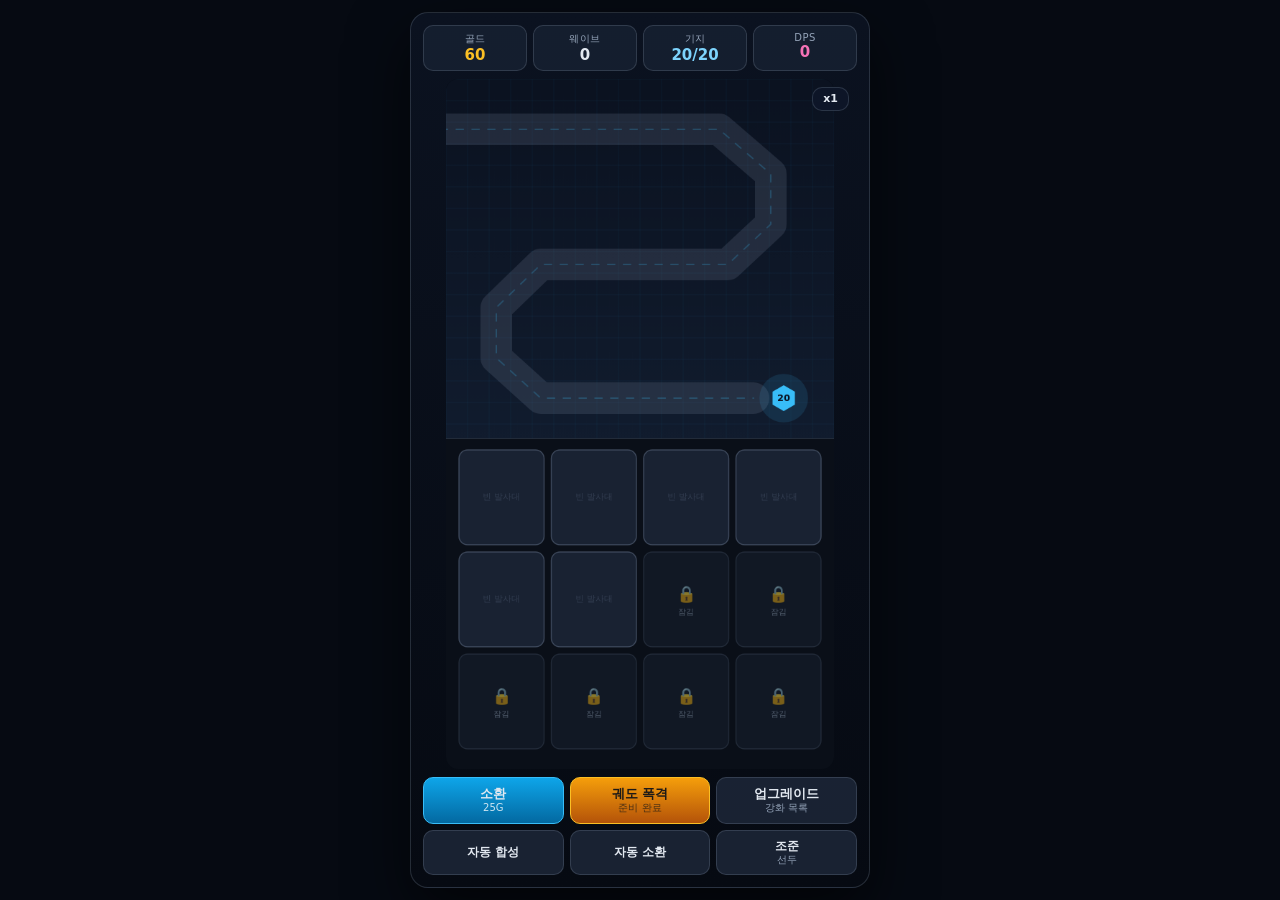
<file: missile-rush/index.html>
<!doctype html>
<html lang="ko">
<head>
<meta charset="utf-8">
<meta name="viewport" content="width=device-width, initial-scale=1, viewport-fit=cover">
<title>미사일 키우기 : 궤도 방어전</title>
<link rel="stylesheet" href="styles.css">
</head>
<body>
<div id="app">
  <div id="stats">
    <div class="stat"><span class="label">골드</span><span class="value" id="stat-gold">0</span></div>
    <div class="stat"><span class="label">웨이브</span><span class="value" id="stat-wave">0</span></div>
    <div class="stat"><span class="label">기지</span><span class="value" id="stat-hp">20/20</span></div>
    <div class="stat"><span class="label">DPS</span><span class="value" id="stat-dps">0</span></div>
  </div>

  <div id="stage">
    <canvas id="game" width="540" height="960" aria-label="미사일 키우기 게임 화면"></canvas>
    <button id="btn-speed">x1</button>
  </div>

  <div id="controls">
    <button id="btn-summon" class="primary">소환<small>25G</small></button>
    <button id="btn-skill" class="skill">궤도 폭격<small>준비 완료</small></button>
    <button id="btn-upgrades">업그레이드<small>강화 목록</small></button>
    <button id="btn-automerge" class="toggle tiny">자동 합성</button>
    <button id="btn-autosummon" class="toggle tiny">자동 소환</button>
    <button id="btn-priority" class="tiny">조준<small>선두</small></button>
  </div>

  <div id="panel">
    <h2>업그레이드 <button id="panel-close" style="width:auto;padding:6px 14px;font-size:12px">닫기</button></h2>

    <button class="upgrade" data-buy="power">
      <span class="u-lv">Lv.0</span>
      <span class="u-main"><span class="u-name">탄두 위력</span><br><span class="u-desc">-</span></span>
      <span class="u-cost">-</span>
    </button>
    <button class="upgrade" data-buy="rate">
      <span class="u-lv">Lv.0</span>
      <span class="u-main"><span class="u-name">장전 속도</span><br><span class="u-desc">-</span></span>
      <span class="u-cost">-</span>
    </button>
    <button class="upgrade" data-buy="gold">
      <span class="u-lv">Lv.0</span>
      <span class="u-main"><span class="u-name">자금 회수</span><br><span class="u-desc">-</span></span>
      <span class="u-cost">-</span>
    </button>
    <button class="upgrade" data-buy="grade">
      <span class="u-lv">Lv.0</span>
      <span class="u-main"><span class="u-name">소환 등급</span><br><span class="u-desc">-</span></span>
      <span class="u-cost">-</span>
    </button>
    <button class="upgrade" data-buy="slot">
      <span class="u-lv">Lv.0</span>
      <span class="u-main"><span class="u-name">발사대 개방</span><br><span class="u-desc">-</span></span>
      <span class="u-cost">-</span>
    </button>
    <button class="upgrade" data-buy="repair">
      <span class="u-lv">Lv.0</span>
      <span class="u-main"><span class="u-name">기지 보강</span><br><span class="u-desc">-</span></span>
      <span class="u-cost">-</span>
    </button>

    <p class="hint">
      · 빈 발사대를 누르면 미사일을 <b>소환</b>합니다.<br>
      · 같은 등급 미사일을 드래그해 겹치면 <b>합성</b>되어 한 단계 위로 올라갑니다.<br>
      · 다른 등급끼리 겹치면 자리만 <b>교체</b>됩니다.<br>
      · 미사일은 사거리 제한 없이 유도 비행하며, 조준 우선순위를 바꿀 수 있습니다.<br>
      · 10웨이브마다 <b>보스</b>가 등장하고, 기지 내구도가 0이 되면 종료됩니다.
    </p>
  </div>

  <div id="gameover">
    <h2>기지 파괴</h2>
    <p id="gameover-text"></p>
    <button id="btn-restart" class="primary">다시 시작</button>
  </div>
</div>

<script src="game.js"></script>
</body>
</html>
</file>
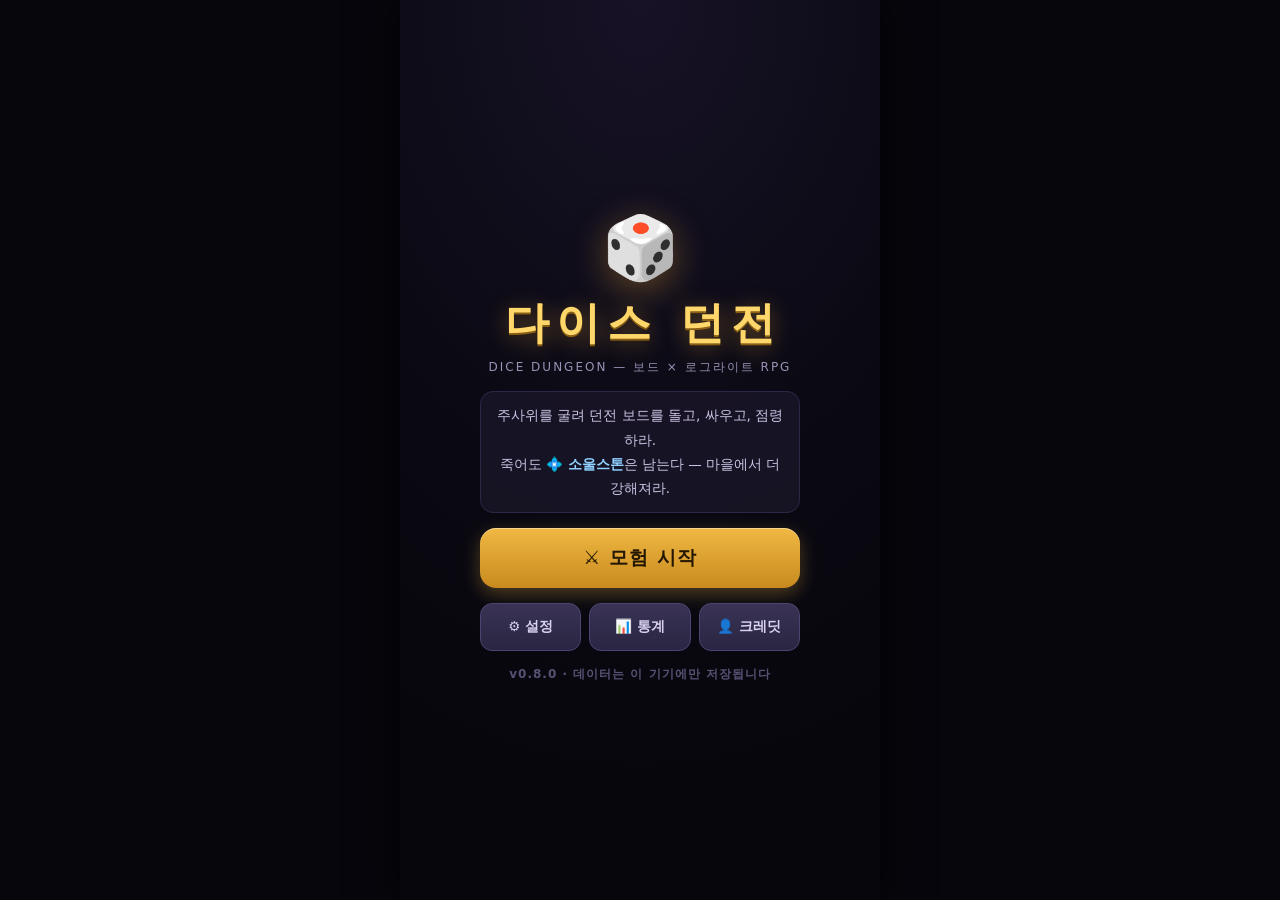
<file: prototype-web/index.html>
<!DOCTYPE html>
<html lang="ko">
<head>
<meta charset="UTF-8">
<meta name="viewport" content="width=device-width, initial-scale=1, maximum-scale=1, user-scalable=no, viewport-fit=cover">
<title>다이스 던전</title>
<meta name="description" content="주사위로 던전을 도는 보드 × 로그라이트 RPG. 굴리고, 싸우고, 점령하고, 더 깊이 내려가라.">
<meta property="og:title" content="다이스 던전">
<meta property="og:description" content="주사위로 던전을 도는 보드 × 로그라이트 RPG — 브라우저에서 바로 플레이. 죽어도 소울스톤은 남는다.">
<meta property="og:type" content="website">
<meta property="og:locale" content="ko_KR">
<meta name="theme-color" content="#171226">
<link rel="icon" href="data:image/svg+xml,%3Csvg%20xmlns='http://www.w3.org/2000/svg'%20viewBox='0%200%20512%20512'%3E%3Crect%20x='32'%20y='32'%20width='448'%20height='448'%20rx='96'%20fill='%23171226'%20stroke='%23ffd76a'%20stroke-width='24'/%3E%3Ccircle%20cx='160'%20cy='160'%20r='44'%20fill='%23ffd76a'/%3E%3Ccircle%20cx='352'%20cy='160'%20r='44'%20fill='%23ffd76a'/%3E%3Ccircle%20cx='256'%20cy='256'%20r='44'%20fill='%23ffd76a'/%3E%3Ccircle%20cx='160'%20cy='352'%20r='44'%20fill='%23ffd76a'/%3E%3Ccircle%20cx='352'%20cy='352'%20r='44'%20fill='%23ffd76a'/%3E%3C/svg%3E">
<link rel="manifest" href="manifest.json">
<style>
* { margin:0; padding:0; box-sizing:border-box; -webkit-tap-highlight-color:transparent; }
html,body { height:100%; }
body {
  background:#07060c; color:#e8e4f0;
  font-family:'Apple SD Gothic Neo','Noto Sans KR',system-ui,sans-serif;
  overscroll-behavior:none; touch-action:manipulation;
  -webkit-user-select:none; user-select:none;
}
button { font-family:inherit; cursor:pointer; border:none; color:inherit; }
button:disabled { opacity:.4; cursor:default; }

#app {
  position:relative; max-width:480px; margin:0 auto;
  min-height:100dvh; display:flex; flex-direction:column;
  background:radial-gradient(120% 90% at 50% 0%, #171226 0%, #0b0a14 55%, #07060c 100%);
  box-shadow:0 0 40px rgba(0,0,0,.8); overflow:hidden;
}
.screen { display:none; flex:1; flex-direction:column; min-height:100dvh; }
.screen.active { display:flex; }

/* ===== 마을 ===== */
#screen-town { padding:22px 16px 20px; gap:12px; max-height:100dvh; overflow-y:auto; }
.town-title { text-align:center; margin-top:4px; }
.town-title h1 { font-size:28px; letter-spacing:2px; color:#ffd76a; text-shadow:0 3px 14px rgba(255,180,60,.35); }
.town-title p { font-size:12px; color:#9a92b5; margin-top:5px; }
.panel {
  background:linear-gradient(180deg,#1e1930 0%,#181428 100%);
  border:1px solid #322b4d; border-radius:14px; padding:12px 14px;
}
.soul-panel { display:flex; align-items:center; justify-content:center; gap:8px; font-size:19px; font-weight:700; }
.soul-panel .num { color:#8fd0ff; }
.section-label { font-size:12px; color:#8f86ad; letter-spacing:1px; margin:2px 2px -6px; }
.charGrid { display:grid; grid-template-columns:1fr 1fr; gap:8px; }
.char-card {
  position:relative; border-radius:13px; padding:10px 8px 9px; text-align:center;
  background:linear-gradient(180deg,#241e3c,#1b1730); border:1.5px solid #38305a;
  transition:border-color .15s, box-shadow .15s;
}
.char-card .ci { font-size:32px; line-height:1.2; }
.char-card .cn { font-size:14.5px; font-weight:800; margin-top:2px; }
.char-card .cs { font-size:10.5px; color:#9a92b5; margin-top:3px; line-height:1.5; }
.char-card .cp { font-size:10px; color:#b8aef5; margin-top:2px; }
.char-card.sel { border-color:#ffd76a; box-shadow:0 0 14px rgba(255,215,106,.3); }
.char-card.sel::after { content:'✔ 출전'; position:absolute; top:6px; right:8px; font-size:10px; color:#ffd76a; font-weight:800; }
.char-card.locked { filter:grayscale(.7); opacity:.75; }
.char-card:active { transform:scale(.97); }
.unlock-tag { display:inline-block; margin-top:5px; font-size:11px; font-weight:800; color:#8fd0ff;
  background:rgba(90,150,255,.12); border:1px solid rgba(90,150,255,.4); border-radius:8px; padding:2px 8px; }
.stat-preview { font-size:13px; line-height:1.8; }
.stat-preview .row { display:flex; justify-content:space-between; }
.stat-preview .bonus { color:#7ee787; font-weight:700; }
.train-row { display:flex; align-items:center; justify-content:space-between; gap:10px; padding:9px 0; }
.train-row + .train-row { border-top:1px solid #2b2542; }
.train-info { font-size:13.5px; line-height:1.45; }
.train-info small { color:#9a92b5; display:block; font-size:11px; }
.train-btn {
  min-width:96px; min-height:44px; border-radius:12px; font-size:13px; font-weight:700;
  background:linear-gradient(180deg,#3d3260,#2c2547); border:1px solid #55488a; color:#e8e4f0;
}
.train-btn:not(:disabled):active { transform:scale(.96); }
.relic-row { display:flex; align-items:center; justify-content:space-between; gap:8px; padding:8px 0; }
.relic-row + .relic-row { border-top:1px solid #2b2542; }
.relic-info { font-size:13px; line-height:1.4; }
.relic-info small { color:#9a92b5; display:block; font-size:10.5px; }
.relic-info .rlv { color:#ffd76a; font-weight:800; }
.relic-btn {
  min-width:88px; min-height:40px; border-radius:10px; font-size:12px; font-weight:700;
  background:linear-gradient(180deg,#31527a,#24405f); border:1px solid #4a7cc0; color:#cfe6ff;
}
.relic-btn.maxed { background:#2a2542; border-color:#3c3260; color:#8f86ad; }
#btnStartRun {
  margin-top:6px; min-height:60px; border-radius:16px; font-size:19px; font-weight:800; letter-spacing:1px;
  background:linear-gradient(180deg,#f0b843,#c88a1e); color:#241703;
  box-shadow:0 6px 18px rgba(240,184,67,.3), inset 0 1px 0 rgba(255,255,255,.4); flex-shrink:0;
}
#btnStartRun:active { transform:scale(.98); }
.town-reset { text-align:center; font-size:11px; color:#585174; padding:4px; background:none; }

/* ===== 런 화면 ===== */
#screen-run { padding:10px 10px calc(12px + env(safe-area-inset-bottom)); gap:7px; }
.hud {
  display:flex; align-items:center; justify-content:space-between; gap:6px;
  background:#181428; border:1px solid #2d2747; border-radius:12px; padding:8px 11px;
  font-size:13px; font-weight:700;
}
.hud .floor { color:#ffd76a; }
.hud .danger {
  color:#ff9a6a; font-weight:800; font-size:11.5px;
  background:rgba(255,120,60,.12); border:1px solid rgba(255,120,60,.45);
  border-radius:8px; padding:1px 7px; animation:badgePop .3s ease;
}
.hud .job { color:#b8aef5; font-size:12.5px; }
.hud .gold { color:#f5cf6b; }
.hud .soul { color:#8fd0ff; }
.xpbar { position:relative; height:13px; border-radius:7px; overflow:hidden; background:#1c1830; border:1px solid #322b4d; }
.xpfill { height:100%; width:0%; background:linear-gradient(90deg,#7a5cff,#b18aff); transition:width .3s ease; }
.xpbar span { position:absolute; inset:0; display:flex; align-items:center; justify-content:center;
  font-size:9.5px; font-weight:800; color:#e8e4f0; text-shadow:0 1px 2px rgba(0,0,0,.8); }
.hpwrap { display:flex; align-items:center; gap:8px; }
.hpbar {
  position:relative; flex:1; height:24px; border-radius:12px; overflow:hidden;
  background:#241f33; border:1px solid #3a3355;
}
.hpfill {
  height:100%; width:100%; border-radius:12px;
  background:linear-gradient(90deg,#4fd06a,#8ce07a);
  transition:width .35s ease, background .35s ease;
}
.hpbar span {
  position:absolute; inset:0; display:flex; align-items:center; justify-content:center;
  font-size:12px; font-weight:800; text-shadow:0 1px 2px rgba(0,0,0,.8);
}
.substats { font-size:11.5px; font-weight:700; color:#c9c2e2; white-space:nowrap; }

#boardWrap { position:relative; }
#board {
  position:relative; display:grid; aspect-ratio:1; gap:3px;
  grid-template-columns:repeat(7,1fr); grid-template-rows:repeat(7,1fr);
}
.tile {
  position:relative; display:flex; align-items:center; justify-content:center;
  border-radius:7px; font-size:clamp(13px,4.4vw,21px);
  background:#241f33; border:1px solid #34304a;
  transition:box-shadow .2s, background .3s;
}
.tile.start    { background:#37285e; border-color:#7a5cff; }
.tile.battle   { background:#3a2331; border-color:#5c3247; }
.tile.elite    { background:#481d24; border-color:#a53445; box-shadow:inset 0 0 8px rgba(230,70,80,.35); }
.tile.treasure { background:#41351a; border-color:#8a6d2f; }
.tile.shop     { background:#1d3542; border-color:#3f7a94; }
.tile.rest     { background:#42301f; border-color:#9a6a35; }
.tile.trap     { background:#2a3320; border-color:#5f7a3a; }
.tile.event    { background:#232a4a; border-color:#4a5aa0; }
.tile.captured { background:#1e3350; border-color:#4a7cc0; box-shadow:inset 0 0 8px rgba(90,150,255,.3); }
.tile.captured::after { content:'🚩'; position:absolute; top:-5px; right:-3px; font-size:12px; filter:drop-shadow(0 1px 2px #000); }
.tile.cur { outline:2px solid #ffd76a; box-shadow:0 0 12px rgba(255,215,106,.55); z-index:2; }

.board-center {
  grid-area:2 / 2 / 7 / 7; margin:5px;
  display:flex; flex-direction:column; align-items:center; justify-content:center; gap:5px;
  background:radial-gradient(80% 80% at 50% 30%, #1b1530 0%, #120e20 100%);
  border:1px solid #2c2547; border-radius:12px; text-align:center; padding:6px;
}
.bc-theme { font-size:11px; color:#8f86ad; letter-spacing:1px; }
.bc-floor { font-size:24px; font-weight:800; color:#ffd76a; line-height:1; text-shadow:0 2px 10px rgba(255,180,60,.3); }
.bc-elem { font-size:10.5px; color:#9a92b5; }
.dicewrap { display:flex; gap:10px; margin-top:2px; }
.die {
  width:44px; height:44px; border-radius:11px;
  display:flex; align-items:center; justify-content:center;
  background:linear-gradient(180deg,#fdfbf4,#d9d3c5); color:#241f33;
  font-size:24px; font-weight:800;
  box-shadow:0 4px 10px rgba(0,0,0,.55), inset 0 -3px 0 rgba(0,0,0,.15);
  transition:transform .1s;
}
.die.rolling { animation:diceShake .1s infinite; }
@keyframes diceShake {
  0%   { transform:rotate(-9deg) translateY(-2px); }
  50%  { transform:rotate(8deg) translateY(2px); }
  100% { transform:rotate(-6deg) translateY(-1px); }
}
.die.landed { animation:diceLand .3s ease; }
@keyframes diceLand { 0%{transform:scale(1.35);} 60%{transform:scale(.92);} 100%{transform:scale(1);} }
.bc-badges { min-height:18px; display:flex; flex-direction:column; gap:3px; align-items:center; }
.badge {
  font-size:11px; font-weight:800; padding:2px 9px; border-radius:9px;
  background:rgba(255,215,106,.14); color:#ffd76a; border:1px solid rgba(255,215,106,.45);
  animation:badgePop .3s ease;
}
@keyframes badgePop { from{transform:scale(.5);opacity:0;} to{transform:scale(1);opacity:1;} }
.bc-hint { font-size:11px; color:#7b7398; }

#token {
  position:absolute; z-index:5; font-size:27px; left:0; top:0;
  transform:translate(-50%,-58%);
  transition:left .15s linear, top .15s linear;
  filter:drop-shadow(0 4px 5px rgba(0,0,0,.7));
  pointer-events:none;
}
#token.notrans { transition:none; }
#token.hopping { animation:hop .15s linear; }
@keyframes hop { 50% { margin-top:-7px; } }

#logPanel {
  background:#12101d; border:1px solid #262040; border-radius:10px;
  padding:7px 11px; min-height:60px; font-size:12px; line-height:1.55;
  display:flex; flex-direction:column; justify-content:flex-end;
}
#logPanel .l0 { opacity:.45; } #logPanel .l1 { opacity:.7; } #logPanel .l2 { opacity:1; }

.bottomBar { display:flex; gap:7px; margin-top:auto; }
#btnFieldPotion, #btnTree {
  min-width:68px; min-height:56px; border-radius:14px; font-size:13px; font-weight:800;
  background:linear-gradient(180deg,#33414f,#25303b); border:1px solid #4a6076; color:#bfe3ff;
}
#btnTree { background:linear-gradient(180deg,#4a3a68,#372b4e); border-color:#7a5cff; color:#d8c8ff; position:relative; }
#btnTree .pt-badge {
  position:absolute; top:-6px; right:-5px; min-width:19px; height:19px; border-radius:10px;
  background:#e05555; color:#fff; font-size:11px; font-weight:800;
  display:flex; align-items:center; justify-content:center; padding:0 4px;
}
#btnRoll {
  flex:1; min-height:56px; border-radius:14px; font-size:18px; font-weight:800; letter-spacing:1px;
  background:linear-gradient(180deg,#8358e8,#5c39b8); color:#fff;
  border:1px solid #9d7cf0;
  box-shadow:0 5px 16px rgba(131,88,232,.35), inset 0 1px 0 rgba(255,255,255,.3);
}
#btnRoll:not(:disabled):active, #btnFieldPotion:not(:disabled):active, #btnTree:not(:disabled):active { transform:scale(.97); }

/* ===== 오버레이 / 모달 ===== */
#overlay {
  position:absolute; inset:0; z-index:50; display:none;
  align-items:center; justify-content:center; padding:14px;
  background:rgba(5,4,10,.78); backdrop-filter:blur(2px);
}
#overlay.show { display:flex; }
.modal {
  width:100%; max-width:430px; border-radius:18px; padding:16px 15px;
  background:linear-gradient(180deg,#221c38 0%,#171226 100%);
  border:1px solid #3c3260; box-shadow:0 14px 42px rgba(0,0,0,.7);
  animation:modalPop .22s ease; text-align:center;
  max-height:94dvh; overflow-y:auto;
}
@keyframes modalPop { from{transform:scale(.85) translateY(14px);opacity:0;} to{transform:scale(1) translateY(0);opacity:1;} }
.modal.shaking { animation:shake .3s linear; }
@keyframes shake {
  0%,100% { transform:translate(0,0); }
  20% { transform:translate(-7px,3px); }
  40% { transform:translate(7px,-3px); }
  60% { transform:translate(-5px,-2px); }
  80% { transform:translate(5px,2px); }
}
#boardWrap.shaking { animation:shake .3s linear; }
.m-title { font-size:19px; font-weight:800; margin-bottom:4px; }
.m-title.boss { color:#ff7a6a; text-shadow:0 0 14px rgba(255,90,70,.45); }
.m-title.lv { color:#ffd76a; }
.m-sub { font-size:12.5px; color:#9a92b5; margin-bottom:8px; }
.m-badges { display:flex; gap:6px; justify-content:center; flex-wrap:wrap; min-height:0; margin-bottom:6px; }
.m-rows { text-align:left; font-size:14px; line-height:2.05; margin:8px 4px 10px; }
.m-rows .row { display:flex; justify-content:space-between; border-bottom:1px dashed #2e2749; }
.m-btn {
  width:100%; min-height:52px; border-radius:13px; font-size:15.5px; font-weight:800; margin-top:8px;
  background:linear-gradient(180deg,#8358e8,#5c39b8); color:#fff; border:1px solid #9d7cf0;
}
.m-btn.gold { background:linear-gradient(180deg,#f0b843,#c88a1e); color:#241703; border-color:#ffdf94; }
.m-btn.dark { background:linear-gradient(180deg,#3a3355,#2a2542); border-color:#4c4472; }
.m-btn.danger { background:linear-gradient(180deg,#d15050,#a12f2f); border-color:#ea8a8a; }
.m-btn:not(:disabled):active { transform:scale(.98); }

/* 레벨업 배분 */
.alloc-pts { font-size:15px; font-weight:800; color:#ffd76a; margin:4px 0 8px; }
.alloc-grid { display:grid; grid-template-columns:1fr 1fr; gap:7px; }
.alloc-row {
  display:flex; align-items:center; justify-content:space-between; gap:6px;
  background:#1c1830; border:1px solid #322b4d; border-radius:11px; padding:7px 8px 7px 11px;
}
.alloc-row .an { font-size:13px; font-weight:700; text-align:left; }
.alloc-row .an small { display:block; font-size:9.5px; color:#8f86ad; font-weight:400; }
.alloc-row .av { font-size:15px; font-weight:800; color:#e8e4f0; }
.alloc-plus {
  width:38px; height:38px; border-radius:10px; font-size:19px; font-weight:800;
  background:linear-gradient(180deg,#8358e8,#5c39b8); color:#fff; border:1px solid #9d7cf0;
}
.alloc-plus:not(:disabled):active { transform:scale(.92); }

/* 전직 카드 */
.jobcards { display:grid; grid-template-columns:1fr 1fr; gap:9px; margin:8px 0 4px; }
.jobcard {
  border-radius:14px; padding:13px 9px; text-align:center;
  background:linear-gradient(180deg,#2b2348,#1e1934); border:1.5px solid #4c3f80;
  transition:transform .1s;
}
.jobcard:active { transform:scale(.96); }
.jobcard .ji { font-size:36px; }
.jobcard .jn { font-size:15px; font-weight:800; color:#ffd76a; margin-top:4px; }
.jobcard .jb { font-size:10.5px; color:#8fd0ff; margin-top:5px; font-weight:700; }
.jobcard .jd { font-size:10.5px; color:#9a92b5; margin-top:5px; line-height:1.55; }

/* 스킬트리 */
.tree-pts { font-size:14px; font-weight:800; color:#8fd0ff; margin-bottom:6px; }
.tree-sec { font-size:11px; color:#8f86ad; letter-spacing:1px; text-align:left; margin:8px 2px 3px; }
.sk-row {
  display:flex; align-items:center; gap:8px; padding:7px 2px;
  border-bottom:1px dashed #2e2749; text-align:left;
}
.sk-row.locked { opacity:.5; }
.sk-icon { font-size:22px; width:30px; text-align:center; flex-shrink:0; }
.sk-body { flex:1; min-width:0; }
.sk-name { font-size:13.5px; font-weight:800; }
.sk-name .sk-lv { color:#ffd76a; font-size:12px; }
.sk-name .sk-eq { color:#7ee787; font-size:10.5px; font-weight:800; }
.sk-desc { font-size:10.5px; color:#9a92b5; line-height:1.45; margin-top:1px; }
.sk-lock { font-size:10px; color:#e08a8a; margin-top:1px; font-weight:700; }
.sk-btn {
  min-width:58px; min-height:40px; border-radius:10px; font-size:12.5px; font-weight:800; flex-shrink:0;
  background:linear-gradient(180deg,#2e7a4f,#1e5236); border:1px solid #6cc094; color:#d2f5df;
}
/* v8 감사 B1: 장착/해제 토글 */
.sk-btn.eq { min-width:52px; background:linear-gradient(180deg,#31527a,#24405f); border-color:#4a7cc0; color:#cfe6ff; }
.sk-btn.eq.on { background:linear-gradient(180deg,#3a3355,#2a2542); border-color:#4c4472; color:#b8aef5; }
.sk-btnCol { display:flex; flex-direction:column; gap:4px; flex-shrink:0; }

/* 전투 */
.enemyRow { display:flex; gap:8px; justify-content:center; margin:6px 0 4px; }
.enemy { flex:1; max-width:150px; transition:opacity .4s, filter .4s; }
.enemy.dead { opacity:.22; filter:grayscale(1); }
.e-sprite { font-size:48px; line-height:1.15; transition:transform .12s, filter .12s; display:inline-block; }
.e-sprite.boss { font-size:64px; }
.hitflash .e-sprite { filter:brightness(2.6) saturate(.3); transform:scale(1.12) rotate(-6deg); }
.e-name { font-size:11.5px; color:#c9c2e2; font-weight:700; margin-top:2px; }
.ehp { height:9px; border-radius:5px; background:#241f33; border:1px solid #443b60; overflow:hidden; margin-top:4px; }
.ehpfill { height:100%; background:linear-gradient(90deg,#e05555,#f08a6a); transition:width .3s ease; }
.ehptext { font-size:10px; color:#9a92b5; margin-top:2px; }
.chips { min-height:16px; display:flex; gap:3px; justify-content:center; flex-wrap:wrap; margin-top:2px; }
.chip {
  font-size:9.5px; font-weight:800; border-radius:8px; padding:1px 5px;
  background:rgba(255,120,80,.15); border:1px solid rgba(255,120,80,.4); color:#ffb59d;
}
.chip.poison { background:rgba(120,220,90,.12); border-color:rgba(120,220,90,.4); color:#a8e88f; }
.chip.freeze { background:rgba(120,190,255,.12); border-color:rgba(120,190,255,.4); color:#a8d8ff; }
.chip.stun   { background:rgba(255,220,90,.12); border-color:rgba(255,220,90,.45); color:#ffe9a0; }
#btMsg { min-height:20px; font-size:13px; font-weight:700; color:#ffd76a; margin:5px 0; }
.pl-row { display:flex; align-items:center; gap:10px; margin:4px 2px 8px; }
.pl-sprite { font-size:38px; transition:transform .12s, filter .12s; }
.pl-row.hitflash .pl-sprite { filter:brightness(2.4); transform:scale(1.08) rotate(5deg); }
.pl-hp { flex:1; }
.pl-shield { font-size:11px; font-weight:800; color:#8fd0ff; min-width:44px; text-align:right; }
.skillbar { display:grid; grid-template-columns:1fr 1fr 1fr; gap:7px; margin-bottom:7px; }
.sk-act {
  position:relative; min-height:52px; border-radius:12px; font-size:12.5px; font-weight:800; line-height:1.25;
  border:1px solid #7a5cff; background:linear-gradient(180deg,#463672,#332853); overflow:hidden;
}
.sk-act small { display:block; font-size:9px; font-weight:600; opacity:.8; }
.sk-act .cd-mask {
  position:absolute; inset:0; background:rgba(8,6,16,.72);
  display:flex; align-items:center; justify-content:center;
  font-size:17px; font-weight:800; color:#b8aef5;
}
.sk-act:not(:disabled):active { transform:scale(.96); }
.sk-act.empty { background:#1c1830; border-color:#2b2542; color:#585174; }
.actions { display:grid; grid-template-columns:1fr 1fr 1fr; gap:7px; }
.act-btn {
  min-height:52px; border-radius:13px; font-size:14px; font-weight:800; line-height:1.3;
  border:1px solid #55488a; background:linear-gradient(180deg,#3d3260,#2c2547);
}
.act-btn.atk { background:linear-gradient(180deg,#c04848,#8e2c2c); border-color:#e88a8a; }
.act-btn.def { background:linear-gradient(180deg,#3a5f8a,#28425f); border-color:#7aa8d8; }
.act-btn.pot { background:linear-gradient(180deg,#2e7a4f,#1e5236); border-color:#6cc094; }
.act-btn:not(:disabled):active { transform:scale(.96); }
.act-btn small { display:block; font-size:10px; font-weight:600; opacity:.85; }

/* 상점 */
.shop-item { display:flex; align-items:center; justify-content:space-between; gap:10px; padding:10px 2px; border-bottom:1px dashed #2e2749; }
.shop-item .info { text-align:left; font-size:14px; font-weight:700; }
.shop-item .info small { display:block; font-size:11px; color:#9a92b5; font-weight:400; }
.buy-btn {
  min-width:96px; min-height:46px; border-radius:11px; font-weight:800; font-size:13.5px;
  background:linear-gradient(180deg,#f0b843,#c88a1e); color:#241703;
}

/* ===== v5: 소모품 / 이벤트 / 장비 ===== */
.consumBar { display:flex; gap:7px; }
.consum-btn {
  position:relative; flex:1; min-height:46px; border-radius:12px; font-size:13px; font-weight:800;
  background:linear-gradient(180deg,#2e2a45,#221e38); border:1px solid #453c6e; color:#d8d2ee;
}
.consum-btn small { display:block; font-size:9px; font-weight:600; color:#9a92b5; }
.consum-btn .c-badge {
  position:absolute; top:-6px; right:-5px; min-width:19px; height:19px; border-radius:10px;
  background:#5c9ee0; color:#fff; font-size:11px; font-weight:800;
  display:flex; align-items:center; justify-content:center; padding:0 4px;
}
.consum-btn.armed { border-color:#ffd76a; box-shadow:0 0 10px rgba(255,215,106,.45); color:#ffd76a; }
.consum-btn:not(:disabled):active { transform:scale(.96); }
.bt-consum { display:grid; grid-template-columns:1fr 1fr; gap:7px; margin-bottom:7px; }
.bt-consum button {
  min-height:44px; border-radius:11px; font-size:12.5px; font-weight:800; line-height:1.25;
  background:linear-gradient(180deg,#4a3b28,#372c1c); border:1px solid #8a6d2f; color:#f5dfae;
}
.bt-consum button small { display:block; font-size:9px; font-weight:600; opacity:.8; }
.bt-consum button:not(:disabled):active { transform:scale(.96); }
.ev-choice {
  display:block; width:100%; text-align:left; margin-top:8px; padding:10px 13px;
  min-height:52px; border-radius:13px; font-size:14px; font-weight:800;
  background:linear-gradient(180deg,#2b2348,#1e1934); border:1px solid #4c3f80;
}
.ev-choice small { display:block; font-size:11px; font-weight:600; color:#9a92b5; margin-top:2px; }
.ev-choice:not(:disabled):active { transform:scale(.98); }
.ev-chance.hi { color:#7ee787; } .ev-chance.mid { color:#ffd76a; } .ev-chance.lo { color:#ff8a7a; }
.ev-result { font-size:16px; font-weight:800; margin:10px 0 2px; }
.ev-result.ok { color:#7ee787; } .ev-result.bad { color:#ff8a7a; }
.rar0 { color:#b9bec6; } .rar1 { color:#7ee787; } .rar2 { color:#6ab7ff; }
.rar3 { color:#c792ea; } .rar4 { color:#ffa657; }
.chip.trait { background:rgba(255,215,106,.12); border-color:rgba(255,215,106,.4); color:#ffe9a0; }

/* 플로팅 텍스트 */
#floats { position:absolute; inset:0; z-index:70; pointer-events:none; overflow:hidden; }
.float {
  position:absolute; transform:translate(-50%,-50%); font-weight:900; font-size:17px;
  text-shadow:0 2px 4px rgba(0,0,0,.9); animation:floatUp .95s ease-out forwards; white-space:nowrap;
}
.float.dmg  { color:#ff6a5e; }
.float.crit { color:#ffb03a; font-size:22px; }
.float.heal { color:#7ee787; }
.float.gold { color:#ffd76a; }
.float.info { color:#b8aef5; font-size:14px; }
.float.miss { color:#c9c2e2; font-size:15px; }
.float.xp   { color:#b18aff; font-size:14px; }
.float.eff  { color:#ff9a3a; font-size:13px; }
.float.res  { color:#8fa2c9; font-size:13px; }
@keyframes floatUp {
  0%   { opacity:0; margin-top:6px; }
  12%  { opacity:1; margin-top:0; }
  100% { opacity:0; margin-top:-46px; }
}

/* ===== v6: 타이틀 화면 ===== */
#screen-title { align-items:center; justify-content:center; gap:15px; padding:32px 22px; text-align:center; }
.logo-dice { font-size:62px; line-height:1; animation:logoFloat 3s ease-in-out infinite; filter:drop-shadow(0 8px 18px rgba(255,180,60,.35)); }
@keyframes logoFloat { 0%,100%{transform:translateY(0) rotate(-6deg);} 50%{transform:translateY(-9px) rotate(6deg);} }
.logo-text {
  font-size:44px; font-weight:900; letter-spacing:7px; margin-left:7px; color:#ffd76a;
  text-shadow:0 4px 22px rgba(255,180,60,.45), 0 2px 0 #7a5410;
}
.logo-sub { font-size:12px; color:#9a92b5; letter-spacing:2px; margin-top:6px; }
.logo-ver { font-size:12px; color:#585174; font-weight:700; letter-spacing:1px; }
.title-cont { width:100%; max-width:320px; font-size:13.5px; color:#c9c2e2; line-height:1.8;
  background:rgba(30,25,48,.6); border:1px solid #2d2747; border-radius:13px; padding:11px 13px; }
.title-cont b { color:#8fd0ff; }
.title-asc { color:#ff9a6a; font-weight:800; }
#btnTitleStart {
  width:100%; max-width:320px; min-height:60px; border-radius:16px; font-size:19px; font-weight:800; letter-spacing:1px;
  background:linear-gradient(180deg,#f0b843,#c88a1e); color:#241703;
  box-shadow:0 6px 18px rgba(240,184,67,.3), inset 0 1px 0 rgba(255,255,255,.4);
}
#btnTitleStart:active { transform:scale(.98); }
.title-row { display:flex; gap:8px; width:100%; max-width:320px; }
.title-row button {
  flex:1; min-height:48px; border-radius:12px; font-size:13.5px; font-weight:800;
  background:linear-gradient(180deg,#3a3355,#2a2542); border:1px solid #4c4472; color:#d8d2ee;
}
.title-row button:active { transform:scale(.97); }
.town-asc { font-size:12px; color:#ff9a6a; font-weight:800; margin-top:4px; }

/* ===== v6: 설정/통계 ===== */
.hud-ico { min-width:36px; min-height:32px; border-radius:9px; font-size:15px; background:#241f33; border:1px solid #3a3355; }
.set-row { display:flex; align-items:center; justify-content:space-between; gap:10px; padding:11px 2px; border-bottom:1px dashed #2e2749; }
.set-row .info { text-align:left; font-size:14.5px; font-weight:700; }
.set-row .info small { display:block; font-size:11px; color:#9a92b5; font-weight:400; margin-top:2px; }
.set-btn {
  min-width:100px; min-height:44px; border-radius:11px; font-size:13.5px; font-weight:800;
  background:linear-gradient(180deg,#3d3260,#2c2547); border:1px solid #55488a; color:#d8d2ee;
}
.set-btn.on { background:linear-gradient(180deg,#2e7a4f,#1e5236); border-color:#6cc094; color:#d2f5df; }
.set-btn.warn { background:linear-gradient(180deg,#d15050,#a12f2f); border-color:#ea8a8a; color:#fff; }
.set-btn:active { transform:scale(.96); }

/* ===== v6: 튜토리얼 코치마크 ===== */
#coach { position:absolute; inset:0; z-index:90; display:none; }
#coach.show { display:block; }
#coach.noring { background:rgba(5,4,10,.62); }
.coach-ring {
  position:absolute; border:3px solid #ffd76a; border-radius:14px;
  box-shadow:0 0 0 4000px rgba(5,4,10,.62), 0 0 22px rgba(255,215,106,.8);
  animation:coachPulse 1.2s ease-in-out infinite; pointer-events:none;
}
@keyframes coachPulse { 0%,100%{opacity:1;} 50%{opacity:.65;} }
.coach-tip {
  position:absolute; left:14px; right:14px; border-radius:14px; padding:14px;
  background:linear-gradient(180deg,#2b2348,#1e1934); border:1px solid #7a5cff;
  box-shadow:0 10px 30px rgba(0,0,0,.7); text-align:center; animation:modalPop .22s ease;
}
.coach-step { font-size:11px; color:#8fd0ff; font-weight:800; letter-spacing:1px; }
.coach-text { font-size:14.5px; font-weight:700; line-height:1.65; margin:7px 0; }
.coach-text b { color:#ffd76a; }
.coach-tap { font-size:11.5px; color:#ffd76a; font-weight:800; animation:coachPulse 1.2s infinite; }
.coach-skip {
  display:block; margin:11px auto 0; font-size:11.5px; color:#8f86ad; font-weight:700;
  background:none; border:1px solid #3c3260; border-radius:9px; padding:0 14px; min-height:40px;
}

/* ===== v6: 엔딩 ===== */
#ending {
  position:absolute; inset:0; z-index:80; display:none; flex-direction:column;
  align-items:center; justify-content:center; gap:15px; padding:26px; text-align:center;
  background:radial-gradient(100% 100% at 50% 28%, #3d2c10 0%, #171226 55%, #07060c 100%);
}
#ending.show { display:flex; animation:endingIn .9s ease; }
@keyframes endingIn { from{opacity:0;} to{opacity:1;} }
.end-crown { font-size:76px; line-height:1.1; animation:logoFloat 2.4s ease-in-out infinite; filter:drop-shadow(0 0 30px rgba(255,215,106,.8)); }
.end-title { font-size:30px; font-weight:900; letter-spacing:4px; color:#ffd76a; text-shadow:0 0 26px rgba(255,180,60,.6); }
.end-body { font-size:13.5px; color:#c9c2e2; line-height:1.9; max-width:330px; }
.end-asc {
  font-size:15px; font-weight:800; color:#ff9a6a; line-height:1.6;
  background:rgba(255,120,60,.1); border:1px solid rgba(255,120,60,.45); border-radius:12px; padding:10px 16px;
}
#ending .m-btn { max-width:300px; }

/* ===== v6: 가로 회전 안내 ===== */
#rotateNote { display:none; }
@media (orientation:landscape) and (max-height:500px) {
  #rotateNote {
    display:flex; position:fixed; inset:0; z-index:999; flex-direction:column;
    align-items:center; justify-content:center; gap:12px; background:#07060c;
    font-size:15px; font-weight:700; color:#c9c2e2; text-align:center; line-height:1.7;
  }
  #rotateNote .ri { font-size:44px; animation:logoFloat 2s infinite; }
}
</style>
</head>
<body>
<div id="app">

  <!-- ===== 타이틀 화면 (v6) ===== -->
  <div id="screen-title" class="screen">
    <div class="logo-dice">🎲</div>
    <div>
      <div class="logo-text">다이스 던전</div>
      <div class="logo-sub">DICE DUNGEON — 보드 × 로그라이트 RPG</div>
    </div>
    <div class="title-cont" id="titleCont"></div>
    <button id="btnTitleStart" onclick="titleStart()">⚔️ 모험 시작</button>
    <div class="title-row">
      <button onclick="openSettings()">⚙️ 설정</button>
      <button onclick="openStats()">📊 통계</button>
      <button onclick="openCredits()">👤 크레딧</button>
    </div>
    <div class="logo-ver" id="titleVer"></div>
  </div>

  <!-- ===== 마을 화면 ===== -->
  <div id="screen-town" class="screen">
    <div class="town-title">
      <h1>🎲 다이스 던전</h1>
      <p id="townSub">보드 × 로그라이트 던전 RPG</p>
      <p class="town-asc" id="townAsc" style="display:none"></p>
    </div>
    <div class="panel soul-panel">💠 소울스톤 <span class="num" id="townSoul">0</span></div>
    <div class="section-label">🧝 캐릭터 선택 (해금 💠300)</div>
    <div class="charGrid" id="charGrid"></div>
    <div class="section-label">🏋️ 훈련소 (영구 성장)</div>
    <div class="panel" id="trainPanel"></div>
    <div class="section-label">🏺 유물 상점 (12종 × 5레벨)</div>
    <div class="panel" id="relicPanel"></div>
    <div class="section-label">📜 출전 정보</div>
    <div class="panel stat-preview" id="statPreview"></div>
    <button id="btnStartRun" onclick="startRun()">⚔️ 던전 입장</button>
    <button class="town-reset" onclick="backToTitle()">◀ 타이틀로 (설정·통계·크레딧)</button>
  </div>

  <!-- ===== 런(던전) 화면 ===== -->
  <div id="screen-run" class="screen">
    <div class="hud">
      <div class="floor">🏰 <span id="hudFloor">1</span>층</div>
      <div class="danger" id="hudDanger" style="display:none">🔥1</div>
      <div class="job" id="hudJob">기사 Lv.1</div>
      <div class="gold">💰 <span id="hudGold">0</span></div>
      <div class="soul">💠 <span id="hudSoul">0</span></div>
      <button class="hud-ico" id="btnMute" onclick="toggleSound()" aria-label="음소거">🔊</button>
    </div>
    <div class="xpbar"><div class="xpfill" id="xpFill"></div><span id="xpText"></span></div>
    <div class="hpwrap">
      <div class="hpbar"><div class="hpfill" id="hpFill"></div><span id="hpText">100 / 100</span></div>
      <div class="substats" id="subStats"></div>
    </div>
    <div id="boardWrap">
      <div id="board"></div>
    </div>
    <div id="logPanel"></div>
    <div class="consumBar">
      <button class="consum-btn" id="btnCharm" onclick="tapCharm()">🔮 부적<small id="charmSub">홀/짝 강제</small><span class="c-badge" id="cntCharm">0</span></button>
      <button class="consum-btn" id="btnBomb" disabled>💣 폭탄<small>전투 중 사용</small><span class="c-badge" id="cntBomb">0</span></button>
      <button class="consum-btn" id="btnSmoke" disabled>🌫️ 연막탄<small>전투 중 사용</small><span class="c-badge" id="cntSmoke">0</span></button>
    </div>
    <div class="bottomBar">
      <button id="btnFieldPotion" onclick="useFieldPotion()">🧪 ×2</button>
      <button id="btnTree" onclick="openTreeFromBar()">📖<br><small style="font-size:9px">스킬</small><span class="pt-badge" id="treeBadge" style="display:none">0</span></button>
      <button id="btnRoll" onclick="rollDice()">🎲 주사위 굴리기</button>
    </div>
  </div>

  <div id="overlay"></div>
  <div id="floats"></div>
  <div id="ending"></div>
  <div id="coach" onclick="tutTap()">
    <div class="coach-ring" id="coachRing"></div>
    <div class="coach-tip" id="coachTip"></div>
  </div>
</div>

<div id="rotateNote">
  <div class="ri">📱</div>
  세로 화면에 최적화된 게임입니다<br>
  <span style="font-size:12.5px;color:#8f86ad;font-weight:400">기기를 세로로 돌려주세요</span>
</div>

<script>
'use strict';

/* =====================================================================
 * PART A — 데이터 (C# Core 1:1 이식)
 * Balance.cs(v3) / StatBlock.cs / Jobs.cs / SkillDef.cs / Elements.cs
 * StatusEffects.cs / Relics.cs / PlayerProfile.cs / CharacterClass.cs
 * ===================================================================== */

/* ----- Balance.cs (v3) ----- */
const B = {
  BOARD_SIZE: 24,
  FINAL_FLOOR: 15,
  CRIT_MULT: 1.5,

  monsterHp:  f => Math.round(32 * Math.pow(1.34, f - 1)),
  monsterAtk: f => Math.round(5  * Math.pow(1.23, f - 1)),
  monsterDef: f => Math.round(2  * Math.pow(1.20, f - 1)),
  SOLO_MONSTER_FLOORS: 2,

  BOSS_HP_MULT: 2.5, BOSS_ATK_MULT: 1.2,
  ELITE_HP_MULT: 1.8, ELITE_ATK_MULT: 1.3,

  FLOOR_CLEAR_HEAL: 0.35,

  monsterXp: f => 5 + f * 3,
  BOSS_XP_MULT: 5,

  TILE_BATTLE: 0.50, TILE_ELITE: 0.08, TILE_TREASURE: 0.15,
  TILE_EVENT: 0.12, TILE_TRAP: 0.10,

  CAPTURED_HEAL: 0.15, REST_HEAL: 0.30,
  TRAP_DMG: 0.10, TRAP_AVOID: 0.30, MIMIC_CHANCE: 0.08,

  battleGold:   f => 12 + f * 6,
  treasureGold: f => 20 + f * 10,
  lapBonusGold: f => 40 + f * 15,
  LAP_DANGER_MULT: 0.28, // 심연의 부름(v7): 추가 랩당 몬스터·보스 HP·공격 배율 (Balance.LapDangerMult)
  LAP_REWARD_MULT: 0.25, // 추가 랩당 랩 보너스 골드 배율 (Balance.LapRewardMult)

  gearSalePrice: f => 10 + f * 4, // 하위 장비 자동 매각가 (장비 v2)

  potionPrice: f => 30 + f * 10,
  gearPrice:   f => 60 + f * 25,
  POTION_HEAL: 0.40,
  START_POTIONS: 2,

  // 런 결산 (v8 — 감사 A1 대응: "도전이 보상받지 못함" 수정, Balance.cs v8 블록 이식)
  // 층 가치는 깊을수록 증가 (층 i = 3+3i, 누적 trunc(3f + 1.5f(f+1))):
  //   f=3→27, f=5→60, f=8→132, f=10→195, f=15→405
  // 사망 페널티(×0.7)는 킬 보상에만 — 도달층 보상은 업적으로 전액 보존
  floorSoulstones: f => Math.trunc(3 * f + 1.5 * f * (f + 1)),
  soulstonesForRun: (floors, kills, died) =>
    Math.trunc(3 * floors + 1.5 * floors * (floors + 1))
    + Math.trunc(kills * (died ? 0.7 : 1.0)),
  DEATH_PENALTY: 0.7, // 사망 시 킬 보상 70%만 회수

  JOB_CHANGE_LEVEL: 8,   // JobCatalog.JobChangeLevel
  SKILL_SLOTS: 3         // JobCatalog.SkillSlots
};

/* 연출 타이밍 — v6: 설정의 "연출 속도 빠름"이면 ×0.6 (규칙과 무관, 대기 시간만) */
const T_BASE = { DICE: 500, DICE_TICK: 60, STEP: 150, LAND: 260, HIT: 180, MOB_GAP: 560, WIN_CLOSE: 850 };
const T = Object.assign({}, T_BASE);
function speedMult() { return (meta && meta.settings && meta.settings.fast) ? 0.6 : 1; }
function applySpeed() { const m = speedMult(); for (const k of Object.keys(T_BASE)) T[k] = Math.round(T_BASE[k] * m); }
function dur(ms) { return Math.round(ms * speedMult()); }

/* ----- 어센션 (v6): 15층 클리어마다 +1 (최대 15) -----
 * n=0이면 모든 배율 1.0 → v5와 완전히 동일 (밸런스 불변).
 * 어센션 n: 몬스터 HP ×(1+0.10n), 공격 ×(1+0.08n), 결산 소울스톤 ×(1+0.10n) */
const ASC_MAX = 15;
const ascHpMult   = n => 1 + 0.10 * n;
const ascAtkMult  = n => 1 + 0.08 * n;
const ascSoulMult = n => 1 + 0.10 * n;

/* ----- 심연의 부름 (v7): 위험도 -----
 * 층 안에서 "한 바퀴 더"를 고를 때마다 위험도 +1 → 이후 생성되는 일반/정예/보스
 * 몬스터의 HP·공격 ×(1+0.28n) (RunController.DangerMult). 층 시작 시 0으로 리셋.
 * 어센션 배율과는 곱연산 — n=0이면 ×1.0으로 v6과 완전히 동일. */
const dangerMult = n => 1 + B.LAP_DANGER_MULT * n;

/* ----- Elements.cs: 6속성 상성표 ----- */
const ELEMS = ['neutral','fire','ice','earth','holy','shadow'];
const ELEM_INFO = {
  neutral:{ icon:'⚪', n:'무속성' },
  fire:   { icon:'🔥', n:'화염' },
  ice:    { icon:'❄️', n:'냉기' },
  earth:  { icon:'🪨', n:'대지' },
  holy:   { icon:'✨', n:'신성' },
  shadow: { icon:'🌑', n:'암흑' }
};
/* [공격][방어] — 삼각(화염>대지>냉기>화염), 동속성 0.5, 신성↔암흑 2.0 */
const ELEM_MATRIX = {
  neutral:{ neutral:1.0, fire:1.0,  ice:1.0,  earth:1.0,  holy:1.0, shadow:1.0 },
  fire:   { neutral:1.0, fire:0.5,  ice:0.75, earth:1.5,  holy:1.0, shadow:1.0 },
  ice:    { neutral:1.0, fire:1.5,  ice:0.5,  earth:0.75, holy:1.0, shadow:1.0 },
  earth:  { neutral:1.0, fire:0.75, ice:1.5,  earth:0.5,  holy:1.0, shadow:1.0 },
  holy:   { neutral:1.0, fire:1.0,  ice:1.0,  earth:1.0,  holy:0.5, shadow:2.0 },
  shadow: { neutral:1.0, fire:1.0,  ice:1.0,  earth:1.0,  holy:2.0, shadow:0.5 }
};
const elemMult = (atk, def) => ELEM_MATRIX[atk][def];
/* 몬스터 방어 속성 = 층 테마 */
function floorElement(f) {
  if (f <= 3) return 'shadow';
  if (f <= 6) return 'earth';
  if (f <= 9) return 'fire';
  if (f <= 12) return 'ice';
  return 'shadow';
}

/* 층 테마 (01-게임기획서 5) */
const THEMES = [
  { min:1,  max:3,  name:'버려진 지하묘지', mobs:['🧟','💀','👻'], mobName:'언데드',   boss:'🧛', bossName:'묘지기 군주' },
  { min:4,  max:6,  name:'곰팡이 동굴',     mobs:['🍄','🕷️','🐍'], mobName:'독물',     boss:'🦂', bossName:'맹독 여왕' },
  { min:7,  max:9,  name:'용암 대장간',     mobs:['👺','🦎','🔥'], mobName:'화염정령', boss:'🐲', bossName:'용암 드레이크' },
  { min:10, max:12, name:'얼어붙은 성채',   mobs:['⛄','🐺','🦉'], mobName:'빙괴',     boss:'🦖', bossName:'서리 폭군' },
  { min:13, max:15, name:'심연',            mobs:['👾','🐙','🎃'], mobName:'심연체',   boss:'😈', bossName:'심연의 군주' }
];
const themeOf = f => THEMES.find(t => f >= t.min && f <= t.max) || THEMES[THEMES.length - 1];

const TILE_DEFS = {
  start:    { e:'🌀', n:'출발' },
  battle:   { e:'💀', n:'전투' },
  elite:    { e:'☠️', n:'정예' },
  treasure: { e:'📦', n:'보물' },
  shop:     { e:'⚖️', n:'상점' },
  rest:     { e:'🔥', n:'쉼터' },
  trap:     { e:'⚠️', n:'함정' },
  event:    { e:'❓', n:'이벤트' }
};

/* ----- StatBlock.cs: 6스탯 파생 공식 ----- */
const STAT_IDS = ['str','agi','vit','int','dex','luk'];
const STAT_INFO = {
  str:{ n:'STR', icon:'💪', d:'물리 공격 +1' },
  agi:{ n:'AGI', icon:'🏃', d:'속도 +0.5, 회피 +0.3%' },
  vit:{ n:'VIT', icon:'❤️', d:'HP +8, 방어 +0.3' },
  int:{ n:'INT', icon:'🔮', d:'마법 공격 +1, 마방 +0.5' },
  dex:{ n:'DEX', icon:'🎯', d:'명중 +0.8%' },
  luk:{ n:'LUK', icon:'🍀', d:'크리 +0.4%' }
};
const D = {
  maxHp:    s => 70 + s.vit * 8,
  atk:      s => 8 + s.str,
  matk:     s => 8 + s.int,
  def:      s => 2 + Math.trunc(s.vit * 0.3),
  mdef:     s => Math.trunc(s.int * 0.5),
  spd:      s => 8 + Math.trunc(s.agi * 0.5),
  crit:     s => 0.05 + s.luk * 0.004,
  evasion:  s => s.agi * 0.003,
  accuracy: s => 0.90 + s.dex * 0.008
};

/* ----- StatusEffects.cs: 화상 4/중첩(2턴)·중독 3/중첩(3턴)·빙결(2턴)·기절(1회) ----- */
const STATUS_INFO = {
  burn:   { icon:'🔥', n:'화상', cls:'' },
  poison: { icon:'☠', n:'중독', cls:'poison' },
  freeze: { icon:'❄', n:'빙결', cls:'freeze' },
  stun:   { icon:'💫', n:'기절', cls:'stun' }
};
const STATUS_DUR = { burn:2, poison:3, freeze:2, stun:1 };

function applyStatus(unit, type, stacks) {
  if (!unit.st[type]) unit.st[type] = { dur:0, stacks:0 };
  unit.st[type].dur = STATUS_DUR[type];       // 지속시간 리셋
  unit.st[type].stacks += (stacks || 1);      // 중첩 누적
}
/* 턴 시작 처리 → { damage, skip } (고정 도트: 화상 4×중첩, 중독 3×중첩) */
function tickStatuses(unit) {
  let damage = 0, skip = false;
  if (unit.st.burn)   damage += 4 * unit.st.burn.stacks;
  if (unit.st.poison) damage += 3 * unit.st.poison.stacks;
  if (unit.st.stun) { skip = true; delete unit.st.stun; }
  for (const k of Object.keys(unit.st)) {
    unit.st[k].dur--;
    if (unit.st[k].dur <= 0) delete unit.st[k];
  }
  return { damage, skip };
}
/* 인화 콤보 (StatusEffects.TryDetonateBurn): 화상 5중첩 → 중첩×6 즉발 + 화상 제거 */
function tryDetonateBurn(unit) {
  if (!unit.st.burn || unit.st.burn.stacks < 5) return 0;
  const dmg = unit.st.burn.stacks * 6;
  delete unit.st.burn;
  return dmg;
}

/* ----- Consumables.cs: 소모품 3종 (깊이 v5) — "운을 조작하는" 코어 차별 요소 ----- */
const CONSUM = {
  charm: { icon:'🔮', n:'홀짝 부적', d:'이번 굴림의 합을 홀/짝으로 강제', price: f => 25 + f * 8 },
  bomb:  { icon:'💣', n:'폭탄',      d:'전투 중 적 전체 고정 피해',       price: f => 30 + f * 10 },
  smoke: { icon:'🌫️', n:'연막탄',    d:'전투 1회 회피 (보상·점령 없음)',  price: f => 20 + f * 6 }
};
const CONSUM_KEYS = ['charm', 'bomb', 'smoke'];
const bombDamage = f => 25 + f * 8; // ConsumableBag.BombDamage

/* ----- Traits.cs: 몬스터 개성 5종 (깊이 v5) — "누굴 먼저 잡지?" ----- */
const TRAITS = {
  healer:    { n:'치유사', icon:'💚', d:'동료 HP 60%↓면 공격 대신 12% 회복' },
  enrage:    { n:'광폭',   icon:'😡', d:'HP 50%↓에서 공격 ×1.4' },
  shielded:  { n:'장갑',   icon:'🛡', d:'첫 2회 피격 피해 절반' },
  venomous:  { n:'맹독',   icon:'🧪', d:'공격마다 플레이어 중독' },
  explosive: { n:'폭발',   icon:'💥', d:'사망 시 공격력 ×1.5 피해' }
};
const TRAIT_KEYS = ['healer', 'enrage', 'shielded', 'venomous', 'explosive'];
const TRAIT_MIN_FLOOR = 3, TRAIT_CHANCE = 0.35;
function rollTrait(floor) {
  if (floor < TRAIT_MIN_FLOOR || !chance(TRAIT_CHANCE)) return null;
  return TRAIT_KEYS[randInt(0, TRAIT_KEYS.length)];
}

/* ----- Events.cs: 이벤트 8종 × 선택지 × 스탯 판정 (깊이 v5) -----
 * 판정 확률 = 50% ± (스탯-난이도)×4.5%p, 25~95% 클램프 */
function evSuccessChance(choice, stats) {
  if (!choice.check) return 1.0;
  return Math.max(0.25, Math.min(0.95, 0.5 + 0.045 * (stats[choice.check] - choice.dc)));
}
const EV_STAT_NAMES = { str:'힘', agi:'민첩', vit:'체력', int:'지능', dex:'재주', luk:'운' };
function buildEvents(floor) {
  const g = 20 + floor * 10; // 층 비례 골드 기준값
  return [
    { name:'무너진 제단', icon:'⛩️', choices:[
      { desc:'기도한다', check:'luk', dc:8,
        success:{ hpRatio:0.30, gold:Math.trunc(g / 2) }, fail:{ hpRatio:-0.15 } },
      { desc:'지나친다' }
    ]},
    { name:'잠긴 보물상자', icon:'🧰', choices:[
      { desc:'자물쇠를 딴다', check:'dex', dc:9, success:{ gear:true }, fail:{ hpRatio:-0.12 } },
      { desc:'부순다', check:'str', dc:10, success:{ gold:g }, fail:{ hpRatio:-0.06 } },
      { desc:'내버려둔다' }
    ]},
    { name:'떠도는 상인', icon:'🧳', choices:[
      { desc:'부적을 산다 (-' + g + 'G)', success:{ gold:-g, item:'charm' } },
      { desc:'지나친다' }
    ]},
    { name:'수상한 고기', icon:'🍖', choices:[
      { desc:'먹는다', check:'vit', dc:9, success:{ hpRatio:0.40 }, fail:{ hpRatio:-0.10 } },
      { desc:'버린다' }
    ]},
    { name:'고대 서고', icon:'📚', choices:[
      { desc:'해독한다', check:'int', dc:9, success:{ xp:15 + floor * 5 }, fail:{} },
      { desc:'태워서 몸을 녹인다', success:{ hpRatio:0.10 } }
    ]},
    { name:'해골 도박사', icon:'💀', choices:[
      { desc:g + 'G를 건다', check:'luk', dc:10, success:{ gold:g * 2 }, fail:{ gold:-g } },
      { desc:'거절한다' }
    ]},
    { name:'갇힌 모험가', icon:'🪨', choices:[
      { desc:'잔해를 치운다', check:'str', dc:9,
        success:{ gold:g, item:'bomb' }, fail:{ hpRatio:-0.10 } },
      { desc:'못 본 척한다' }
    ]},
    { name:'검은 웅덩이', icon:'🕳️', choices:[
      { desc:'손을 넣는다', check:'luk', dc:11, success:{ gear:true }, fail:{ hpRatio:-0.18 } },
      { desc:'연막탄 재료만 뜬다', success:{ item:'smoke' } }
    ]}
  ];
}
/* EventCatalog.PickByExpectedValue — 시뮬레이션(자동 검증) 정책용. 웹 UI는 플레이어가 직접 고른다. */
function evPickByEV(def, stats, hpRatio, gold) {
  const utility = o => {
    if (!o) o = {};
    if ((o.gold || 0) < 0 && gold < -o.gold) return -Infinity; // 못 사는 선택지
    let u = (o.gold || 0) * 0.01 + (o.xp || 0) * 0.02 + (o.gear ? 1.2 : 0) + (o.item ? 0.8 : 0);
    const hr = o.hpRatio || 0;
    u += hr * (hr < 0 ? (hpRatio < 0.4 ? 6.0 : 2.5) : (hpRatio < 0.6 ? 4.0 : 1.0));
    return u;
  };
  let best = 0, bestEv = -Infinity;
  def.choices.forEach((c, i) => {
    const p = evSuccessChance(c, stats);
    const ev = p * utility(c.success) + (1 - p) * utility(c.fail);
    if (ev > bestEv) { bestEv = ev; best = i; }
  });
  return best;
}

/* ----- Equipment.cs: 장비 시스템 v2 — 슬롯 4종 × 등급 5단계 × 전설 고유 효과 ----- */
const RARITIES = [
  { key:'common',    n:'낡은',   mult:1.0  },
  { key:'uncommon',  n:'쓸만한', mult:1.35 },
  { key:'rare',      n:'정교한', mult:1.8  },
  { key:'epic',      n:'영웅의', mult:2.4  },
  { key:'legendary', n:'전설의', mult:3.2  }
];
const SLOT_KEYS = ['weapon', 'armor', 'accessory', 'dice'];
const SLOT_INFO = {
  weapon:    { icon:'🗡️', n:'무기' },
  armor:     { icon:'🛡️', n:'방어구' },
  accessory: { icon:'💍', n:'장신구' },
  dice:      { icon:'🎲', n:'주사위' }
};
const DICE_MODS = { // 주사위 장비 효과 — 이동 굴림에 적용 (운을 조작하는 재미의 핵심)
  noOnes:   { n:'1이 나온 눈을 한 번 다시 굴림' },
  balanced: { n:'합이 4 이하면 다시 굴림 (1회)' },
  heavy:    { n:'합 -1 (최소 2)' },
  lucky:    { n:'합 6·8이면 30% 확률로 7 보정' }
};
const UNIQUE_EFFECTS = { // 전설 등급 고유 효과 3종
  lapFullHeal: { icon:'💖', n:'완주 시 HP 전체 회복' },
  goldFind:    { icon:'🪙', n:'골드 획득 +25%' },
  trapWard:    { icon:'🐾', n:'함정 회피 +25%p' }
};
/* EquipmentFactory.RollRarity: 층 비례 (전설은 5층부터) */
function rollRarity(floor) {
  const v = rngNext();
  const legendary = floor >= 5 ? 0.02 + floor * 0.004 : 0;
  const epic = 0.05 + floor * 0.008;
  const rare = 0.15 + floor * 0.01;
  if (v < legendary) return 4;
  if (v < legendary + epic) return 3;
  if (v < legendary + epic + rare) return 2;
  if (v < legendary + epic + rare + 0.30) return 1;
  return 0;
}
function rollUniqueEffect() {
  return ['lapFullHeal', 'goldFind', 'trapWard'][randInt(0, 3)];
}
/* EquipmentFactory.Generate */
function generateEquipment(floor) {
  const slot = SLOT_KEYS[randInt(0, 4)];
  const rarity = rollRarity(floor);
  const rm = RARITIES[rarity].mult;
  const scale = (1 + 0.22 * (floor - 1)) * rm;
  const prefix = RARITIES[rarity].n;
  const effect = rarity === 4 ? rollUniqueEffect() : null;
  const base = { slot, rarity, atk:0, def:0, hp:0, crit:0, diceMod:null, effect };
  switch (slot) {
    case 'weapon':
      return Object.assign(base, { name:prefix + ' 검', atk:Math.max(1, Math.trunc(3 * scale)) });
    case 'armor':
      return Object.assign(base, { name:prefix + ' 갑옷',
        def:Math.max(1, Math.trunc(2 * scale)), hp:Math.trunc(14 * scale) });
    case 'accessory':
      return Object.assign(base, { name:prefix + ' 반지',
        hp:Math.trunc(8 * scale), crit:0.015 * rm });
    default: // 주사위: 등급이 오를수록 좋은 조작 효과
      switch (rarity) {
        case 0:  return Object.assign(base, { name:prefix + ' 주사위', hp:Math.trunc(5 * scale) });
        case 1:  return Object.assign(base, { name:'균형 주사위', diceMod:'balanced' });
        case 2:  return Object.assign(base, { name:'정직한 주사위', diceMod:'noOnes' });
        case 3:  return Object.assign(base, { name:'무거운 주사위', atk:Math.trunc(4 * scale), diceMod:'heavy' });
        default: return Object.assign(base, { name:'운명의 주사위', diceMod:'lucky' });
      }
  }
}
/* Equipment.Score: 자동 교체 비교 점수 */
const gearScore = e => e.atk * 3 + e.def * 2.5 + e.hp * 0.35 + e.crit * 250
                      + (e.diceMod ? 8 : 0) + (e.effect ? 15 : 0);
const gearDisplayName = e =>
  (e.slot === 'dice' && e.rarity > 0 ? '[' + RARITIES[e.rarity].n + '] ' : '') + e.name;
function gearStatText(e) {
  const p = [];
  if (e.atk) p.push('⚔️+' + e.atk);
  if (e.def) p.push('🛡️+' + e.def);
  if (e.hp) p.push('❤️+' + e.hp);
  if (e.crit) p.push('🎯크리+' + (e.crit * 100).toFixed(1) + '%p');
  if (e.diceMod) p.push('🎲 ' + DICE_MODS[e.diceMod].n);
  if (e.effect) p.push(UNIQUE_EFFECTS[e.effect].icon + ' ' + UNIQUE_EFFECTS[e.effect].n);
  return p.join(' · ') || '—';
}
/* DiceModRules.Apply: 주사위 장비 효과 (보드 이동 전 단계) */
function applyDiceMod(d1, d2, mod) {
  if (!mod) return null;
  switch (mod) {
    case 'noOnes': {
      if (d1 !== 1 && d2 !== 1) return null;
      return { d1: d1 === 1 ? randInt(1, 7) : d1, d2: d2 === 1 ? randInt(1, 7) : d2, label:'정직한 주사위' };
    }
    case 'balanced':
      if (d1 + d2 > 4) return null;
      return { d1: randInt(1, 7), d2: randInt(1, 7), label:'균형 주사위' };
    case 'heavy': {
      if (d1 + d2 <= 2) return null;
      return d1 >= d2
        ? { d1: Math.max(1, d1 - 1), d2, label:'무거운 주사위' }
        : { d1, d2: Math.max(1, d2 - 1), label:'무거운 주사위' };
    }
    case 'lucky': {
      const sum = d1 + d2;
      if ((sum === 6 || sum === 8) && chance(0.3))
        return { d1, d2: sum === 6 ? d2 + 1 : d2 - 1, label:'운명의 주사위' };
      return null;
    }
    default: return null;
  }
}

/* ----- SkillDef.cs: 스킬 정의 (레벨 1~5, 계수/레벨 증가, 패시브 8종) ----- */
function SK(id, name, maxLv, o) {
  return Object.assign({
    id, name, maxLv,
    cooldown:0, magic:false, element:'neutral',
    coef:0, coefPerLv:0, aoe:false,
    applies:null, stacksPerLv:0,
    healBase:0, healPerLv:0, shieldRatio:0,
    passive:null, passiveValue:0,
    prereqId:'', prereqLv:0
  }, o || {});
}
const isPassive = def => def.passive != null;

/* ----- Jobs.cs: 1차 4직업 트리 (액티브 3 + 패시브 2) ----- */
const BASE_TREES = {
  knight: [
    SK('kn_bash',  '방패치기', 5, { cooldown:3, coef:1.0, coefPerLv:0.12, applies:'stun', stacksPerLv:1 }),
    SK('kn_blow',  '강타',     5, { cooldown:4, coef:1.4, coefPerLv:0.18 }),
    SK('kn_sanct', '성역',     5, { cooldown:5, healBase:0.12, healPerLv:0.03 }),
    SK('kn_wall',  '철벽',     3, { passive:'defFlat', passiveValue:2 }),
    SK('kn_charge','돌진',     3, { cooldown:3, coef:1.1, coefPerLv:0.10 })
  ],
  rogue: [
    SK('rg_ambush','급습',     5, { cooldown:3, coef:1.45, coefPerLv:0.18 }),
    SK('rg_poison','독칼',     5, { cooldown:2, coef:0.8,  coefPerLv:0.10, applies:'poison', stacksPerLv:3 }),
    SK('rg_flurry','연속베기', 5, { cooldown:4, coef:1.7,  coefPerLv:0.25 }),
    SK('rg_sharp', '칼갈기',   3, { passive:'critPct',  passiveValue:0.03 }),
    SK('rg_step',  '경공',     3, { passive:'evadePct', passiveValue:0.03 })
  ],
  mage: [
    SK('mg_fire', '화염구',    5, { cooldown:3, magic:true, element:'fire', coef:1.0, coefPerLv:0.12, aoe:true, applies:'burn', stacksPerLv:1 }),
    SK('mg_ice',  '빙결탄',    5, { cooldown:2, magic:true, element:'ice',  coef:0.9, coefPerLv:0.11, applies:'freeze', stacksPerLv:1 }),
    SK('mg_blast','마력 폭발', 5, { cooldown:5, magic:true, coef:2.0, coefPerLv:0.25 }),
    SK('mg_medit','명상',      3, { passive:'matkFlat', passiveValue:3 }),
    SK('mg_focus','집중',      3, { passive:'critPct',  passiveValue:0.02 })
  ],
  cleric: [
    SK('cl_smite','신성타격',  5, { cooldown:2, magic:true, element:'holy', coef:1.1, coefPerLv:0.12 }),
    SK('cl_bless','축복',      5, { cooldown:4, healBase:0.18, healPerLv:0.04 }),
    SK('cl_judge','심판',      5, { cooldown:5, magic:true, element:'holy', coef:1.6, coefPerLv:0.20 }),
    SK('cl_faith','신앙',      3, { passive:'matkFlat', passiveValue:2 }),
    SK('cl_guard','가호',      3, { passive:'defFlat',  passiveValue:1.5 })
  ]
};

/* ----- Jobs.cs: 2차 8직업 (전직 보너스 +10, 트리 3종, 선행 조건) ----- */
const PATHS = {
  runeknight: {
    id:'runeknight', name:'룬 나이트', icon:'🗡️', parent:'knight',
    bonus:{ str:6, agi:0, vit:2, int:0, dex:0, luk:2 },
    bias:['str','str','vit','luk'],
    desc:'화염 검술과 발화 — 밸런스 공격형',
    tree:[
      SK('rk_flame', '플레임 슬래시', 5, { cooldown:3, element:'fire', coef:1.6, coefPerLv:0.22, prereqId:'kn_blow', prereqLv:3 }),
      SK('rk_ignite','발화',          3, { passive:'burnOnHitPct', passiveValue:0.10, prereqId:'rk_flame', prereqLv:1 }),
      SK('rk_rage',  '전장의 함성',   3, { passive:'atkFlat', passiveValue:3 })
    ]
  },
  guardian: {
    id:'guardian', name:'가디언', icon:'🛡️', parent:'knight',
    bonus:{ str:2, agi:0, vit:6, int:0, dex:0, luk:2 },
    bias:['vit','vit','str','dex'],
    desc:'실드와 요새화 — 최강의 탱킹',
    tree:[
      SK('gd_oath', '수호의 맹세',  5, { cooldown:4, element:'holy', shieldRatio:0.12, prereqId:'kn_wall', prereqLv:2 }),
      SK('gd_fort', '요새화',       1, { passive:'captureShieldTriple', passiveValue:1, prereqId:'gd_oath', prereqLv:1 }),
      SK('gd_smite','응징의 방패',  5, { cooldown:3, coef:1.3, coefPerLv:0.15, applies:'stun', stacksPerLv:1 })
    ]
  },
  assassin: {
    id:'assassin', name:'어쌔신', icon:'🔪', parent:'rogue',
    bonus:{ str:4, agi:3, vit:0, int:0, dex:0, luk:3 },
    bias:['luk','str','agi','agi'],
    desc:'맹독과 백스탭 — 짧고 굵은 폭딜',
    tree:[
      SK('as_venom', '맹독 인장', 5, { cooldown:3, coef:1.0, coefPerLv:0.10, applies:'poison', stacksPerLv:3, prereqId:'rg_poison', prereqLv:3 }),
      SK('as_back',  '백스탭',    5, { cooldown:4, coef:2.3, coefPerLv:0.28, prereqId:'rg_ambush', prereqLv:2 }),
      SK('as_lethal','치명',      3, { passive:'critPct', passiveValue:0.04 })
    ]
  },
  shadowdancer: {
    id:'shadowdancer', name:'섀도 댄서', icon:'🌒', parent:'rogue',
    bonus:{ str:0, agi:6, vit:2, int:0, dex:0, luk:2 },
    bias:['agi','agi','luk','str'],
    desc:'회피와 그림자 — 유령같은 생존',
    tree:[
      SK('sd_bolt', '그림자 칼날', 5, { cooldown:3, element:'shadow', coef:1.4, coefPerLv:0.18, prereqId:'rg_flurry', prereqLv:2 }),
      SK('sd_veil', '장막',        3, { passive:'evadePct', passiveValue:0.05 }),
      SK('sd_dance','환영무',      5, { cooldown:5, coef:1.2, coefPerLv:0.15, aoe:true })
    ]
  },
  archmage: {
    id:'archmage', name:'아크메이지', icon:'☄️', parent:'mage',
    bonus:{ str:0, agi:0, vit:2, int:6, dex:2, luk:0 },
    bias:['int','int','dex','vit'],
    desc:'메테오 광역 섬멸 — 극한의 마력',
    tree:[
      SK('am_meteor','메테오',     5, { cooldown:5, magic:true, element:'fire', coef:2.0, coefPerLv:0.25, aoe:true, applies:'burn', stacksPerLv:2, prereqId:'mg_fire', prereqLv:3 }),
      SK('am_surge', '마력 격류',  3, { passive:'matkFlat', passiveValue:4 }),
      SK('am_quake', '대지 붕괴',  5, { cooldown:4, magic:true, element:'earth', coef:1.7, coefPerLv:0.20 })
    ]
  },
  frostweaver: {
    id:'frostweaver', name:'서리술사', icon:'🧊', parent:'mage',
    bonus:{ str:0, agi:2, vit:4, int:4, dex:0, luk:0 },
    bias:['int','vit','int','agi'],
    desc:'빙결 제어와 얼음 갑주 — 지구전',
    tree:[
      SK('fw_nova', '프로스트 노바', 5, { cooldown:4, magic:true, element:'ice', coef:1.5, coefPerLv:0.18, aoe:true, applies:'freeze', stacksPerLv:1, prereqId:'mg_ice', prereqLv:3 }),
      SK('fw_armor','얼음 갑주',     5, { cooldown:5, shieldRatio:0.15 }),
      SK('fw_deep', '심빙',          3, { passive:'matkFlat', passiveValue:3 })
    ]
  },
  inquisitor: {
    id:'inquisitor', name:'인퀴지터', icon:'⚖️', parent:'cleric',
    bonus:{ str:3, agi:0, vit:0, int:4, dex:0, luk:3 },
    bias:['int','luk','int','str'],
    desc:'천벌과 정화의 불꽃 — 공격 신관',
    tree:[
      SK('iq_wrath','천벌',         5, { cooldown:4, magic:true, element:'holy', coef:2.0, coefPerLv:0.25, prereqId:'cl_judge', prereqLv:3 }),
      SK('iq_zeal', '광신',         3, { passive:'critPct', passiveValue:0.03 }),
      SK('iq_purge','정화의 불꽃',  5, { cooldown:3, magic:true, element:'fire', coef:1.3, coefPerLv:0.15, aoe:true })
    ]
  },
  highpriest: {
    id:'highpriest', name:'하이프리스트', icon:'📿', parent:'cleric',
    bonus:{ str:0, agi:0, vit:4, int:4, dex:0, luk:2 },
    bias:['int','vit','int','vit'],
    desc:'대치유와 소생 — 생존 특화',
    tree:[
      SK('hp_heal', '대치유',     5, { cooldown:4, healBase:0.20, healPerLv:0.04, prereqId:'cl_bless', prereqLv:3 }),
      SK('hp_resur','소생의 빛',  1, { passive:'reviveBoost', passiveValue:1 }),
      SK('hp_ray',  '성광',       5, { cooldown:3, magic:true, element:'holy', coef:1.4, coefPerLv:0.16 })
    ]
  }
};
const pathsFor = charId => Object.values(PATHS).filter(p => p.parent === charId);

/* ----- CharacterClass.cs 패시브 + JobCatalog.BaseStats/BaseBias ----- */
const CHARS = {
  knight: {
    id:'knight', name:'기사', icon:'🤺',
    base:{ str:9, agi:3, vit:9, int:2, dex:4, luk:3 }, bias:['str','vit','str'],
    evasion:0, passiveDesc:'점령 칸 실드 2배',
    captureShield2:true, reroll:false, bestEvent:false, restHeal2:false, revive:false, barrier:0
  },
  rogue: {
    id:'rogue', name:'도적', icon:'🥷',
    base:{ str:9, agi:8, vit:4, int:2, dex:2, luk:5 }, bias:['str','agi','luk'],
    evasion:0.25, passiveDesc:'회피 +25%, 층당 리롤 1회',
    captureShield2:false, reroll:true, bestEvent:false, restHeal2:false, revive:false, barrier:0
  },
  mage: {
    id:'mage', name:'마법사', icon:'🧙',
    base:{ str:2, agi:4, vit:4, int:9, dex:6, luk:5 }, bias:['int','vit','dex'],
    evasion:0, passiveDesc:'마력 방벽 25%, 이벤트 리롤',
    captureShield2:false, reroll:false, bestEvent:true, restHeal2:false, revive:false, barrier:0.25
  },
  cleric: {
    id:'cleric', name:'성직자', icon:'🧝',
    base:{ str:4, agi:3, vit:7, int:8, dex:4, luk:4 }, bias:['int','vit','str'],
    evasion:0, passiveDesc:'쉼터 회복 2배, 부활 1회',
    captureShield2:false, reroll:false, bestEvent:false, restHeal2:true, revive:true, barrier:0
  }
};
const CHAR_ORDER = ['knight','rogue','mage','cleric'];

/* ----- Relics.cs: 유물 12종 (60 × 1.75^Lv, 최대 5) ----- */
const RELIC_MAX = 5;
const relicCost = lv => Math.round(60 * Math.pow(1.75, lv));
const RELICS = [
  { key:'startGold',   icon:'👛', name:'여행자의 지갑',   per:'시작 골드 +30' },
  { key:'startPotion', icon:'🎒', name:'연금술 가방',     per:'시작 포션 +1 (최대 3)' },
  { key:'restHeal',    icon:'🛏️', name:'따뜻한 담요',     per:'쉼터 회복 +5%p' },
  { key:'captureHeal', icon:'🚩', name:'정착민의 깃발',   per:'점령 칸 회복 +3%p' },
  { key:'trapSense',   icon:'🐈', name:'고양이의 감각',   per:'함정 회피 +8%p' },
  { key:'atkCore',     icon:'💢', name:'힘의 결정',       per:'공격 +2' },
  { key:'defCore',     icon:'🔰', name:'수호의 결정',     per:'방어 +1' },
  { key:'vitalCore',   icon:'💗', name:'생명의 결정',     per:'최대 HP +15' },
  { key:'luckyCharm',  icon:'🍀', name:'네잎클로버',      per:'크리 확률 +2%p' },
  { key:'bargain',     icon:'🪙', name:'상인의 인장',     per:'상점 가격 -5%' },
  { key:'soulHarvest', icon:'🌾', name:'영혼 수확기',     per:'소울스톤 +8%' },
  { key:'bossTrophy',  icon:'👑', name:'왕관 수집가',     per:'완주 보너스 골드 +25%' }
];
/* RelicModifiers.From 이식 */
function relicMods(levels) {
  const m = { startGold:0, startPotions:0, restHealBonus:0, captureHealBonus:0,
              trapAvoidBonus:0, bonusAtk:0, bonusDef:0, bonusHp:0, bonusCrit:0,
              shopDiscount:0, soulMult:1.0, lapGoldMult:1.0 };
  for (let i = 0; i < RELICS.length; i++) {
    const lv = (levels && levels[i]) | 0;
    if (lv <= 0) continue;
    switch (RELICS[i].key) {
      case 'startGold':   m.startGold += 30 * lv; break;
      case 'startPotion': m.startPotions += Math.min(lv, 3); break;
      case 'restHeal':    m.restHealBonus += 0.05 * lv; break;
      case 'captureHeal': m.captureHealBonus += 0.03 * lv; break;
      case 'trapSense':   m.trapAvoidBonus += 0.08 * lv; break;
      case 'atkCore':     m.bonusAtk += 2 * lv; break;
      case 'defCore':     m.bonusDef += 1 * lv; break;
      case 'vitalCore':   m.bonusHp += 15 * lv; break;
      case 'luckyCharm':  m.bonusCrit += 0.02 * lv; break;
      case 'bargain':     m.shopDiscount += 0.05 * lv; break;
      case 'soulHarvest': m.soulMult += 0.08 * lv; break;
      case 'bossTrophy':  m.lapGoldMult += 0.25 * lv; break;
    }
  }
  return m;
}

/* ----- PlayerProfile.cs: 훈련소 3종 (60 × 1.6^Lv) + 해금 300 ----- */
const TRAIN = {
  hp:  { icon:'❤️', label:'체력 단련', gain:25, unit:'HP' },
  atk: { icon:'⚔️', label:'공격 훈련', gain:3,  unit:'공격' },
  def: { icon:'🛡️', label:'방어 훈련', gain:2,  unit:'방어' }
};
const trainCost = lv => Math.round(60 * Math.pow(1.6, lv));
const UNLOCK_COST = 300;

/* =====================================================================
 * PART B — CharacterSheet.cs / SkillBook / DamageCalc.cs 이식 + 공용 헬퍼
 * ===================================================================== */

/* ----- CharacterSheet.cs ----- */
const xpToLevel = lv => Math.trunc(14 * Math.pow(lv, 1.25));

function newSheet(charId) {
  return {
    job: charId, advanced: null,          // advanced: PATHS 키
    level: 1, xp: 0,
    stats: Object.assign({}, CHARS[charId].base),
    learned: {},                          // skillId -> level
    equippedIds: [],                      // v8 감사 B1: 수동 장착 (비면 자동 폴백) — CharacterSheet.EquippedIds
    points: 1,                            // 시작 스킬 1개
    statPoints: 0,
    gearAtk: 0, gearDef: 0, gearHp: 0, gearCrit: 0 // EquipmentLoadout.ApplyTo가 기록
  };
}
/* 경험치 획득 → 오른 레벨 수 (레벨당 스탯+3, 스킬+1) */
function gainXp(sheet, amount) {
  sheet.xp += amount;
  let gained = 0;
  while (sheet.xp >= xpToLevel(sheet.level)) {
    sheet.xp -= xpToLevel(sheet.level);
    sheet.level++;
    gained++;
    sheet.statPoints += 3;
    sheet.points++;
  }
  return gained;
}
const canJobChange = sheet => sheet.level >= B.JOB_CHANGE_LEVEL && !sheet.advanced;
function jobChange(sheet, pathKey) {
  const p = PATHS[pathKey];
  if (!canJobChange(sheet) || p.parent !== sheet.job) return false;
  sheet.advanced = pathKey;
  for (const k of STAT_IDS) sheet.stats[k] += (p.bonus[k] || 0);
  return true;
}
function skillPool(sheet) {
  const pool = BASE_TREES[sheet.job].slice();
  if (sheet.advanced) pool.push(...PATHS[sheet.advanced].tree);
  return pool;
}
const levelOf = (sheet, id) => sheet.learned[id] || 0;
function canLearn(sheet, def) {
  if (sheet.points <= 0) return false;
  if (levelOf(sheet, def.id) >= def.maxLv) return false;
  if (def.prereqId && levelOf(sheet, def.prereqId) < def.prereqLv) return false;
  return true;
}
function learnSkill(sheet, def) {
  if (!canLearn(sheet, def)) return false;
  sheet.points--;
  sheet.learned[def.id] = levelOf(sheet, def.id) + 1;
  return true;
}
/* 시뮬레이션 자동 학습: 2차 트리 우선, 선행 충족되는 것부터 (CharacterSheet.AutoLearnSkills) */
function autoLearnSkills(sheet) {
  let learned = true;
  while (learned && sheet.points > 0) {
    learned = false;
    const ordered = sheet.advanced
      ? PATHS[sheet.advanced].tree.concat(BASE_TREES[sheet.job])
      : BASE_TREES[sheet.job];
    for (const def of ordered) {
      if (canLearn(sheet, def)) { learnSkill(sheet, def); learned = true; break; }
    }
  }
}
function passiveSum(sheet, type) {
  let sum = 0;
  for (const def of skillPool(sheet)) {
    const lv = levelOf(sheet, def.id);
    if (lv > 0 && def.passive === type) sum += def.passiveValue * lv;
  }
  return sum;
}
/* 액티브 장착: 계수 상위 3개 자동 (SkillBook.EquipActives 정렬식 그대로) */
function equipScore(def, lv) {
  return (def.coef + def.coefPerLv * (lv - 1)) * (def.aoe ? 1.3 : 1)
       + (def.healBase + def.healPerLv * (lv - 1)) * 2;
}
/* v8 감사 B1 (CharacterSheet.ToggleEquip 이식): 장착 토글.
 * 반환 = 변경 여부 (미학습·패시브·슬롯 초과 시 false). */
function toggleEquip(sheet, skillId) {
  const ids = sheet.equippedIds;
  const at = ids.indexOf(skillId);
  if (at >= 0) { ids.splice(at, 1); return true; }
  if (ids.length >= B.SKILL_SLOTS) return false;
  const def = skillPool(sheet).find(d => d.id === skillId && !isPassive(d));
  if (!def || levelOf(sheet, skillId) <= 0) return false;
  ids.push(skillId);
  return true;
}
/* v8 감사 B1 (CharacterSheet.EquipSkills 이식): 수동 선택이 하나라도 있으면
 * 그것만 장착 (3개 미만이어도 — 학습 취소된 항목은 정리), 없으면 자동(계수순) 폴백.
 * 자동 장착이 저계수 정체성 스킬(예: 맹독 인장)을 영구 벤치시키는 문제 수정. */
function equipActives(sheet) {
  const manual = skillPool(sheet)
    .filter(d => sheet.equippedIds.includes(d.id) && levelOf(sheet, d.id) > 0 && !isPassive(d))
    .slice(0, B.SKILL_SLOTS)
    .map(d => instantiateSkill(d, levelOf(sheet, d.id)));
  if (manual.length > 0) return manual;
  return skillPool(sheet)
    .filter(d => !isPassive(d) && levelOf(sheet, d.id) > 0)
    .sort((a, b) => equipScore(b, levelOf(sheet, b.id)) - equipScore(a, levelOf(sheet, a.id)))
    .slice(0, B.SKILL_SLOTS)
    .map(d => instantiateSkill(d, levelOf(sheet, d.id)));
}
/* SkillDef.Instantiate */
function instantiateSkill(def, lv) {
  return {
    defId: def.id, name: def.name, level: lv,
    cooldown: def.cooldown, cur: 0,
    coef: def.coef > 0 ? def.coef + def.coefPerLv * (lv - 1) : 0,
    aoe: def.aoe, magic: def.magic, element: def.element,
    applies: def.applies, stacks: Math.max(1, def.stacksPerLv * lv),
    healRatio: def.healBase > 0 ? def.healBase + def.healPerLv * (lv - 1) : 0,
    shieldRatio: def.shieldRatio
  };
}
/* CharacterSheet.Refresh — 유일한 파생 재계산 지점 */
function refreshUnit(sheet, unit, bonus) {
  const s = sheet.stats, cls = CHARS[sheet.job];
  const newMaxHp = D.maxHp(s) + sheet.gearHp + bonus.hp;
  const hpGain = newMaxHp - unit.maxHp;
  unit.maxHp = newMaxHp;
  if (hpGain > 0) unit.hp = Math.min(unit.maxHp, unit.hp + hpGain);
  else unit.hp = Math.min(unit.hp, unit.maxHp);

  unit.atk  = D.atk(s)  + sheet.gearAtk + bonus.atk + Math.trunc(passiveSum(sheet, 'atkFlat'));
  unit.matk = D.matk(s) + sheet.gearAtk + bonus.atk + Math.trunc(passiveSum(sheet, 'matkFlat'));
  unit.def  = D.def(s)  + sheet.gearDef + bonus.def + Math.trunc(passiveSum(sheet, 'defFlat'));
  unit.mdef = D.mdef(s) + Math.trunc(sheet.gearDef / 2) + Math.trunc(bonus.def / 2);
  unit.spd  = D.spd(s);
  unit.crit = D.crit(s) + bonus.crit + (sheet.gearCrit || 0) + passiveSum(sheet, 'critPct');
  unit.evasion  = D.evasion(s) + cls.evasion + passiveSum(sheet, 'evadePct');
  unit.accuracy = D.accuracy(s);
}
function buildUnit(sheet, bonus) {
  const unit = { name: CHARS[sheet.job].name, maxHp:0, hp:0, atk:0, matk:0, def:0, mdef:0,
                 spd:0, crit:0, evasion:0, accuracy:0.9, element:'neutral', st:{} };
  refreshUnit(sheet, unit, bonus);
  unit.hp = unit.maxHp;
  return unit;
}
const burnOnHitChance   = sheet => passiveSum(sheet, 'burnOnHitPct');
const hasCaptureTriple  = sheet => passiveSum(sheet, 'captureShieldTriple') > 0;
const hasReviveBoost    = sheet => passiveSum(sheet, 'reviveBoost') > 0;
const jobName = sheet => sheet.advanced ? PATHS[sheet.advanced].name : CHARS[sheet.job].name;

/* ----- DamageCalc.cs: 명중/회피 → 물리·마법 → 속성 → 크리 ----- */
function computeDamage(attacker, defender, skill, critBonus) {
  const hitChance = Math.max(0.5, Math.min(1.0, attacker.accuracy - defender.evasion));
  if (!chance(hitChance)) return { miss:true, dmg:0, crit:false, mult:1 };

  const magic = !!(skill && skill.magic);
  const atkStat = magic ? attacker.matk : attacker.atk;
  const defStat = magic ? defender.mdef : defender.def;
  const coef = (skill && skill.coef > 0) ? skill.coef : 1.0;
  const element = skill ? skill.element : 'neutral';
  const mult = elemMult(element, defender.element);

  // 콤보 시너지 (깊이 v5): 빙결된 대상은 크리티컬 +25%p — 스킬 순서에 의미 부여
  if (defender.st && defender.st.freeze) critBonus += 0.25;

  let dmg = atkStat * coef * (100 / (100 + defStat)) * mult;
  const crit = chance(attacker.crit + critBonus);
  if (crit) dmg *= B.CRIT_MULT;

  return { miss:false, dmg: Math.max(1, Math.round(dmg)), crit, mult };
}

/* ----- 스킬 설명 헬퍼 ----- */
function skillDesc(def, lv) {
  const L = Math.max(1, lv);
  const parts = [];
  if (isPassive(def)) {
    const v = def.passiveValue * L;
    switch (def.passive) {
      case 'atkFlat':  parts.push('물리 공격 +' + v); break;
      case 'matkFlat': parts.push('마법 공격 +' + v); break;
      case 'defFlat':  parts.push('방어 +' + v); break;
      case 'critPct':  parts.push('크리 확률 +' + Math.round(v * 100) + '%p'); break;
      case 'evadePct': parts.push('회피 +' + Math.round(v * 100) + '%p'); break;
      case 'burnOnHitPct': parts.push('타격 시 화상 ' + Math.round(v * 100) + '%'); break;
      case 'captureShieldTriple': parts.push('점령 칸 실드 3배'); break;
      case 'reviveBoost': parts.push('부활 시 HP 70%'); break;
    }
    parts.push('패시브');
  } else {
    if (def.coef > 0) {
      parts.push((def.magic ? '마법' : '물리') + ' ' + Math.round((def.coef + def.coefPerLv * (L - 1)) * 100) + '%');
      if (def.element !== 'neutral') parts.push(ELEM_INFO[def.element].icon + ELEM_INFO[def.element].n);
      if (def.aoe) parts.push('광역');
    }
    if (def.healBase > 0) parts.push('회복 ' + Math.round((def.healBase + def.healPerLv * (L - 1)) * 100) + '%');
    if (def.shieldRatio > 0) parts.push('실드 ' + Math.round(def.shieldRatio * 100) + '%');
    if (def.applies) parts.push(STATUS_INFO[def.applies].icon + STATUS_INFO[def.applies].n
      + (def.stacksPerLv > 1 ? ' ×' + Math.max(1, def.stacksPerLv * L) : ''));
    parts.push('쿨 ' + def.cooldown);
  }
  return parts.join(' · ');
}
function skillIcon(def) {
  if (isPassive(def)) return '📘';
  if (def.healBase > 0) return '✚';
  if (def.shieldRatio > 0) return '🛡';
  if (def.element !== 'neutral') return ELEM_INFO[def.element].icon;
  return def.magic ? '🔮' : '⚔️';
}

/* =====================================================================
 * 공용 헬퍼 + 메타 저장 (스키마 v2 마이그레이션)
 * ===================================================================== */
const $ = id => document.getElementById(id);

/* ----- 시드 RNG (v8 — C4): 게임플레이 난수는 전부 이 mulberry32를 지난다.
 * 내부 상태가 32비트 정수 하나라 런 스냅샷에 그대로 직렬화·복원 가능 —
 * 복원 후 굴림 시퀀스가 "탭이 안 죽었을 때"와 완전히 동일해진다.
 * 연출 전용 난수(주사위 굴림 애니메이션 등)는 cosmeticInt로 분리해
 * 타이머 횟수가 게임플레이 시퀀스를 오염시키지 않게 한다. */
let rngState = (Math.random() * 0x100000000) >>> 0;
function rngNext() { // mulberry32
  rngState = (rngState + 0x6D2B79F5) >>> 0;
  let t = rngState;
  t = Math.imul(t ^ (t >>> 15), t | 1);
  t ^= t + Math.imul(t ^ (t >>> 7), t | 61);
  return ((t ^ (t >>> 14)) >>> 0) / 4294967296;
}
function reseedRng() { rngState = (Math.random() * 0x100000000) >>> 0; }
const randInt = (min, maxExcl) => min + Math.floor(rngNext() * (maxExcl - min));
const chance = p => rngNext() < p;
const cosmeticInt = (min, maxExcl) => min + Math.floor(Math.random() * (maxExcl - min));

function showScreen(name) {
  document.querySelectorAll('.screen').forEach(s => s.classList.remove('active'));
  $('screen-' + name).classList.add('active');
}
function overlay(html, extraCls) {
  const o = $('overlay');
  o.innerHTML = '<div class="modal ' + (extraCls || '') + '" id="modalBox">' + html + '</div>';
  o.classList.add('show');
}
function closeOverlay() {
  const o = $('overlay');
  o.classList.remove('show');
  o.innerHTML = '';
}
function floatText(el, text, cls) {
  if (!el) return;
  const appRect = $('app').getBoundingClientRect();
  const r = el.getBoundingClientRect();
  const s = document.createElement('span');
  s.className = 'float ' + (cls || '');
  s.textContent = text;
  s.style.left = (r.left - appRect.left + r.width / 2) + 'px';
  s.style.top  = (r.top  - appRect.top  + r.height * 0.28) + 'px';
  $('floats').appendChild(s);
  setTimeout(() => s.remove(), 1000);
}
function shake(el) {
  if (!el) return;
  el.classList.remove('shaking');
  void el.offsetWidth;
  el.classList.add('shaking');
  setTimeout(() => el.classList.remove('shaking'), 320);
}
function flashHit(el) {
  if (!el) return;
  el.classList.add('hitflash');
  setTimeout(() => el.classList.remove('hitflash'), T.HIT);
}
let logs = [];
function log(msg) {
  logs.push(msg);
  if (logs.length > 3) logs = logs.slice(-3);
  $('logPanel').innerHTML = logs
    .map((m, i) => '<div class="l' + (i + 3 - logs.length) + '">' + m + '</div>')
    .join('');
}

/* ----- 저장 스키마: v1 { soul, hp, atk, def } → v2 (version 필드) → v3 (v6: 어센션·통계·설정·튜토리얼) ----- */
const SAVE_KEY = 'diceDungeonMeta_v1';
function defaultMeta() {
  return {
    version: 3,
    soul: 0,
    train: { hp:0, atk:0, def:0 },
    relics: new Array(RELICS.length).fill(0),
    unlocked: { rogue:false, mage:false, cleric:false },  // 기사는 기본
    selected: 'knight',
    totalRuns: 0, bestFloor: 0,
    // v3 (배포 v6)
    ascension: 0, clears15: 0, totalKills: 0,
    charRuns: { knight:0, rogue:0, mage:0, cleric:0 },
    settings: { sound:true, fast:false },
    tutorialDone: false, tutSeen: 0
  };
}
let meta = defaultMeta();
function migrateMeta(m) {
  if (!m || typeof m !== 'object') return defaultMeta();
  if (!m.version) {
    // v1 → v3: 소울스톤·훈련 레벨 보존
    const v1 = defaultMeta();
    v1.soul = m.soul | 0;
    v1.train = { hp: m.hp | 0, atk: m.atk | 0, def: m.def | 0 };
    return v1;
  }
  // v2(v5 세이브)/v3: 결손 필드 보강 — 기존 진행은 전부 보존
  const d = defaultMeta();
  m.train = Object.assign(d.train, m.train || {});
  m.unlocked = Object.assign(d.unlocked, m.unlocked || {});
  m.charRuns = Object.assign(d.charRuns, m.charRuns || {});
  m.settings = Object.assign(d.settings, m.settings || {});
  if (!Array.isArray(m.relics)) m.relics = d.relics;
  while (m.relics.length < RELICS.length) m.relics.push(0);
  if (!CHAR_ORDER.includes(m.selected)) m.selected = 'knight';
  m.soul = m.soul | 0;
  m.totalRuns = m.totalRuns | 0;
  m.bestFloor = m.bestFloor | 0;
  m.ascension = Math.max(0, Math.min(ASC_MAX, m.ascension | 0));
  m.clears15 = m.clears15 | 0;
  m.totalKills = m.totalKills | 0;
  m.tutSeen = m.tutSeen | 0;
  m.tutorialDone = !!m.tutorialDone;
  m.settings.sound = m.settings.sound !== false;
  m.settings.fast = !!m.settings.fast;
  m.version = 3;
  return m;
}
function loadMeta() {
  try {
    const raw = localStorage.getItem(SAVE_KEY);
    meta = migrateMeta(raw ? JSON.parse(raw) : null);
  } catch (e) { meta = defaultMeta(); }
}
function saveMeta() {
  try { localStorage.setItem(SAVE_KEY, JSON.stringify(meta)); } catch (e) { /* private mode */ }
}

/* =====================================================================
 * v8 — C4: 런 중 저장/복원 (모바일 탭 킬 = 런 소실 문제)
 * 안전 지점(타일 처리 완료 · 층 전환 · 랩 선택 후 · 필드 소모품 사용)에서만
 * 스냅샷을 남긴다. 전투 중엔 저장하지 않는다 — 복원하면 그 전투는 미발생 상태.
 * RNG 내부 상태(rngState)까지 직렬화해 복원 후 굴림 시퀀스가 끊기지 않는다.
 * ===================================================================== */
const RUN_KEY = 'diceDungeonRun_v1';
const RUN_SNAP_VERSION = 1;
function saveRunSnapshot() {
  if (!run || !run.alive) return;
  try {
    const sh = run.sheet;
    localStorage.setItem(RUN_KEY, JSON.stringify({
      v: RUN_SNAP_VERSION,
      rng: rngState >>> 0,
      charId: run.charId, asc: run.asc | 0,
      floor: run.floor, floorsCleared: run.floorsCleared,
      pos: run.pos, laps: run.laps, extraLaps: run.extraLaps,
      gold: run.gold, potions: run.potions,
      kills: run.kills, gearCount: run.gearCount, diceRolls: run.diceRolls,
      bag: run.bag, charmParity: run.charmParity || null,
      loadout: run.loadout,
      rerollLeft: !!run.rerollLeft, reviveLeft: !!run.reviveLeft,
      hp: run.player.hp, st: run.player.st,
      cds: run.skills.map(s => ({ id: s.defId, cur: s.cur })), // 스킬 쿨다운
      tiles: run.tiles.map(t => ({ type: t.type, captured: !!t.captured })),
      sheet: {
        job: sh.job, advanced: sh.advanced || null,
        level: sh.level, xp: sh.xp,
        stats: sh.stats, learned: sh.learned, equippedIds: sh.equippedIds,
        points: sh.points, statPoints: sh.statPoints,
        gearAtk: sh.gearAtk, gearDef: sh.gearDef, gearHp: sh.gearHp, gearCrit: sh.gearCrit
      }
    }));
  } catch (e) { /* private mode — 저장 실패해도 플레이는 계속 */ }
}
function loadRunSnapshot() {
  try {
    const raw = localStorage.getItem(RUN_KEY);
    return raw ? JSON.parse(raw) : null;
  } catch (e) { return null; }
}
function clearRunSnapshot() {
  try { localStorage.removeItem(RUN_KEY); } catch (e) { /* no-op */ }
}
/* 복원 — 무결성 검증 후 런 재구성. 실패 시 false (호출부가 스냅샷을 버리고
 * 마을로 보낸다: 런만 포기, 프로필은 보존). */
function restoreRun(s) {
  try {
    if (!s || s.v !== RUN_SNAP_VERSION) return false;
    if (!CHARS[s.charId]) return false;
    const shp = s.sheet;
    if (!shp || !CHARS[shp.job] || (shp.advanced && !PATHS[shp.advanced])) return false;
    if (!shp.stats || STAT_IDS.some(k => typeof shp.stats[k] !== 'number')) return false;
    if (!shp.learned || typeof shp.learned !== 'object' || Array.isArray(shp.learned)) return false;
    if (!Array.isArray(shp.equippedIds)) return false;
    if (typeof s.floor !== 'number' || s.floor < 1 || s.floor > B.FINAL_FLOOR) return false;
    if (typeof s.pos !== 'number' || s.pos < 0 || s.pos >= B.BOARD_SIZE) return false;
    if (typeof s.gold !== 'number' || typeof s.potions !== 'number') return false;
    if (typeof s.hp !== 'number' || s.hp <= 0) return false;
    if (typeof s.rng !== 'number') return false;
    if (!s.bag || CONSUM_KEYS.some(k => typeof s.bag[k] !== 'number')) return false;
    if (!s.loadout || typeof s.loadout !== 'object') return false;
    if (!Array.isArray(s.tiles) || s.tiles.length !== B.BOARD_SIZE) return false;
    if (s.tiles.some(t => !t || !TILE_DEFS[t.type])) return false;

    const sheet = {
      job: shp.job, advanced: shp.advanced || null,
      level: Math.max(1, shp.level | 0), xp: Math.max(0, shp.xp | 0),
      stats: {}, learned: {},
      equippedIds: shp.equippedIds.filter(id => typeof id === 'string').slice(0, B.SKILL_SLOTS),
      points: Math.max(0, shp.points | 0), statPoints: Math.max(0, shp.statPoints | 0),
      gearAtk: shp.gearAtk | 0, gearDef: shp.gearDef | 0,
      gearHp: shp.gearHp | 0, gearCrit: +shp.gearCrit || 0
    };
    for (const k of STAT_IDS) sheet.stats[k] = shp.stats[k] | 0;
    const pool = skillPool(sheet);
    for (const id of Object.keys(shp.learned)) {
      const def = pool.find(d => d.id === id);
      if (!def) return false; // 모르는 스킬 id = 손상
      sheet.learned[id] = Math.max(1, Math.min(def.maxLv, shp.learned[id] | 0));
    }

    const bn = runBonus();
    const loadout = { weapon: null, armor: null, accessory: null, dice: null };
    for (const k of SLOT_KEYS) {
      const e = s.loadout[k];
      if (e && typeof e === 'object') {
        loadout[k] = Object.assign(
          { slot: k, rarity: 0, atk: 0, def: 0, hp: 0, crit: 0, diceMod: null, effect: null, name: '?' }, e);
      }
    }
    const player = buildUnit(sheet, bn);
    player.hp = Math.max(1, Math.min(player.maxHp, s.hp | 0));
    player.st = (s.st && typeof s.st === 'object' && !Array.isArray(s.st)) ? s.st : {};

    run = {
      charId: s.charId, sheet, bonus: bn, mods: bn.mods,
      asc: Math.max(0, Math.min(ASC_MAX, s.asc | 0)),
      floor: s.floor | 0, floorsCleared: Math.max(0, s.floorsCleared | 0),
      gold: Math.max(0, s.gold | 0),
      potions: Math.max(0, s.potions | 0),
      kills: Math.max(0, s.kills | 0),
      gearCount: Math.max(0, s.gearCount | 0),
      diceRolls: Math.max(0, s.diceRolls | 0),
      bag: { charm: Math.max(0, s.bag.charm | 0), bomb: Math.max(0, s.bag.bomb | 0), smoke: Math.max(0, s.bag.smoke | 0) },
      charmParity: s.charmParity === 'odd' || s.charmParity === 'even' ? s.charmParity : null,
      loadout,
      pos: s.pos | 0,
      tiles: s.tiles.map((t, i) => ({ index: i, type: t.type, captured: !!t.captured })),
      capturedThisFloor: 0,
      laps: Math.max(0, s.laps | 0),
      extraLaps: Math.max(0, s.extraLaps | 0),
      rerollLeft: !!s.rerollLeft,
      reviveLeft: !!s.reviveLeft,
      alive: true,
      player,
      skills: equipActives(sheet)
    };
    run.capturedThisFloor = run.tiles.filter(t => t.captured).length;
    if (Array.isArray(s.cds)) { // 스킬 쿨다운 복원
      for (const c of s.cds) {
        const sk = run.skills.find(x => x.defId === (c && c.id));
        if (sk && typeof c.cur === 'number') sk.cur = Math.max(0, Math.min(sk.cooldown, c.cur | 0));
      }
    }
    rngState = s.rng >>> 0; // RNG 연속성: 저장 시점 이후 시퀀스가 그대로 이어진다

    logs = [];
    lapPending = null;
    bt = null;
    showScreen('run');
    renderBoard();
    placeToken(false);
    updateCenter();
    log('💾 이어서 모험! ' + run.floor + '층 ' + themeOf(run.floor).name + '에서 재개했다.');
    if (run.extraLaps > 0) log('🔥 위험도 ' + run.extraLaps + ' 유지 중.');
    busy = false;
    uiMode = 'idle';
    updateHUD();
    return true;
  } catch (e) { return false; }
}

/* =====================================================================
 * v6 — 사운드: WebAudio 합성 SFX (외부 파일 없음, Math.random 미사용)
 * AudioContext가 없거나(테스트 환경) 음소거면 전부 조용히 no-op.
 * ===================================================================== */
const SFX = (function () {
  let ctx = null;
  function ready() {
    if (!meta || !meta.settings || !meta.settings.sound) return null;
    try {
      if (!ctx) {
        const AC = window.AudioContext || window.webkitAudioContext;
        if (!AC) return null;
        ctx = new AC();
      }
      if (ctx.state === 'suspended') ctx.resume().catch(() => {});
      return ctx;
    } catch (e) { return null; }
  }
  /* 단음 합성: { f:주파수, d:길이, type, v:음량, at:지연, slide:종료 주파수 } */
  function tone(o) {
    const c = ready();
    if (!c) return;
    try {
      const osc = c.createOscillator(), g = c.createGain();
      const t0 = c.currentTime + (o.at || 0);
      osc.type = o.type || 'sine';
      osc.frequency.setValueAtTime(o.f, t0);
      if (o.slide) osc.frequency.exponentialRampToValueAtTime(Math.max(1, o.slide), t0 + o.d);
      g.gain.setValueAtTime(0.0001, t0);
      g.gain.exponentialRampToValueAtTime(o.v || 0.1, t0 + 0.012);
      g.gain.exponentialRampToValueAtTime(0.0001, t0 + o.d);
      osc.connect(g); g.connect(c.destination);
      osc.start(t0); osc.stop(t0 + o.d + 0.03);
    } catch (e) { /* no-op */ }
  }
  return {
    unlock() { ready(); }, // 첫 사용자 제스처에서 resume
    tap()  { tone({ f: 640, d: 0.05, type: 'square', v: 0.04 }); },
    dice() { for (let i = 0; i < 6; i++) tone({ f: 1700 + (i * 173) % 500, d: 0.03, type: 'square', v: 0.05, at: i * 0.07 }); },
    hop()  { tone({ f: 540, d: 0.055, type: 'triangle', v: 0.06 }); },
    hit()  { tone({ f: 170, d: 0.13, type: 'sawtooth', v: 0.13, slide: 55 }); },
    crit() { tone({ f: 1200, d: 0.16, type: 'square', v: 0.11, slide: 2300 }); },
    heal() { tone({ f: 490, d: 0.26, type: 'sine', v: 0.1, slide: 980 }); },
    gold() { tone({ f: 1480, d: 0.07, type: 'square', v: 0.07 }); tone({ f: 1975, d: 0.11, type: 'square', v: 0.07, at: 0.08 }); },
    levelup() { [523, 659, 784].forEach((f, i) => tone({ f, d: 0.17, type: 'triangle', v: 0.12, at: i * 0.12 })); },
    death() { tone({ f: 320, d: 0.75, type: 'sawtooth', v: 0.11, slide: 55 }); },
    victory() { [523, 659, 784, 1047, 784, 1047].forEach((f, i) => tone({ f, d: 0.22, type: 'triangle', v: 0.12, at: i * 0.15 })); }
  };
})();
function toggleSound() {
  meta.settings.sound = !meta.settings.sound;
  saveMeta();
  if (meta.settings.sound) SFX.unlock();
  syncSoundUI();
  SFX.tap();
}
function syncSoundUI() {
  const b = $('btnMute');
  if (b) b.textContent = meta.settings.sound ? '🔊' : '🔇';
}
function toggleSpeed() {
  meta.settings.fast = !meta.settings.fast;
  applySpeed();
  saveMeta();
}
const isUnlocked = id => id === 'knight' || !!meta.unlocked[id];
function trainBonus() {
  return { hp: meta.train.hp * TRAIN.hp.gain, atk: meta.train.atk * TRAIN.atk.gain, def: meta.train.def * TRAIN.def.gain };
}
/* 런 시작 보정치 집계 = 훈련소 + 유물 (RunConfig.From) */
function runBonus() {
  const t = trainBonus(), m = relicMods(meta.relics);
  return { hp: t.hp + m.bonusHp, atk: t.atk + m.bonusAtk, def: t.def + m.bonusDef, crit: m.bonusCrit, mods: m };
}

/* =====================================================================
 * PART C — 마을 렌더링 + 런 상태/보드/타일
 * ===================================================================== */
function renderTown() {
  $('townSoul').textContent = meta.soul;
  $('townSub').textContent = '보드 × 로그라이트 던전 RPG — ' + VERSION;
  const ascEl = $('townAsc');
  if (meta.ascension > 0) {
    ascEl.style.display = 'block';
    ascEl.textContent = '🔥 어센션 ' + meta.ascension + ' — 몬스터 HP +' +
      Math.round((ascHpMult(meta.ascension) - 1) * 100) + '% · 공격 +' +
      Math.round((ascAtkMult(meta.ascension) - 1) * 100) + '% · 소울스톤 +' +
      Math.round((ascSoulMult(meta.ascension) - 1) * 100) + '%';
  } else {
    ascEl.style.display = 'none';
    ascEl.textContent = '';
  }

  /* 캐릭터 4종 선택/해금 */
  $('charGrid').innerHTML = CHAR_ORDER.map(id => {
    const c = CHARS[id], unlocked = isUnlocked(id), sel = meta.selected === id;
    const paths = pathsFor(id).map(p => p.name).join(' / ');
    return '<div class="char-card' + (sel ? ' sel' : '') + (unlocked ? '' : ' locked') +
      '" onclick="tapChar(\'' + id + '\')">' +
      '<div class="ci">' + c.icon + '</div>' +
      '<div class="cn">' + c.name + '</div>' +
      '<div class="cs">' + c.passiveDesc + '</div>' +
      '<div class="cp">전직: ' + paths + '</div>' +
      (unlocked ? '' : '<span class="unlock-tag">🔒 💠' + UNLOCK_COST + ' 해금</span>') +
      '</div>';
  }).join('');

  /* 훈련소 3종 */
  $('trainPanel').innerHTML = Object.keys(TRAIN).map(k => {
    const t = TRAIN[k], lv = meta.train[k], cost = trainCost(lv);
    const afford = meta.soul >= cost;
    return '<div class="train-row">' +
      '<div class="train-info">' + t.icon + ' ' + t.label + ' <b>Lv.' + lv + '</b>' +
      '<small>' + t.unit + ' +' + t.gain + ' / 단계 (현재 +' + (lv * t.gain) + ')</small></div>' +
      '<button class="train-btn" onclick="train(\'' + k + '\')"' + (afford ? '' : ' disabled') + '>' +
      '💠 ' + cost + '<br><small style="font-size:10px">강화하기</small></button></div>';
  }).join('');

  /* 유물 상점 12종 */
  $('relicPanel').innerHTML = RELICS.map((r, i) => {
    const lv = meta.relics[i], maxed = lv >= RELIC_MAX;
    const cost = relicCost(lv);
    return '<div class="relic-row">' +
      '<div class="relic-info">' + r.icon + ' ' + r.name + ' <span class="rlv">Lv.' + lv + '</span>' +
      '<small>' + r.per + ' / Lv (현재 Lv.' + lv + ')</small></div>' +
      (maxed
        ? '<button class="relic-btn maxed" disabled>MAX</button>'
        : '<button class="relic-btn" onclick="buyRelic(' + i + ')"' +
          (meta.soul >= cost ? '' : ' disabled') + '>💠 ' + cost + '</button>') +
      '</div>';
  }).join('');

  /* 출전 정보: 선택 캐릭터 Lv1 파생 스탯 미리보기 */
  const c = CHARS[meta.selected], bn = runBonus();
  const s = c.base;
  const bonusTag = v => v ? ' <span class="bonus">+' + v + '</span>' : '';
  $('statPreview').innerHTML =
    '<div class="row"><span>' + c.icon + ' <b>' + c.name + '</b> (6스탯 합 ' +
      STAT_IDS.reduce((a, k) => a + s[k], 0) + ')</span><span>' +
      STAT_IDS.map(k => STAT_INFO[k].n + ' ' + s[k]).slice(0, 3).join(' · ') + '</span></div>' +
    '<div class="row"><span></span><span>' +
      STAT_IDS.map(k => STAT_INFO[k].n + ' ' + s[k]).slice(3).join(' · ') + '</span></div>' +
    '<div class="row"><span>❤️ HP</span><span>' + D.maxHp(s) + bonusTag(bn.hp) + '</span></div>' +
    '<div class="row"><span>⚔️ 물리 / 🔮 마법</span><span>' + D.atk(s) + bonusTag(bn.atk) +
      ' / ' + D.matk(s) + bonusTag(bn.atk) + '</span></div>' +
    '<div class="row"><span>🛡️ 방어 / 마방</span><span>' + D.def(s) + bonusTag(bn.def) +
      ' / ' + D.mdef(s) + '</span></div>' +
    '<div class="row"><span>🧪 포션</span><span>' + (B.START_POTIONS + bn.mods.startPotions) + '개</span></div>' +
    (bn.mods.startGold ? '<div class="row"><span>💰 시작 골드</span><span class="bonus">+' + bn.mods.startGold + '</span></div>' : '') +
    '<div class="row"><span>📊 최고 기록</span><span>' + meta.bestFloor + '층 · ' + meta.totalRuns + '런</span></div>';
}
function tapChar(id) {
  if (isUnlocked(id)) {
    meta.selected = id;
    saveMeta();
    renderTown();
    return;
  }
  if (meta.soul < UNLOCK_COST) return; // 소울스톤 부족
  meta.soul -= UNLOCK_COST;
  meta.unlocked[id] = true;
  meta.selected = id;
  saveMeta();
  renderTown();
}
function train(stat) {
  const cost = trainCost(meta.train[stat]);
  if (meta.soul < cost) return;
  meta.soul -= cost;
  meta.train[stat]++;
  saveMeta();
  renderTown();
}
function buyRelic(i) {
  const lv = meta.relics[i];
  if (lv >= RELIC_MAX) return;
  const cost = relicCost(lv);
  if (meta.soul < cost) return;
  meta.soul -= cost;
  meta.relics[i] = lv + 1;
  saveMeta();
  renderTown();
}

/* =====================================================================
 * 런 상태
 * ===================================================================== */
let run = null;   // 현재 런
let bt = null;    // 현재 전투
let busy = false; // 입력 잠금 (연출 중)
let uiMode = 'title'; // title|town|idle|anim|lapchoice|battle|levelup|jobchange|skilltree|shop|event|floorclear|ending|result|settings|stats|credits|wipe1|wipe2

function startRun() {
  reseedRng(); // 새 런 = 새 시드 (C4: 이후 상태는 스냅샷으로 직렬화)
  const bn = runBonus();
  const sheet = newSheet(meta.selected);
  autoLearnSkills(sheet); // 시작 스킬 1개 (RunController 생성자와 동일)
  const player = buildUnit(sheet, bn);
  run = {
    charId: meta.selected, sheet, bonus: bn, mods: bn.mods,
    asc: meta.ascension | 0, // v6: 이 런에 적용되는 어센션 (0이면 v5와 동일)
    floor: 1, floorsCleared: 0,
    gold: bn.mods.startGold,
    potions: B.START_POTIONS + bn.mods.startPotions,
    kills: 0, gearCount: 0, diceRolls: 0,
    bag: { charm: 1, bomb: 0, smoke: 0 }, // 첫 런부터 부적 1개 — 조작의 재미를 즉시 경험
    charmParity: null,                    // 'odd'|'even' — 다음 굴림 강제
    loadout: { weapon: null, armor: null, accessory: null, dice: null }, // 장비 v2 (슬롯당 1개)
    pos: 0, tiles: [], capturedThisFloor: 0,
    laps: 0,      // 이번 층에서 출발점을 통과한 횟수 (심연의 부름 v7)
    extraLaps: 0, // 위험도 — "한 바퀴 더" 선택 횟수, 층 시작 시 리셋 (RunController._extraLaps)
    rerollLeft: CHARS[meta.selected].reroll,
    reviveLeft: CHARS[meta.selected].revive,
    alive: true,
    player,
    skills: equipActives(sheet)
  };
  logs = [];
  lapPending = null;
  showScreen('run');
  genFloor();
  log('🏰 던전 1층 — ' + themeOf(1).name + '에 진입했다.');
  if (run.asc > 0) log('🔥 어센션 ' + run.asc + ' — 몬스터 HP +' + Math.round((ascHpMult(run.asc) - 1) * 100) +
    '% · 공격 +' + Math.round((ascAtkMult(run.asc) - 1) * 100) + '%');
  busy = false;
  uiMode = 'idle';
  updateHUD();
  saveRunSnapshot(); // C4: 런 시작 직후부터 복원 가능
  tutShow(0); // 튜토리얼 ①: 주사위 굴리기
}
function refreshPlayer() {
  refreshUnit(run.sheet, run.player, run.bonus);
}
function reequip() {
  run.skills = equipActives(run.sheet);
}

/* ===== 층 생성 ===== */
function rollTileType() {
  const v = rngNext();
  let acc = B.TILE_BATTLE;
  if (v < acc) return 'battle';
  acc += B.TILE_ELITE;
  if (v < acc) return 'elite';
  acc += B.TILE_TREASURE;
  if (v < acc) return 'treasure';
  acc += B.TILE_EVENT;
  if (v < acc) return 'event';
  acc += B.TILE_TRAP;
  if (v < acc) return 'trap';
  return 'battle';
}
function genFloor() {
  const size = B.BOARD_SIZE;
  const types = new Array(size).fill(null);
  types[0] = 'start';
  const shopI = randInt(1, size);
  let restI;
  do { restI = randInt(1, size); } while (restI === shopI);
  types[shopI] = 'shop';
  types[restI] = 'rest';
  for (let i = 1; i < size; i++) {
    if (i === shopI || i === restI) continue;
    types[i] = rollTileType();
  }
  run.tiles = types.map((t, i) => ({ index: i, type: t, captured: false }));
  run.pos = 0;
  run.capturedThisFloor = 0;
  run.laps = 0;
  run.extraLaps = 0; // 위험도는 층 시작 시 0으로 리셋 (RunController.PlayFloor)
  run.rerollLeft = CHARS[run.charId].reroll; // 층당 1회 (RunController.PlayFloor)
  renderBoard();
  placeToken(false);
  updateCenter();
}

/* ===== 보드 렌더링: 7×7 둘레 24칸 ===== */
function tileGridPos(i) {
  if (i <= 6)  return { r: 6,       c: i };
  if (i <= 12) return { r: 12 - i,  c: 6 };
  if (i <= 18) return { r: 0,       c: 18 - i };
  return       { r: i - 18,         c: 0 };
}
function renderBoard() {
  const board = $('board');
  board.innerHTML = '';
  run.tiles.forEach(t => {
    const p = tileGridPos(t.index);
    const d = document.createElement('div');
    d.className = 'tile ' + t.type + (t.captured ? ' captured' : '');
    d.id = 'tile-' + t.index;
    d.style.gridRow = (p.r + 1);
    d.style.gridColumn = (p.c + 1);
    d.textContent = TILE_DEFS[t.type].e;
    board.appendChild(d);
  });
  const center = document.createElement('div');
  center.className = 'board-center';
  center.innerHTML =
    '<div class="bc-theme" id="bcTheme"></div>' +
    '<div class="bc-floor" id="bcFloor"></div>' +
    '<div class="bc-elem" id="bcElem"></div>' +
    '<div class="dicewrap"><div class="die" id="die1">?</div><div class="die" id="die2">?</div></div>' +
    '<div class="bc-badges" id="bcBadges"></div>' +
    '<div class="bc-hint" id="bcHint"></div>';
  board.appendChild(center);
  const token = document.createElement('div');
  token.id = 'token';
  token.textContent = CHARS[run.charId].icon;
  board.appendChild(token);
}
function updateCenter() {
  const el = floorElement(run.floor);
  $('bcTheme').textContent = themeOf(run.floor).name;
  $('bcFloor').textContent = run.floor + 'F';
  $('bcElem').textContent = '몬스터 속성: ' + ELEM_INFO[el].icon + ' ' + ELEM_INFO[el].n;
  $('bcHint').textContent = '🚪 완주까지 ' + (B.BOARD_SIZE - run.pos) + '칸 → 보스 or 한 바퀴 더' +
    (run.extraLaps > 0 ? ' · 🔥위험도 ' + run.extraLaps : '');
}
function placeToken(hop) {
  const el = $('tile-' + run.pos);
  const token = $('token');
  if (!el || !token) return;
  if (!hop) token.classList.add('notrans');
  token.style.left = (el.offsetLeft + el.offsetWidth / 2) + 'px';
  token.style.top  = (el.offsetTop  + el.offsetHeight * 0.42) + 'px';
  if (!hop) {
    void token.offsetWidth;
    token.classList.remove('notrans');
  } else {
    token.classList.remove('hopping');
    void token.offsetWidth;
    token.classList.add('hopping');
  }
  document.querySelectorAll('.tile.cur').forEach(t => t.classList.remove('cur'));
  el.classList.add('cur');
}

/* ===== HUD ===== */
function updateHUD() {
  if (!run) return;
  const p = run.player, sh = run.sheet;
  $('hudFloor').textContent = run.floor;
  // 심연의 부름 (v7): 위험도 배지 — 위험도 ≥1일 때만 노출
  const dEl = $('hudDanger');
  if (dEl) {
    if (run.extraLaps > 0) {
      dEl.style.display = '';
      dEl.textContent = '🔥' + run.extraLaps;
      dEl.title = '위험도 ' + run.extraLaps + ' — 몬스터·보스 HP·공격 ×' + dangerMult(run.extraLaps).toFixed(2);
    } else {
      dEl.style.display = 'none';
    }
  }
  $('hudJob').textContent = jobName(sh) + ' Lv.' + sh.level;
  $('hudGold').textContent = run.gold;
  $('hudSoul').textContent = meta.soul;
  const need = xpToLevel(sh.level);
  $('xpFill').style.width = Math.min(100, sh.xp / need * 100) + '%';
  $('xpText').textContent = 'XP ' + sh.xp + ' / ' + need;
  const ratio = Math.max(0, p.hp / p.maxHp);
  const fill = $('hpFill');
  fill.style.width = (ratio * 100) + '%';
  fill.style.background = ratio > 0.5
    ? 'linear-gradient(90deg,#4fd06a,#8ce07a)'
    : ratio > 0.25
      ? 'linear-gradient(90deg,#e0a03a,#f0c05a)'
      : 'linear-gradient(90deg,#d84848,#f07a5a)';
  $('hpText').textContent = '❤️ ' + p.hp + ' / ' + p.maxHp;
  $('subStats').textContent = '⚔️' + p.atk + ' 🔮' + p.matk + ' 🛡️' + p.def + '/' + p.mdef;
  $('btnFieldPotion').innerHTML = '🧪 ×' + run.potions + '<br><small style="font-size:9px;font-weight:600">HP 40%</small>';
  $('btnFieldPotion').disabled = busy || run.potions <= 0 || p.hp >= p.maxHp;
  $('btnRoll').disabled = busy;
  $('btnTree').disabled = busy;
  // v5 소모품 3슬롯 (수량 배지) — 부적은 굴리기 전에 눌러 홀/짝 선택
  $('cntCharm').textContent = run.bag.charm;
  $('cntBomb').textContent = run.bag.bomb;
  $('cntSmoke').textContent = run.bag.smoke;
  const charmBtn = $('btnCharm');
  charmBtn.classList.toggle('armed', !!run.charmParity);
  $('charmSub').textContent = run.charmParity
    ? (run.charmParity === 'even' ? '짝수 강제! (취소)' : '홀수 강제! (취소)')
    : '홀/짝 강제';
  charmBtn.disabled = busy || (!run.charmParity && run.bag.charm <= 0);
  const badge = $('treeBadge');
  const pts = sh.points + sh.statPoints;
  badge.style.display = pts > 0 ? 'flex' : 'none';
  badge.textContent = pts;
}
function setBusy(v) {
  busy = v;
  updateHUD();
}

/* ===== 플레이어 회복/피해 (필드) ===== */
function healRatio(ratio, srcLabel) {
  const p = run.player;
  const amt = Math.round(p.maxHp * ratio);
  const real = Math.min(p.maxHp - p.hp, amt);
  p.hp = Math.min(p.maxHp, p.hp + amt);
  if (real > 0) { floatText($('token') || $('hpFill'), '+' + real, 'heal'); SFX.heal(); }
  if (srcLabel) log('💚 ' + srcLabel + ' HP +' + real);
  updateHUD();
  return real;
}
function damagePlayerField(dmg, srcLabel) {
  const p = run.player;
  p.hp = Math.max(0, p.hp - dmg);
  shake($('boardWrap'));
  floatText($('token'), '-' + dmg, 'dmg');
  log('💥 ' + srcLabel + ' 피해 -' + dmg);
  updateHUD();
  if (p.hp <= 0) { die(); return false; }
  return true;
}
/* 전설 고유 효과 보유 확인 (EquipmentLoadout.HasEffect) */
function hasEffect(eff) {
  return SLOT_KEYS.some(k => run.loadout[k] && run.loadout[k].effect === eff);
}
/* 골드 획득 단일 지점 — 전설 '골드 탐지(+25%)' 적용 (RunController.AddGold) */
function addGold(g, label) {
  if (hasEffect('goldFind')) g = Math.trunc(g * 1.25);
  run.gold += g;
  floatText($('token'), '+' + g + ' 💰', 'gold');
  SFX.gold();
  if (label) log('💰 ' + label + ' 골드 +' + g);
  updateHUD();
}
/* 장비 합계 → 시트 반영 (EquipmentLoadout.ApplyTo + Refresh) */
function applyLoadout() {
  const sh = run.sheet;
  let a = 0, d = 0, h = 0, c = 0;
  for (const k of SLOT_KEYS) {
    const e = run.loadout[k];
    if (!e) continue;
    a += e.atk; d += e.def; h += e.hp; c += e.crit;
  }
  sh.gearAtk = a; sh.gearDef = d; sh.gearHp = h; sh.gearCrit = c;
  refreshPlayer(); // maxHp 증가분만큼 현재 HP도 증가
}
/* 장비 획득 (장비 v2): 슬롯 4종·등급 5단계, 점수 비교 자동 교체 — 하위품은 매각 */
function addGear(silent) {
  run.gearCount++;
  const item = generateEquipment(run.floor);
  const cur = run.loadout[item.slot];
  if (!cur || gearScore(cur) < gearScore(item)) {
    run.loadout[item.slot] = item;
    applyLoadout();
    if (!silent) floatText($('token'), SLOT_INFO[item.slot].icon + ' 장착!', 'info');
    log(SLOT_INFO[item.slot].icon + ' <span class="rar' + item.rarity + '">' +
        gearDisplayName(item) + '</span> 장착! (' + gearStatText(item) + ')');
  } else {
    log('🗡️ <span class="rar' + item.rarity + '">' + gearDisplayName(item) + '</span>' +
        ' — 지금 것보다 약해서 매각했다.');
    addGold(B.gearSalePrice(run.floor));
  }
  updateHUD();
}
function useFieldPotion() {
  if (busy || !run || !run.alive) return;
  if (run.potions <= 0 || run.player.hp >= run.player.maxHp) return;
  run.potions--;
  healRatio(B.POTION_HEAL, '포션 사용!');
  updateHUD();
  if (uiMode === 'idle') saveRunSnapshot(); // C4: 필드 상태 변화도 안전 지점
}

/* ===== v5 소모품: 홀짝 부적 — 굴리기 전에 눌러 홀/짝 선택 → 이번 굴림 강제 ===== */
function tapCharm() {
  if (busy || !run || !run.alive || uiMode !== 'idle') return;
  if (run.charmParity) { // 재탭 = 취소 (환불)
    run.bag.charm++;
    run.charmParity = null;
    log('🔮 부적 사용을 취소했다.');
    updateHUD();
    saveRunSnapshot(); // C4
    return;
  }
  if (run.bag.charm <= 0) return;
  uiMode = 'charm';
  setBusy(true);
  overlay(
    '<div class="m-title">🔮 홀짝 부적</div>' +
    '<div class="m-sub">이번 굴림의 합을 원하는 홀짝으로 강제한다 (보유 ' + run.bag.charm + '개)<br>' +
      '"6칸 앞 쉼터에 가고 싶다 → 짝수 부적"</div>' +
    '<button class="m-btn" onclick="charmPick(\'odd\')">홀수로 강제 (3·5·7·9·11)</button>' +
    '<button class="m-btn" onclick="charmPick(\'even\')">짝수로 강제 (2·4·6·8·10·12)</button>' +
    '<button class="m-btn dark" onclick="charmCancel()">취소</button>'
  );
}
function charmPick(parity) {
  if (!run || run.charmParity || run.bag.charm <= 0) return;
  if (uiMode !== 'charm' && uiMode !== 'idle') return;
  run.bag.charm--;
  run.charmParity = parity;
  if (uiMode === 'charm') { closeOverlay(); uiMode = 'idle'; }
  log('🔮 홀짝 부적! 이번 굴림은 <b>' + (parity === 'even' ? '짝수' : '홀수') + '</b>로 강제된다.');
  setBusy(false);
  if (uiMode === 'idle') saveRunSnapshot(); // C4: 부적 장전 상태까지 보존
}
function charmCancel() {
  if (uiMode !== 'charm') return;
  closeOverlay();
  uiMode = 'idle';
  setBusy(false);
}

/* =====================================================================
 * 주사위 → 이동
 * ===================================================================== */
function rollDice() {
  if (busy || !run || !run.alive) return;
  setBusy(true);
  uiMode = 'anim';
  SFX.dice();
  $('bcBadges').innerHTML = '';
  const d1El = $('die1'), d2El = $('die2');
  d1El.classList.add('rolling');
  d2El.classList.add('rolling');
  const tick = setInterval(() => {
    // 연출 전용 난수 — 시드 RNG를 소비하면 복원 후 시퀀스가 어긋난다 (C4)
    d1El.textContent = cosmeticInt(1, 7);
    d2El.textContent = cosmeticInt(1, 7);
  }, T.DICE_TICK);

  setTimeout(() => {
    clearInterval(tick);
    let d1 = randInt(1, 7), d2 = randInt(1, 7);
    // 홀짝 부적: 원하는 홀짝이 나올 때까지 리롤 (DiceRoller.RollWithParity)
    let charmUsed = null;
    if (run.charmParity) {
      const wantEven = run.charmParity === 'even';
      while (((d1 + d2) % 2 === 0) !== wantEven) { d1 = randInt(1, 7); d2 = randInt(1, 7); }
      charmUsed = run.charmParity;
      run.charmParity = null;
    }
    run.diceRolls++;
    let rerolled = false;
    // 도적 패시브: 층당 1회, 낮은 눈(합≤4)이면 무료 리롤 (RunController.PlayFloor)
    if (run.rerollLeft && d1 + d2 <= 4) {
      run.rerollLeft = false;
      rerolled = true;
      d1 = randInt(1, 7); d2 = randInt(1, 7);
      run.diceRolls++;
    }
    // 주사위 장비 효과 (DiceModRules.Apply — 이동 굴림 조작, RunController.PlayFloor와 동일 순서)
    let modLabel = null;
    if (run.loadout.dice && run.loadout.dice.diceMod) {
      const dm = applyDiceMod(d1, d2, run.loadout.dice.diceMod);
      if (dm) { d1 = dm.d1; d2 = dm.d2; modLabel = dm.label; }
    }
    const info = { d1, d2, sum: d1 + d2, isDouble: d1 === d2, isSeven: d1 + d2 === 7 };
    d1El.classList.remove('rolling'); d2El.classList.remove('rolling');
    d1El.textContent = d1; d2El.textContent = d2;
    d1El.classList.add('landed'); d2El.classList.add('landed');
    setTimeout(() => { d1El.classList.remove('landed'); d2El.classList.remove('landed'); }, 320);

    let badges = '';
    if (charmUsed) badges += '<div class="badge">🔮 부적 — ' + (charmUsed === 'even' ? '짝수' : '홀수') + ' 강제!</div>';
    if (rerolled) badges += '<div class="badge">🥷 도적의 리롤!</div>';
    if (modLabel) badges += '<div class="badge">🎲 ' + modLabel + '!</div>';
    if (info.isDouble) badges += '<div class="badge">✨ 더블! 선제공격</div>';
    if (info.isSeven)  badges += '<div class="badge">🍀 럭키 7! 크리티컬 +15%</div>';
    $('bcBadges').innerHTML = badges;
    log('🎲 주사위: ' + d1 + ' + ' + d2 + ' = ' + info.sum +
        (charmUsed ? ' (부적)' : '') + (rerolled ? ' (리롤)' : '') + (modLabel ? ' (' + modLabel + ')' : '') +
        (info.isDouble ? ' (더블!)' : '') + (info.isSeven ? ' (럭키 7!)' : ''));

    setTimeout(() => moveSteps(info), dur(380));
  }, T.DICE);
}

/* 이동: 출발점에 닿는 순간 멈추고 랩 정산 → [보스 입장 / 한 바퀴 더] 선택 (심연의 부름 v7).
 * stepsLeft를 주면 중단했던 이동을 이어간다 ("한 바퀴 더" 후 남은 눈만큼 계속). */
function moveSteps(info, stepsLeft) {
  let remaining = stepsLeft == null ? info.sum : stepsLeft;
  if (remaining <= 0) { resolveTile(info); return; } // 출발점에 정확히 도착했던 경우
  const step = () => {
    run.pos = (run.pos + 1) % B.BOARD_SIZE;
    placeToken(true);
    SFX.hop();
    updateCenter();
    remaining--;
    if (run.pos === 0) { // 출발점 통과/도착 — 랩 완주 (합 최대 12 < 24라 한 굴림에 1회뿐)
      setTimeout(() => lapComplete(info, remaining), T.LAND);
      return;
    }
    if (remaining > 0) setTimeout(step, T.STEP);
    else setTimeout(() => resolveTile(info), T.LAND);
  };
  step();
}

/* ===== 심연의 부름 (v7) — RunController.PlayFloor의 passedStart 분기 =====
 * 출발점 통과 시마다: 랩 +1 → 랩 보너스 골드(추가 랩당 +25%) → 전설 '완주 전체회복'
 * → [⚔ 보스 입장 / 🔄 한 바퀴 더] 선택. 한 바퀴 더 = 위험도 +1, 남은 눈만큼 이동 계속. */
let lapPending = null; // { info, remaining } — 선택 모달이 떠 있는 동안의 이동 상태

function lapComplete(info, remaining) {
  run.laps++;
  // 랩 보너스: 기본 × (1 + 0.25 × 추가랩수) × 유물(왕관 수집가) 배율 — C#과 동일하게 위험도 +1 "이전" 값 기준
  const g = Math.trunc(B.lapBonusGold(run.floor)
                       * (1 + B.LAP_REWARD_MULT * run.extraLaps)
                       * run.mods.lapGoldMult);
  addGold(g, run.laps + '바퀴 완주!' +
    (run.extraLaps > 0 ? ' (보너스 +' + Math.round(B.LAP_REWARD_MULT * run.extraLaps * 100) + '%)' : ''));
  if (hasEffect('lapFullHeal')) { // 전설 고유 효과: 완주 시마다 HP 전체 회복
    healRatio(1.0, '💖 전설 효과 — 완주 회복!');
  }
  lapPending = { info, remaining };
  setTimeout(openLapChoice, dur(500));
}

function openLapChoice() {
  if (!run || !run.alive || !lapPending) return;
  uiMode = 'lapchoice';
  const p = run.player;
  const hpPct = Math.round(p.hp / p.maxHp * 100);
  const myTiles = run.tiles.filter(t => t.captured).length;
  const nextDanger = run.extraLaps + 1;
  const nextLapGold = Math.trunc(B.lapBonusGold(run.floor)
                                 * (1 + B.LAP_REWARD_MULT * nextDanger)
                                 * run.mods.lapGoldMult);
  overlay(
    '<div class="m-title">🌀 출발점 통과!</div>' +
    '<div class="m-sub">' + run.floor + '층 ' + run.laps + '바퀴째 — 보스에 도전할까, 한 바퀴 더 돌까?</div>' +
    '<div class="m-rows">' +
      '<div class="row"><span>🔥 현재 위험도</span><span>' + run.extraLaps +
        ' (몬스터 ×' + dangerMult(run.extraLaps).toFixed(2) + ')</span></div>' +
      '<div class="row"><span>한 바퀴 더 돌면</span><span style="color:#ff9a6a">위험도 ' + nextDanger +
        ' — 몬스터·보스 ×' + dangerMult(nextDanger).toFixed(2) +
        ' (+' + Math.round(B.LAP_DANGER_MULT * 100) + '%)</span></div>' +
      '<div class="row"><span>다음 완주 보너스</span><span>💰 ' + nextLapGold +
        ' (+' + Math.round(B.LAP_REWARD_MULT * nextDanger * 100) + '%)</span></div>' +
      '<div class="row"><span>🚩 내 점령 칸</span><span>' + myTiles + '칸 (재방문 시 회복)</span></div>' +
      '<div class="row"><span>❤️ 현재 HP</span><span>' + p.hp + ' / ' + p.maxHp + ' (' + hpPct + '%)</span></div>' +
    '</div>' +
    '<button class="m-btn danger" onclick="lapChoiceBoss()">⚔ 보스 입장 — 이 층을 끝낸다</button>' +
    '<button class="m-btn" onclick="lapChoiceMore()">🔄 한 바퀴 더 — 위험도 +1, 회복·파밍 계속</button>'
  );
}
function lapChoiceBoss() {
  if (uiMode !== 'lapchoice' || !lapPending) return;
  const info = lapPending.info;
  lapPending = null;
  closeOverlay();
  uiMode = 'anim';
  saveRunSnapshot(); // C4: 랩 선택 후 (보스전 자체는 저장 안 함 — 복원 시 보스전 미발생)
  log('👑 보스 게이트에 들어섰다!');
  setTimeout(() => startBossBattle(info), dur(450));
}
function lapChoiceMore() {
  if (uiMode !== 'lapchoice' || !lapPending) return;
  const { info, remaining } = lapPending;
  lapPending = null;
  closeOverlay();
  uiMode = 'anim';
  run.extraLaps++; // 위험도 +1 — 이후 생성되는 일반/정예/보스가 강해진다 (RunController._extraLaps)
  log('🔄 한 바퀴 더! <b>위험도 ' + run.extraLaps + '</b> — 이후 몬스터·보스 HP·공격 ×' +
      dangerMult(run.extraLaps).toFixed(2) + ', 완주 보너스 +' +
      Math.round(B.LAP_REWARD_MULT * run.extraLaps * 100) + '%');
  updateHUD();
  saveRunSnapshot(); // C4: 랩 선택 후 (남은 눈 이동은 복원 시 미발생 — 출발점에서 재개)
  setTimeout(() => moveSteps(info, remaining), dur(320));
}

/* =====================================================================
 * 타일 이벤트 — RunController.ResolveTile 규칙
 * ===================================================================== */
function endTurn() {
  if (!run || !run.alive) return;
  uiMode = 'idle';
  setBusy(false);
  saveRunSnapshot(); // C4: 타일 처리 완료 = 안전 지점
}

function resolveTile(info) {
  const tile = run.tiles[run.pos];
  const f = run.floor;

  switch (tile.type) {
    case 'battle':
    case 'elite': {
      if (tile.captured) {
        const healed = healRatio(B.CAPTURED_HEAL + run.mods.captureHealBonus, '점령지(내 땅)에서 정비.');
        // 심연의 부름 (v7): 추가 랩에서 내 땅 재방문 회복이 실제로 발동 — 죽은 메커니즘의 부활을 강조
        if (run.extraLaps > 0) {
          log('🔄 추가 랩 — <b>내 땅 재방문 회복</b>이 빛을 발한다! (🔥위험도 ' + run.extraLaps +
              ', HP +' + healed + ')');
        }
        endTurn();
        return;
      }
      const elite = tile.type === 'elite';
      startBattle({
        monsters: makeMonsters(f, elite),
        info: info,
        title: elite ? '☠️ 정예 전투!' : '⚔️ 전투!',
        isElite: elite,
        onWin: () => {
          tile.captured = true;
          run.capturedThisFloor++;
          const el = $('tile-' + tile.index);
          if (el) el.classList.add('captured');
          log('🚩 칸을 점령했다! (재방문 회복 · 전투 실드 +)');
          addGold(B.battleGold(f) * (elite ? 2 : 1), elite ? '정예 처치! (2배)' : '전투 승리!');
          if (elite) addGear();
          endTurn();
          tutShow(2); // 튜토리얼 ③: 칸 점령의 의미 (탭하면 ④ 완주=보스로 이어짐)
        }
      });
      return;
    }

    case 'treasure': {
      if (chance(B.MIMIC_CHANCE)) {
        log('📦 상자가... 움직인다?! 미믹이다!');
        startBattle({
          monsters: makeMonsters(f, false, true),
          info: info,
          title: '📦 미믹 기습!',
          onWin: () => { log('📦 미믹을 물리쳤다. (전리품은 없었다...)'); endTurn(); }
        });
        return;
      }
      // v5: 장비 40% / 골드 35% / 소모품 25% (RunController.ResolveTile Treasure)
      const v2 = rngNext();
      if (v2 < 0.40) addGear();
      else if (v2 < 0.75) addGold(B.treasureGold(f), '보물 상자!');
      else {
        const k = CONSUM_KEYS[randInt(0, 3)];
        run.bag[k]++;
        floatText($('token'), CONSUM[k].icon + ' ' + CONSUM[k].n + '!', 'info');
        log(CONSUM[k].icon + ' 보물 상자에서 <b>' + CONSUM[k].n + '</b>을(를) 얻었다!');
      }
      endTurn();
      return;
    }

    case 'shop':
      openShop();
      return;

    case 'rest': {
      const mult = CHARS[run.charId].restHeal2 ? 2 : 1; // 성직자: 쉼터 회복 2배
      healRatio(B.REST_HEAL * mult + run.mods.restHealBonus, '모닥불에서 휴식.');
      endTurn();
      return;
    }

    case 'trap': {
      // 함정 회피 = 기본 30% + 유물 + 전설 '함정 감지' 25%p
      if (chance(B.TRAP_AVOID + run.mods.trapAvoidBonus + (hasEffect('trapWard') ? 0.25 : 0))) {
        log('🤸 함정을 재빠르게 회피했다!');
        floatText($('token'), '회피!', 'info');
        endTurn();
        return;
      }
      const dmg = Math.floor(run.player.maxHp * B.TRAP_DMG);
      if (damagePlayerField(dmg, '가시 함정!')) endTurn();
      return;
    }

    case 'event':
      openEvent();
      return;

    default:
      endTurn();
      return;
  }
}

/* ===== 이벤트 칸 (깊이 v5): 8종 × 선택지 × 스탯 판정 — 플레이어가 직접 고른다 =====
 * 판정 = 50% ± (스탯-난이도)×4.5%p (25~95% 클램프). 마법사 패시브 = 실패 판정 1회 재굴림 */
let curEvent = null;   // { def, phase:'choose'|'result' }
function openEvent() {
  const all = buildEvents(run.floor);
  curEvent = { def: all[randInt(0, all.length)], phase: 'choose' };
  uiMode = 'event';
  renderEventChoices();
}
function renderEventChoices() {
  const def = curEvent.def, stats = run.sheet.stats;
  const chanceCls = p => p >= 0.65 ? 'hi' : p >= 0.45 ? 'mid' : 'lo';
  const outcomeHint = o => {
    if (!o) return '변화 없음';
    const p = [];
    if (o.gold > 0) p.push('💰+' + o.gold); else if (o.gold < 0) p.push('💰' + o.gold);
    if (o.hpRatio > 0) p.push('❤️+' + Math.round(o.hpRatio * 100) + '%');
    else if (o.hpRatio < 0) p.push('💢-' + Math.round(-o.hpRatio * 100) + '%');
    if (o.gear) p.push('🗡️장비');
    if (o.item) p.push(CONSUM[o.item].icon + CONSUM[o.item].n);
    if (o.xp) p.push('✨XP+' + o.xp);
    return p.length ? p.join(' ') : '변화 없음';
  };
  overlay(
    '<div class="m-title">' + def.icon + ' ' + def.name + '</div>' +
    '<div class="m-sub">' + themeOf(run.floor).name + ' ' + run.floor + '층 — 어떻게 할까?' +
      (CHARS[run.charId].bestEvent ? '<br>🧙 마법사 패시브: 실패한 판정을 1회 다시 굴린다' : '') + '</div>' +
    def.choices.map((c, i) => {
      const p = evSuccessChance(c, stats);
      const cost = c.success && c.success.gold < 0 ? -c.success.gold : 0;
      const afford = cost <= run.gold;
      let sub;
      if (c.check) {
        sub = STAT_INFO[c.check].icon + ' ' + EV_STAT_NAMES[c.check] + ' 판정 — 성공 ' +
          '<span class="ev-chance ' + chanceCls(p) + '">' + Math.round(p * 100) + '%</span>' +
          ' · 성공: ' + outcomeHint(c.success) + ' / 실패: ' + outcomeHint(c.fail);
      } else if (c.success) {
        sub = outcomeHint(c.success);
      } else {
        sub = '아무 일도 일어나지 않는다';
      }
      return '<button class="ev-choice" onclick="evChoice(' + i + ')"' + (afford ? '' : ' disabled') + '>' +
        c.desc + (c.check ? ' <span style="color:#8fd0ff">(' + EV_STAT_NAMES[c.check] + ' ' + stats[c.check] + ')</span>' : '') +
        '<small>' + sub + '</small></button>';
    }).join('')
  );
}
function evChoice(i) {
  if (!curEvent || curEvent.phase !== 'choose') return;
  const c = curEvent.def.choices[i];
  const cost = c.success && c.success.gold < 0 ? -c.success.gold : 0;
  if (cost > run.gold) return;

  let success = true, mageReroll = false, p = 1;
  if (c.check) {
    p = evSuccessChance(c, run.sheet.stats);
    success = chance(p);
    // 마법사 패시브 (깊이 v5 재정의): 실패한 판정을 한 번 다시 굴림
    if (!success && CHARS[run.charId].bestEvent) {
      mageReroll = true;
      success = chance(p);
    }
  }
  curEvent.phase = 'result';
  curEvent.outcome = (success ? c.success : c.fail) || {};
  const o = curEvent.outcome;
  const lines = [];
  if (o.gold > 0) lines.push('💰 골드 +' + o.gold);
  else if (o.gold < 0) lines.push('💰 골드 ' + o.gold);
  if (o.hpRatio > 0) lines.push('❤️ HP ' + Math.round(o.hpRatio * 100) + '% 회복');
  else if (o.hpRatio < 0) lines.push('💢 최대 HP의 ' + Math.round(-o.hpRatio * 100) + '% 피해');
  if (o.gear) lines.push('🗡️ 장비 획득');
  if (o.item) lines.push(CONSUM[o.item].icon + ' ' + CONSUM[o.item].n + ' 획득');
  if (o.xp) lines.push('✨ 경험치 +' + o.xp);
  overlay(
    '<div class="m-title">' + curEvent.def.icon + ' ' + curEvent.def.name + '</div>' +
    '<div class="m-sub">' + c.desc + (c.check ? ' — ' + EV_STAT_NAMES[c.check] + ' 판정 ' + Math.round(p * 100) + '%' : '') + '</div>' +
    (c.check
      ? '<div class="ev-result ' + (success ? 'ok' : 'bad') + '">' +
          (success ? '✅ 판정 성공!' : '❌ 판정 실패...') +
          (mageReroll ? '<br><span style="font-size:12px;color:#b8aef5">🧙 마법사의 재굴림' +
            (success ? '으로 뒤집었다!' : '도 실패했다...') + '</span>' : '') + '</div>'
      : '') +
    '<p style="font-size:14.5px;line-height:1.9;margin:8px 0 4px">' +
      (lines.length ? lines.join('<br>') : '아무 일도 일어나지 않았다.') + '</p>' +
    '<button class="m-btn" onclick="evResultOk()">확인</button>'
  );
  if (c.check) log(success ? '✅ ' + curEvent.def.name + ' — 판정 성공!' : '❌ ' + curEvent.def.name + ' — 판정 실패...');
}
function evResultOk() {
  if (!curEvent || curEvent.phase !== 'result') return;
  const o = curEvent.outcome;
  curEvent = null;
  closeOverlay();
  // RunController.ApplyOutcome 순서: 골드 → HP → 장비 → 아이템 → XP
  if (o.gold > 0) addGold(o.gold, '이벤트:');
  else if (o.gold < 0) { run.gold = Math.max(0, run.gold + o.gold); updateHUD(); }
  let dead = false;
  if (o.hpRatio > 0) healRatio(o.hpRatio, '이벤트:');
  else if (o.hpRatio < 0) dead = !damagePlayerField(Math.trunc(run.player.maxHp * -o.hpRatio), '이벤트!');
  if (o.gear) addGear();
  if (o.item) {
    run.bag[o.item]++;
    log(CONSUM[o.item].icon + ' <b>' + CONSUM[o.item].n + '</b>을(를) 얻었다!');
    updateHUD();
  }
  if (dead) return; // die()가 이미 처리
  if (o.xp) {
    floatText($('token'), '+' + o.xp + ' XP', 'xp');
    const gained = gainXp(run.sheet, o.xp);
    log('✨ 경험치 +' + o.xp + (gained > 0 ? ' — 레벨 업!' : ''));
    updateHUD();
    if (gained > 0) { SFX.levelup(); processProgression(() => endTurn()); return; }
  }
  endTurn();
}

/* ===== 상점 (상인의 인장: 할인) ===== */
function shopPrices() {
  const f = run.floor, disc = 1 - run.mods.shopDiscount;
  return {
    pot: Math.trunc(B.potionPrice(f) * disc),
    gear: Math.trunc(B.gearPrice(f) * disc),
    charm: Math.trunc(CONSUM.charm.price(f) * disc)
  };
}
function openShop() {
  uiMode = 'shop';
  renderShop();
  log('⚖️ 상인을 만났다.');
}
function renderShop() {
  const f = run.floor, pr = shopPrices();
  overlay(
    '<div class="m-title">⚖️ 던전 상점</div>' +
    '<div class="m-sub">' + f + '층 시세' +
      (run.mods.shopDiscount > 0 ? ' (🪙 ' + Math.round(run.mods.shopDiscount * 100) + '% 할인)' : '') +
      ' — 보유 💰 <b id="shopGold">' + run.gold + '</b></div>' +
    '<div class="shop-item"><div class="info">🧪 포션<small>HP 40% 회복 (보유 ' +
      '<span id="shopPot">' + run.potions + '</span>개)</small></div>' +
      '<button class="buy-btn" id="buyPot" onclick="buyPotion()">💰 ' + pr.pot + '</button></div>' +
    '<div class="shop-item"><div class="info">🔮 홀짝 부적<small>이번 굴림 홀/짝 강제 (보유 ' +
      '<span id="shopCharm">' + run.bag.charm + '</span>개)</small></div>' +
      '<button class="buy-btn" id="buyCharm" onclick="buyCharm()">💰 ' + pr.charm + '</button></div>' +
    '<div class="shop-item"><div class="info">🗡️ 장비<small>무작위 장비 — 슬롯 4종 · 등급 5단계' +
      ' (하위품은 자동 매각)</small></div>' +
      '<button class="buy-btn" id="buyGear" onclick="buyGear()">💰 ' + pr.gear + '</button></div>' +
    '<button class="m-btn dark" onclick="closeShop()">나가기</button>'
  );
  refreshShopButtons();
}
function refreshShopButtons() {
  const pr = shopPrices();
  $('shopGold').textContent = run.gold;
  $('shopPot').textContent = run.potions;
  $('shopCharm').textContent = run.bag.charm;
  $('buyPot').disabled = run.gold < pr.pot;
  $('buyCharm').disabled = run.gold < pr.charm;
  $('buyGear').disabled = run.gold < pr.gear;
}
function buyCharm() {
  const pr = shopPrices();
  if (run.gold < pr.charm) return;
  run.gold -= pr.charm;
  run.bag.charm++;
  log('🔮 홀짝 부적 구매 (-' + pr.charm + 'G)');
  updateHUD();
  refreshShopButtons();
}
function buyPotion() {
  const pr = shopPrices();
  if (run.gold < pr.pot) return;
  run.gold -= pr.pot;
  run.potions++;
  log('🧪 포션 구매 (-' + pr.pot + 'G)');
  updateHUD();
  refreshShopButtons();
}
function buyGear() {
  const pr = shopPrices();
  if (run.gold < pr.gear) return;
  run.gold -= pr.gear;
  addGear(true);
  updateHUD();
  refreshShopButtons();
}
function closeShop() {
  closeOverlay();
  endTurn();
}

/* =====================================================================
 * PART D — 전투 (InteractiveBattle.cs 이식: 플레이어 행동 + 몬스터 반격 = 1라운드)
 * ===================================================================== */
function makeMonsters(floor, elite, mimic) {
  const th = themeOf(floor);
  const asc = run ? (run.asc | 0) : 0; // 어센션 0 → ×1.0 = v5 동일
  const dm = dangerMult(run ? (run.extraLaps | 0) : 0); // 심연의 부름(v7): 위험도 — 어센션과 곱연산
  const hp = Math.round(B.monsterHp(floor) * ascHpMult(asc) * dm);
  const atk = Math.round(B.monsterAtk(floor) * ascAtkMult(asc) * dm);
  const def = B.monsterDef(floor);
  const element = floorElement(floor);
  const mk = (name, emoji, mhp, matk, spd, isBoss) => ({
    name, emoji, isBoss: !!isBoss,
    maxHp: mhp, hp: mhp, atk: matk, matk: matk, def, mdef: def,
    spd, crit: 0.05, evasion: 0, accuracy: 0.9, element, st: {},
    trait: null, shieldedHits: 0
  });
  if (elite) {
    return [mk('정예 ' + th.mobName, '👹', Math.floor(hp * B.ELITE_HP_MULT), Math.floor(atk * B.ELITE_ATK_MULT), 9)];
  }
  if (mimic) {
    return [mk('미믹', '📦', hp, atk, 8)];
  }
  const count = floor <= B.SOLO_MONSTER_FLOORS ? 1 : randInt(1, 3);
  const list = [];
  for (let i = 0; i < count; i++) {
    // 몬스터 개성 (깊이 v5): 3층부터 35% — 이름으로 노출해 "누굴 먼저 잡지?"를 만든다
    const trait = rollTrait(floor);
    const baseName = th.mobName + (count > 1 ? ' ' + (i + 1) : '');
    const m = mk(trait ? TRAITS[trait].n + ' ' + baseName : baseName,
                 th.mobs[randInt(0, th.mobs.length)], hp, atk, 8);
    m.trait = trait;
    if (trait === 'shielded') m.shieldedHits = 2;
    list.push(m);
  }
  return list;
}
function makeBoss(floor) {
  const th = themeOf(floor);
  const asc = run ? (run.asc | 0) : 0; // 어센션 0 → ×1.0 = v5 동일
  const dm = dangerMult(run ? (run.extraLaps | 0) : 0); // 심연의 부름(v7): 위험도 — 어센션과 곱연산
  const hp = Math.floor(Math.round(B.monsterHp(floor) * ascHpMult(asc) * dm) * B.BOSS_HP_MULT);
  const atk = Math.floor(Math.round(B.monsterAtk(floor) * ascAtkMult(asc) * dm) * B.BOSS_ATK_MULT);
  const def = B.monsterDef(floor);
  const trait = floor >= 10 ? 'enrage' : null; // 심층 보스: 광폭화 고정 (깊이 v5)
  return [{
    name: (trait ? TRAITS[trait].n + ' ' : '') + th.bossName, emoji: th.boss, isBoss: true,
    maxHp: hp, hp, atk, matk: atk, def, mdef: def,
    spd: 9, crit: 0.05, evasion: 0, accuracy: 0.9, element: floorElement(floor), st: {},
    trait, shieldedHits: 0
  }];
}

function startBossBattle(info) {
  startBattle({
    monsters: makeBoss(run.floor),
    info: info,
    title: '👑 보스전 — ' + themeOf(run.floor).bossName,
    isBoss: true,
    onWin: () => floorClear()
  });
}

function startBattle(cfg) {
  const c = CHARS[run.charId], sh = run.sheet;
  // 점령 칸 실드: 기본 2/칸 × 기사 2배 × 요새화 3배 + 마법사 방벽 (RunController.Fight)
  const perTile = 2 * (c.captureShield2 ? 2 : 1) * (hasCaptureTriple(sh) ? 3 : 1);
  const startShield = run.capturedThisFloor * perTile + Math.trunc(run.player.maxHp * c.barrier);
  bt = {
    monsters: cfg.monsters,
    critBonus: cfg.info && cfg.info.isSeven ? 0.15 : 0,
    playerFirst: !!(cfg.info && cfg.info.isDouble),
    firstRound: true,
    defending: false,
    shield: startShield,
    burnOnHit: burnOnHitChance(sh),
    reviveRatio: hasReviveBoost(sh) ? 0.7 : 0.5, // 소생의 빛: 부활 HP 70%
    isBoss: !!cfg.isBoss,
    isElite: !!cfg.isElite,
    title: cfg.title,
    onWin: cfg.onWin,
    onFlee: cfg.onFlee || (() => endTurn()), // 연막탄 도주: 보상·점령 없음
    xpKills: 0,
    over: false,
    locked: true
  };
  let badges = '';
  if (bt.playerFirst) badges += '<div class="badge">✨ 더블 — 선제공격! (첫 턴 반격 없음)</div>';
  if (bt.critBonus > 0) badges += '<div class="badge">🍀 럭키 7 — 크리티컬 +15%</div>';
  if (startShield > 0) badges += '<div class="badge">🛡 시작 실드 ' + startShield + '</div>';

  const enemies = bt.monsters.map((m, i) =>
    '<div class="enemy" id="bt-en-' + i + '">' +
      '<div class="e-sprite' + (m.isBoss ? ' boss' : '') + '">' + m.emoji + '</div>' +
      '<div class="e-name">' + ELEM_INFO[m.element].icon + ' ' + m.name + '</div>' +
      '<div class="ehp"><div class="ehpfill" id="bt-ehp-' + i + '" style="width:100%"></div></div>' +
      '<div class="ehptext" id="bt-eht-' + i + '">' + m.hp + ' / ' + m.maxHp + '</div>' +
      '<div class="chips" id="bt-chips-' + i + '"></div>' +
    '</div>'
  ).join('');

  uiMode = 'battle';
  overlay(
    '<div class="m-title' + (bt.isBoss ? ' boss' : '') + '">' + bt.title + '</div>' +
    '<div class="m-badges">' + badges + '</div>' +
    '<div class="enemyRow">' + enemies + '</div>' +
    '<div id="btMsg"></div>' +
    '<div class="pl-row" id="btPlRow">' +
      '<div class="pl-sprite">' + CHARS[run.charId].icon + '</div>' +
      '<div class="pl-hp"><div class="hpbar"><div class="hpfill" id="btPhpFill"></div><span id="btPhpText"></span></div></div>' +
      '<div class="pl-shield" id="btShield"></div>' +
    '</div>' +
    '<div class="chips" id="btPlChips"></div>' +
    '<div class="skillbar" id="btSkillBar"></div>' +
    '<div class="bt-consum">' +
      '<button id="btnBtBomb" onclick="btBomb()" disabled>💣 폭탄</button>' +
      '<button id="btnBtSmoke" onclick="btSmoke()" disabled>🌫 연막탄</button>' +
    '</div>' +
    '<div class="actions" id="btActions">' +
      '<button class="act-btn atk" id="btnAtk" onclick="btAttack()">⚔️ 공격</button>' +
      '<button class="act-btn def" id="btnDef" onclick="btDefend()">🛡️ 방어<small>피해 50%↓</small></button>' +
      '<button class="act-btn pot" id="btnPot" onclick="btPotion()">🧪 포션 ×' + run.potions + '<small>HP 40%</small></button>' +
    '</div>',
    'battle'
  );
  updateBattleUI();
  tutShow(1); // 튜토리얼 ②: 전투 — 공격/스킬
  setTimeout(playerTurnStart, dur(400));
}

function renderSkillBar(enabled) {
  const bar = $('btSkillBar');
  if (!bar) return;
  const cells = [];
  for (let i = 0; i < B.SKILL_SLOTS; i++) {
    const s = run.skills[i];
    if (!s) {
      cells.push('<button class="sk-act empty" disabled>—<small>빈 슬롯</small></button>');
      continue;
    }
    const sub = [];
    if (s.coef > 0) sub.push((s.magic ? '🔮' : '⚔️') + Math.round(s.coef * 100) + '%');
    if (s.healRatio > 0) sub.push('✚' + Math.round(s.healRatio * 100) + '%');
    if (s.shieldRatio > 0) sub.push('🛡' + Math.round(s.shieldRatio * 100) + '%');
    if (s.element !== 'neutral') sub.push(ELEM_INFO[s.element].icon);
    if (s.aoe) sub.push('광역');
    if (s.applies) sub.push(STATUS_INFO[s.applies].icon);
    const onCd = s.cur > 0;
    cells.push('<button class="sk-act" id="btnSk' + i + '" onclick="btSkill(' + i + ')"' +
      ((enabled && !onCd) ? '' : ' disabled') + '>' +
      s.name + ' <span style="color:#ffd76a">Lv' + s.level + '</span>' +
      '<small>' + sub.join(' ') + ' · 쿨' + s.cooldown + '</small>' +
      (onCd ? '<span class="cd-mask">⏳' + s.cur + '</span>' : '') +
      '</button>');
  }
  bar.innerHTML = cells.join('');
}

function battleButtons(enabled) {
  ['btnAtk', 'btnDef', 'btnPot'].forEach(id => {
    const el = $(id);
    if (el) el.disabled = !enabled;
  });
  const pot = $('btnPot');
  if (pot) {
    pot.innerHTML = '🧪 포션 ×' + run.potions + '<small>HP 40%</small>';
    if (enabled && (run.potions <= 0 || run.player.hp >= run.player.maxHp)) pot.disabled = true;
  }
  // v5 소모품: 폭탄·연막탄은 전투 중 버튼 (턴을 소비하지 않는 즉시 사용)
  const bomb = $('btnBtBomb'), smoke = $('btnBtSmoke');
  if (bomb) {
    bomb.innerHTML = '💣 폭탄 ×' + run.bag.bomb + '<small>적 전체 ' + bombDamage(run.floor) + ' 피해</small>';
    bomb.disabled = !enabled || run.bag.bomb <= 0;
  }
  if (smoke) {
    smoke.innerHTML = '🌫 연막탄 ×' + run.bag.smoke +
      '<small>' + (bt && bt.isBoss ? '보스전 사용 불가' : '도주 — 보상·점령 없음') + '</small>';
    smoke.disabled = !enabled || run.bag.smoke <= 0 || (bt && bt.isBoss);
  }
  renderSkillBar(enabled);
}
function btMsg(t) {
  const el = $('btMsg');
  if (el) el.textContent = t;
}
function statusChips(unit) {
  return Object.keys(unit.st).map(k => {
    const s = STATUS_INFO[k], e = unit.st[k];
    return '<span class="chip ' + s.cls + '">' + s.icon + s.n +
      (e.stacks > 1 ? '×' + e.stacks : '') + '</span>';
  }).join('');
}
function renderChips(m, i) {
  const box = $('bt-chips-' + i);
  if (!box) return;
  let h = '';
  if (m.trait) { // 트레이트는 이름·아이콘으로 상시 노출 (깊이 v5)
    h += '<span class="chip trait">' + TRAITS[m.trait].icon + TRAITS[m.trait].n +
      (m.trait === 'shielded' && m.shieldedHits > 0 ? '×' + m.shieldedHits : '') +
      (m.trait === 'enrage' && m.hp > 0 && m.hp / m.maxHp < 0.5 ? '!' : '') + '</span>';
  }
  box.innerHTML = h + statusChips(m);
}
function updateBattleUI() {
  if (!bt) return;
  bt.monsters.forEach((m, i) => {
    const fill = $('bt-ehp-' + i), txt = $('bt-eht-' + i), box = $('bt-en-' + i);
    if (!fill) return;
    fill.style.width = Math.max(0, m.hp / m.maxHp * 100) + '%';
    txt.textContent = m.hp + ' / ' + m.maxHp;
    if (m.hp <= 0) box.classList.add('dead');
    renderChips(m, i);
  });
  const plChips = $('btPlChips');
  if (plChips) plChips.innerHTML = statusChips(run.player); // 플레이어 상태이상 (맹독 등)
  const p = run.player;
  const fill = $('btPhpFill'), txt = $('btPhpText'), shEl = $('btShield');
  if (fill) {
    const r = Math.max(0, p.hp / p.maxHp);
    fill.style.width = (r * 100) + '%';
    fill.style.background = r > 0.5 ? 'linear-gradient(90deg,#4fd06a,#8ce07a)'
      : r > 0.25 ? 'linear-gradient(90deg,#e0a03a,#f0c05a)' : 'linear-gradient(90deg,#d84848,#f07a5a)';
    txt.textContent = '❤️ ' + p.hp + ' / ' + p.maxHp;
  }
  if (shEl) shEl.textContent = bt.shield > 0 ? '🛡 ' + bt.shield : '';
  updateHUD();
}

function playerTurnStart() {
  if (!bt || bt.over) return;
  bt.defending = false;
  // 플레이어 턴 시작: 상태이상 틱 (맹독 몬스터가 중독을 건다 — InteractiveBattle.DoRound)
  const tick = tickStatuses(run.player);
  if (tick.damage > 0) {
    run.player.hp = Math.max(0, run.player.hp - tick.damage);
    floatText($('btPlRow'), '-' + tick.damage + ' ☠', 'dmg');
    log('☠ 상태이상 피해 -' + tick.damage);
    updateBattleUI();
    if (run.player.hp <= 0 && !btTryRevive()) { loseBattle(); return; }
  }
  if (tick.skip) {
    bt.locked = true;
    battleButtons(false);
    btMsg('💫 기절해서 움직일 수 없다!');
    updateBattleUI();
    setTimeout(afterPlayerAction, dur(600));
    return;
  }
  bt.locked = false;
  btMsg('▶ 당신의 턴');
  battleButtons(true);
  updateBattleUI();
}
function aliveMonsters() { return bt.monsters.filter(m => m.hp > 0); }

/* 부활 시도 (성직자 패시브, 런당 1회) — 성공 시 true */
function btTryRevive() {
  if (!run.reviveLeft) return false;
  run.reviveLeft = false;
  run.player.hp = Math.trunc(run.player.maxHp * bt.reviveRatio);
  floatText($('btPlRow'), '✨ 부활!', 'heal');
  btMsg('✨ 신앙의 힘으로 부활했다! HP ' + Math.round(bt.reviveRatio * 100) + '%');
  log('✨ 부활! (런당 1회)');
  updateBattleUI();
  return true;
}
/* 폭발 트레이트: 죽을 때 공격력 ×1.5 피해 — 반환 false = 플레이어 사망(전투 종료) */
function resolveDeathExplosion(dead) {
  if (dead.trait !== 'explosive') return true;
  const boom = Math.trunc(dead.atk * 1.5);
  run.player.hp = Math.max(0, run.player.hp - boom);
  flashHit($('btPlRow'));
  shake($('modalBox'));
  floatText($('btPlRow'), '💥 -' + boom, 'dmg');
  log('💥 ' + dead.name + '이(가) 폭발했다! -' + boom);
  updateBattleUI();
  if (run.player.hp > 0 || btTryRevive()) return true;
  loseBattle();
  return false;
}

/* ===== v5 소모품: 폭탄 (전투 중 즉시 사용, 턴 소비 없음) ===== */
function btBomb() {
  if (!bt || bt.locked || bt.over || run.bag.bomb <= 0) return;
  run.bag.bomb--;
  const dmg = bombDamage(run.floor);
  // C# RunController와 동일: 폭탄 피해는 트레이트(폭발) 유발 없이 정산
  for (const m of aliveMonsters()) {
    const idx = bt.monsters.indexOf(m);
    m.hp = Math.max(0, m.hp - dmg);
    flashHit($('bt-en-' + idx));
    floatText($('bt-en-' + idx), '-' + dmg, 'dmg');
    if (m.hp <= 0) {
      run.kills++;
      log('☠️ ' + m.name + ' — 폭탄에 휘말려 쓰러졌다!');
    }
  }
  shake($('modalBox'));
  btMsg('💣 폭탄! 적 전체 -' + dmg);
  log('💣 폭탄 투척! 적 전체 -' + dmg);
  updateBattleUI();
  if (aliveMonsters().length === 0) {
    bt.locked = true;
    battleButtons(false);
    bt.xpKills += 1; // 폭탄 전멸: 처치 1마리분 경험치 (RunController.Fight)
    winBattle();
    return;
  }
  battleButtons(!bt.locked);
}
/* ===== v5 소모품: 연막탄 (전투 1회 회피 — 보상·점령 없음, 보스 불가) ===== */
function btSmoke() {
  if (!bt || bt.locked || bt.over || bt.isBoss || run.bag.smoke <= 0) return;
  run.bag.smoke--;
  bt.over = true;
  bt.locked = true;
  battleButtons(false);
  btMsg('🌫 연막탄! 어둠 속으로 사라졌다...');
  log('🌫 연막탄으로 도주했다. (보상·점령 없음)');
  const cb = bt.onFlee;
  setTimeout(() => {
    bt = null;
    closeOverlay();
    updateHUD();
    cb();
  }, dur(700));
}

/* 플레이어 타격 (기본 공격 or 공격 스킬) — InteractiveBattle.PlayerStrike */
function playerStrike(skill) {
  const aoe = !!(skill && skill.aoe);
  // 타겟 우선순위: 치유사 > 저체력 (트레이트가 만드는 결정 — InteractiveBattle.PlayerStrike)
  const alive = aliveMonsters().slice().sort((a, b) =>
    (a.trait === 'healer' ? 0 : 1) - (b.trait === 'healer' ? 0 : 1) || a.hp - b.hp);
  const targets = aoe ? aliveMonsters() : alive.slice(0, 1);
  let msgParts = [];

  for (const t of targets) {
    const idx = bt.monsters.indexOf(t);
    const enEl = $('bt-en-' + idx);
    const r = computeDamage(run.player, t, skill, bt.critBonus);
    if (r.miss) {
      floatText(enEl, 'MISS', 'miss');
      msgParts.push(t.name + ' 회피!');
      continue;
    }
    let dmg = r.dmg;
    if (t.shieldedHits > 0) { // 장갑: 첫 2회 피격 절반
      dmg = Math.max(1, Math.trunc(dmg / 2));
      t.shieldedHits--;
      floatText(enEl, '🛡 장갑!', 'res');
    }
    t.hp = Math.max(0, t.hp - dmg);
    flashHit(enEl);
    shake($('modalBox'));
    if (r.crit) SFX.crit(); else SFX.hit();
    floatText(enEl, (r.crit ? '크리! -' : '-') + dmg, r.crit ? 'crit' : 'dmg');
    if (r.mult > 1) floatText(enEl, '효과적! ×' + r.mult, 'eff');
    else if (r.mult < 1) floatText(enEl, '비효과적 ×' + r.mult, 'res');
    msgParts.push(t.name + ' -' + dmg + (r.crit ? ' 크리!' : ''));

    if (t.hp > 0) {
      if (skill && skill.applies) {
        applyStatus(t, skill.applies, Math.max(1, skill.stacks));
      } else if (bt.burnOnHit > 0 && chance(bt.burnOnHit)) {
        applyStatus(t, 'burn', 1); // 룬 나이트 발화
        floatText(enEl, '🔥 발화!', 'eff');
      }
      // 인화 콤보: 화상 5중첩 도달 시 폭발 (중첩×6 즉발 + 화상 제거)
      const boom = tryDetonateBurn(t);
      if (boom > 0) {
        t.hp = Math.max(0, t.hp - boom);
        flashHit(enEl);
        floatText(enEl, '💥 인화! -' + boom, 'crit');
        log('💥 인화! ' + t.name + '의 화상이 폭발했다 (-' + boom + ')');
        msgParts.push('인화 -' + boom);
      }
    }
    if (t.hp <= 0) {
      run.kills++;
      bt.xpKills++;
      log('☠️ ' + t.name + ' 처치!');
      if (!resolveDeathExplosion(t)) { updateBattleUI(); return; } // 폭발 트레이트로 사망
    }
  }
  btMsg((skill ? '💫 ' + skill.name + '! ' : '⚔️ ') + msgParts.join(' / '));
  updateBattleUI();
}

function btAttack() {
  if (!bt || bt.locked) return;
  bt.locked = true;
  battleButtons(false);
  playerStrike(null);
  setTimeout(afterPlayerAction, dur(620));
}
function btSkill(i) {
  if (!bt || bt.locked) return;
  const s = run.skills[i];
  if (!s || s.cur > 0) return;
  bt.locked = true;
  battleButtons(false);
  s.cur = s.cooldown;
  if (s.healRatio > 0 || s.shieldRatio > 0) {
    // 회복/실드 스킬 (InteractiveBattle.DoRound Skill 분기)
    let msg = [];
    if (s.healRatio > 0) {
      const amt = Math.trunc(run.player.maxHp * s.healRatio);
      const real = Math.min(run.player.maxHp - run.player.hp, amt);
      run.player.hp = Math.min(run.player.maxHp, run.player.hp + amt);
      floatText($('btPlRow'), '+' + real, 'heal');
      SFX.heal();
      msg.push('HP +' + real);
    }
    if (s.shieldRatio > 0) {
      const gain = Math.trunc(run.player.maxHp * s.shieldRatio);
      bt.shield += gain;
      floatText($('btPlRow'), '🛡 +' + gain, 'info');
      msg.push('실드 +' + gain);
    }
    btMsg('💫 ' + s.name + '! ' + msg.join(' · '));
    updateBattleUI();
  } else {
    playerStrike(s);
  }
  setTimeout(afterPlayerAction, dur(620));
}
function btDefend() {
  if (!bt || bt.locked) return;
  bt.locked = true;
  battleButtons(false);
  bt.defending = true;
  btMsg('🛡️ 방어 태세! 받는 피해 50% 감소');
  log('🛡️ 방어 태세를 취했다.');
  setTimeout(afterPlayerAction, dur(420));
}
function btPotion() {
  if (!bt || bt.locked) return;
  if (run.potions <= 0 || run.player.hp >= run.player.maxHp) return;
  bt.locked = true;
  battleButtons(false);
  run.potions--;
  const amt = Math.trunc(run.player.maxHp * B.POTION_HEAL);
  const real = Math.min(run.player.maxHp - run.player.hp, amt);
  run.player.hp = Math.min(run.player.maxHp, run.player.hp + amt);
  floatText($('btPlRow'), '+' + real, 'heal');
  SFX.heal();
  btMsg('🧪 포션! HP +' + real);
  log('🧪 포션으로 HP ' + real + ' 회복');
  updateBattleUI();
  setTimeout(afterPlayerAction, dur(520));
}

/* 플레이어 행동 후: 승리 확인 → 몬스터 반격 → 쿨다운 감소 */
function afterPlayerAction() {
  if (!bt || bt.over) return;
  if (aliveMonsters().length === 0) { winBattle(); return; }
  const monstersSkip = bt.firstRound && bt.playerFirst;
  bt.firstRound = false;
  if (monstersSkip) {
    btMsg('✨ 선제공격! 몬스터가 반격하지 못한다');
    endRound();
    return;
  }
  monsterPhase();
}

function monsterPhase() {
  const list = aliveMonsters();
  let i = 0;
  const next = () => {
    if (!bt || bt.over) return;
    if (i >= list.length) { endRound(); return; }
    const m = list[i++];
    if (m.hp <= 0) { next(); return; }
    const idx = bt.monsters.indexOf(m);
    const enEl = $('bt-en-' + idx);

    // 턴 시작: 상태이상 도트/기절 (InteractiveBattle 몬스터 턴)
    const tick = tickStatuses(m);
    if (tick.damage > 0) {
      m.hp = Math.max(0, m.hp - tick.damage);
      floatText(enEl, '-' + tick.damage + ' ☠', 'dmg');
      updateBattleUI();
      if (m.hp <= 0) {
        run.kills++;
        bt.xpKills++;
        log('☠️ ' + m.name + ' — 상태이상으로 쓰러졌다!');
        btMsg('☠ ' + m.name + ' 도트 피해로 사망!');
        if (!resolveDeathExplosion(m)) return; // 폭발 트레이트
        setTimeout(next, T.MOB_GAP * 0.6);
        return;
      }
    }
    if (tick.skip) {
      floatText(enEl, '💫 기절!', 'info');
      btMsg('💫 ' + m.name + '은(는) 기절해서 움직이지 못한다!');
      updateBattleUI();
      setTimeout(next, T.MOB_GAP * 0.7);
      return;
    }

    // 치유사: 다친 동료(HP 60%↓)가 있으면 공격 대신 12% 회복 → 먼저 잡아야 함
    if (m.trait === 'healer') {
      const hurt = aliveMonsters().filter(x => x !== m && x.hp / x.maxHp < 0.6)
        .sort((a, b) => a.hp / a.maxHp - b.hp / b.maxHp)[0];
      if (hurt) {
        const heal = Math.trunc(hurt.maxHp * 0.12);
        hurt.hp = Math.min(hurt.maxHp, hurt.hp + heal);
        floatText($('bt-en-' + bt.monsters.indexOf(hurt)), '+' + heal, 'heal');
        btMsg('💚 ' + m.name + '이(가) ' + hurt.name + '을(를) 회복시켰다! +' + heal);
        updateBattleUI();
        setTimeout(next, T.MOB_GAP);
        return;
      }
    }

    const r = computeDamage(m, run.player, null, 0);
    if (r.miss) {
      floatText($('btPlRow'), 'MISS', 'miss');
      btMsg('💨 ' + m.name + '의 공격을 회피했다!');
      setTimeout(next, T.MOB_GAP * 0.7);
      return;
    }
    let dmg = r.dmg;
    let enraged = false;
    if (m.trait === 'enrage' && m.hp / m.maxHp < 0.5) { // 광폭: HP 50%↓ 공격 ×1.4
      dmg = Math.trunc(dmg * 1.4);
      enraged = true;
    }
    if (bt.defending) dmg = Math.max(1, Math.trunc(dmg / 2));
    const absorbed = Math.min(bt.shield, dmg);
    if (absorbed > 0) {
      bt.shield -= absorbed;
      floatText($('btPlRow'), '🛡 -' + absorbed, 'info');
    }
    const real = dmg - absorbed;
    run.player.hp = Math.max(0, run.player.hp - real);

    const plRow = $('btPlRow');
    flashHit(plRow);
    shake($('modalBox'));
    SFX.hit();
    if (real > 0) floatText(plRow, '-' + real, r.crit ? 'crit' : 'dmg');
    btMsg((enraged ? '😡 광폭화! ' : '💢 ') + m.name + '의 공격! -' + real +
      (absorbed > 0 ? ' (실드 ' + absorbed + ' 흡수)' : '') +
      (bt.defending ? ' (방어)' : '') + (r.crit ? ' 크리!' : ''));

    // 맹독: 공격마다 플레이어 중독 1중첩 → 장기전 금지
    if (m.trait === 'venomous' && run.player.hp > 0) {
      applyStatus(run.player, 'poison', 1);
      floatText(plRow, '🧪 중독!', 'eff');
    }
    updateBattleUI();

    if (run.player.hp <= 0) {
      if (btTryRevive()) {
        setTimeout(next, T.MOB_GAP);
        return;
      }
      loseBattle();
      return;
    }
    setTimeout(next, T.MOB_GAP);
  };
  setTimeout(next, dur(460));
}

function endRound() {
  if (!bt || bt.over) return;
  for (const s of run.skills) if (s.cur > 0) s.cur--;
  if (aliveMonsters().length === 0) { winBattle(); return; }
  setTimeout(playerTurnStart, dur(500));
}

function winBattle() {
  if (!bt || bt.over) return;
  bt.over = true;
  btMsg('🎉 승리!');
  const cb = bt.onWin;
  // 경험치: 처치 수 × (5+층×3) × 보스 5배 (RunController.GainBattleXp)
  const xp = bt.xpKills * B.monsterXp(run.floor) * (bt.isBoss ? B.BOSS_XP_MULT : 1);
  setTimeout(() => {
    bt = null;
    closeOverlay();
    if (xp > 0) {
      floatText($('token'), '+' + xp + ' XP', 'xp');
      const gained = gainXp(run.sheet, xp);
      log('✨ 경험치 +' + xp + (gained > 0 ? ' — 레벨 업!' : ''));
      updateHUD();
      if (gained > 0) { SFX.levelup(); processProgression(cb); return; }
    }
    cb();
  }, T.WIN_CLOSE);
}
function loseBattle() {
  if (!bt || bt.over) return;
  bt.over = true;
  btMsg('💀 쓰러졌다...');
  log('💀 전투에서 패배했다...');
  setTimeout(() => {
    bt = null;
    closeOverlay();
    die();
  }, dur(1000));
}

/* =====================================================================
 * PART E — 성장 UI (레벨업 배분 → 전직 → 스킬트리) + 층 클리어/결산
 * ===================================================================== */
let progressionDone = null; // 성장 체인 완료 후 콜백

function processProgression(done) {
  progressionDone = done || progressionDone || (() => endTurn());
  const sh = run.sheet;
  if (sh.statPoints > 0) { openLevelUp(); return; }
  if (canJobChange(sh)) { openJobChange(); return; }
  if (sh.points > 0 && skillPool(sh).some(d => canLearn(sh, d))) { openSkillTree(true); return; }
  finishProgression();
}
function finishProgression() {
  reequip();
  refreshPlayer();
  updateHUD();
  const done = progressionDone;
  progressionDone = null;
  closeOverlay();
  if (done) done();
}

/* ----- 레벨업 팝업: 6스탯 배분 (+3/레벨) ----- */
function openLevelUp() {
  uiMode = 'levelup';
  const sh = run.sheet;
  overlay(
    '<div class="m-title lv">🆙 레벨 업! — Lv.' + sh.level + '</div>' +
    '<div class="m-sub">' + jobName(sh) + ' — 스탯 포인트를 배분하세요 (레벨당 +3)</div>' +
    '<div class="alloc-pts">남은 포인트 <span id="allocLeft">' + sh.statPoints + '</span></div>' +
    '<div class="alloc-grid">' +
    STAT_IDS.map(k =>
      '<div class="alloc-row">' +
        '<div class="an">' + STAT_INFO[k].icon + ' ' + STAT_INFO[k].n +
          '<small>' + STAT_INFO[k].d + '</small></div>' +
        '<div class="av" id="alloc-' + k + '">' + sh.stats[k] + '</div>' +
        '<button class="alloc-plus" id="allocBtn-' + k + '" onclick="lvAlloc(\'' + k + '\')">+</button>' +
      '</div>').join('') +
    '</div>' +
    '<button class="m-btn gold" id="btnLvOk" onclick="lvConfirm()" disabled>확인 (포인트를 모두 배분하세요)</button>'
  );
  refreshAllocUI();
}
function refreshAllocUI() {
  const sh = run.sheet;
  const left = $('allocLeft');
  if (!left) return;
  left.textContent = sh.statPoints;
  STAT_IDS.forEach(k => {
    const v = $('alloc-' + k), b = $('allocBtn-' + k);
    if (v) v.textContent = sh.stats[k];
    if (b) b.disabled = sh.statPoints <= 0;
  });
  const ok = $('btnLvOk');
  if (ok) {
    ok.disabled = sh.statPoints > 0;
    ok.textContent = sh.statPoints > 0 ? '확인 (포인트를 모두 배분하세요)' : '✔ 확인';
  }
}
function lvAlloc(k) {
  const sh = run.sheet;
  if (sh.statPoints <= 0) return;
  sh.stats[k]++;
  sh.statPoints--;
  refreshAllocUI();
}
function lvConfirm() {
  if (run.sheet.statPoints > 0) return;
  refreshPlayer();
  processProgression();
}

/* ----- 전직: 레벨 8, 2택1 카드 ----- */
function openJobChange() {
  uiMode = 'jobchange';
  const paths = pathsFor(run.sheet.job);
  const bonusText = p => STAT_IDS.filter(k => p.bonus[k] > 0)
    .map(k => STAT_INFO[k].n + ' +' + p.bonus[k]).join(' · ');
  overlay(
    '<div class="m-title lv">⚜️ 전직의 시간!</div>' +
    '<div class="m-sub">레벨 ' + B.JOB_CHANGE_LEVEL + ' 달성 — 두 번째 직업을 선택하세요 (보너스 스탯 +10)</div>' +
    '<div class="jobcards">' +
    paths.map(p =>
      '<div class="jobcard" onclick="pickJob(\'' + p.id + '\')">' +
        '<div class="ji">' + p.icon + '</div>' +
        '<div class="jn">' + p.name + '</div>' +
        '<div class="jb">' + bonusText(p) + '</div>' +
        '<div class="jd">' + p.desc + '<br>' +
          p.tree.map(s => s.name).join(' · ') + '</div>' +
      '</div>').join('') +
    '</div>'
  );
}
function pickJob(pathKey) {
  if (!jobChange(run.sheet, pathKey)) return;
  const p = PATHS[pathKey];
  log('⚜️ ' + p.name + '(으)로 전직했다! (+10 보너스 스탯)');
  refreshPlayer();
  updateHUD();
  processProgression();
}

/* ----- 스킬트리: 선행 조건 잠금 표시, 포인트 학습 (레벨 1~5) ----- */
function openSkillTree(inChain) {
  uiMode = 'skilltree';
  renderSkillTree(inChain);
}
function renderSkillTree(inChain) {
  const sh = run.sheet;
  const equipped = new Set(equipActives(sh).map(s => s.defId));
  // v8 감사 B1: 수동 장착 카운트 (학습 취소된 잔여 id 제외)
  const manualN = sh.equippedIds.filter(id => levelOf(sh, id) > 0).length;
  const slotsFull = manualN >= B.SKILL_SLOTS;
  const section = (title, defs) =>
    '<div class="tree-sec">' + title + '</div>' +
    defs.map(def => {
      const lv = levelOf(sh, def.id);
      const lockText = def.prereqId && levelOf(sh, def.prereqId) < def.prereqLv
        ? '🔒 선행: ' + (skillPool(sh).find(d => d.id === def.prereqId) || { name: def.prereqId }).name + ' Lv.' + def.prereqLv + ' 필요'
        : '';
      const learnable = canLearn(sh, def);
      const learnBtn = lv >= def.maxLv
        ? '<button class="sk-btn" disabled>MAX</button>'
        : '<button class="sk-btn" onclick="learnSk(\'' + def.id + '\')"' + (learnable ? '' : ' disabled') + '>배우기</button>';
      // v8 감사 B1: 배운 액티브에 [장착/해제] 토글 (패시브 제외, 최대 3)
      let eqBtn = '';
      if (!isPassive(def) && lv > 0) {
        const isManual = sh.equippedIds.includes(def.id);
        eqBtn = '<button class="sk-btn eq' + (isManual ? ' on' : '') + '" onclick="toggleEq(\'' + def.id + '\')"' +
          (!isManual && slotsFull ? ' disabled' : '') + '>' + (isManual ? '해제' : '장착') + '</button>';
      }
      return '<div class="sk-row' + (lockText ? ' locked' : '') + '">' +
        '<div class="sk-icon">' + skillIcon(def) + '</div>' +
        '<div class="sk-body">' +
          '<div class="sk-name">' + def.name + ' <span class="sk-lv">Lv.' + lv + '/' + def.maxLv + '</span>' +
            (equipped.has(def.id) ? ' <span class="sk-eq">⭐장착</span>' : '') + '</div>' +
          '<div class="sk-desc">' + skillDesc(def, lv || 1) + '</div>' +
          (lockText ? '<div class="sk-lock">' + lockText + '</div>' : '') +
        '</div>' +
        '<div class="sk-btnCol">' + learnBtn + eqBtn + '</div>' +
      '</div>';
    }).join('');

  let html =
    '<div class="m-title">📖 캐릭터 — ' + jobName(sh) + '</div>' +
    '<div class="tree-pts">스킬 포인트 <b>' + sh.points + '</b> · 장착: ' +
      (manualN > 0 ? '<b>수동 ' + manualN + '/' + B.SKILL_SLOTS + '</b>' : '<b>자동</b> (계수 상위 ' + B.SKILL_SLOTS + '개)') +
      '</div>' +
    section('1차 — ' + CHARS[sh.job].name, BASE_TREES[sh.job]);
  if (sh.advanced) html += section('2차 — ' + PATHS[sh.advanced].name, PATHS[sh.advanced].tree);
  // 장비 v2: 현재 장착 4슬롯 (등급 색상)
  html += '<div class="tree-sec">🎒 장비 — 4슬롯 (점수 높은 것 자동 장착, 하위품 매각)</div>' +
    SLOT_KEYS.map(k => {
      const e = run.loadout[k];
      return '<div class="sk-row">' +
        '<div class="sk-icon">' + SLOT_INFO[k].icon + '</div>' +
        '<div class="sk-body">' +
          '<div class="sk-name">' + SLOT_INFO[k].n + ' — ' +
            (e ? '<span class="rar' + e.rarity + '">' + gearDisplayName(e) + '</span>'
               : '<span style="color:#585174">비어 있음</span>') + '</div>' +
          '<div class="sk-desc">' + (e ? gearStatText(e) : '전투·보물·상점에서 획득') + '</div>' +
        '</div></div>';
    }).join('');
  html += '<button class="m-btn gold" onclick="closeTree()">' + (inChain ? '✔ 완료' : '닫기') + '</button>';
  overlay(html);
}
function learnSk(id) {
  const sh = run.sheet;
  const def = skillPool(sh).find(d => d.id === id);
  if (!def || !learnSkill(sh, def)) return;
  log('📖 ' + def.name + ' Lv.' + levelOf(sh, id) + ' 습득!');
  renderSkillTree(progressionDone != null);
}
/* v8 감사 B1: 스킬트리에서 장착/해제 토글 — 즉시 전투 슬롯에 반영 */
function toggleEq(id) {
  const sh = run.sheet;
  if (!toggleEquip(sh, id)) return;
  reequip();
  const manual = sh.equippedIds.includes(id);
  log(manual ? '⭐ ' + (skillPool(sh).find(d => d.id === id) || { name: id }).name + ' 수동 장착!'
             : '📗 장착 해제' + (sh.equippedIds.length === 0 ? ' — 자동(계수순)으로 복귀' : ''));
  renderSkillTree(progressionDone != null);
}
function closeTree() {
  if (progressionDone) { finishProgression(); return; }
  reequip();
  refreshPlayer();
  updateHUD();
  closeOverlay();
  endTurn();
}
function openTreeFromBar() {
  if (busy || !run || !run.alive || uiMode !== 'idle') return;
  setBusy(true);
  uiMode = 'skilltree';
  openSkillTree(false);
}

/* =====================================================================
 * 층 클리어 / 하강·귀환 / 결산
 * ===================================================================== */
function floorClear() {
  run.floorsCleared = run.floor;
  const healed = healRatio(B.FLOOR_CLEAR_HEAL);
  log('🏆 ' + run.floor + '층 클리어! HP +' + healed + ' (35% 회복)');

  if (run.floor >= B.FINAL_FLOOR) {
    victory();
    return;
  }
  const nf = run.floor + 1;
  const p = run.player;
  uiMode = 'floorclear';
  overlay(
    '<div class="m-title">🏆 ' + run.floor + '층 클리어!</div>' +
    '<div class="m-sub">층 클리어 보상: HP 35% 회복 → ❤️ ' + p.hp + ' / ' + p.maxHp + '</div>' +
    '<div class="m-rows">' +
      '<div class="row"><span>다음 층</span><span>' + nf + '층 — ' + themeOf(nf).name + '</span></div>' +
      '<div class="row"><span>몬스터 속성</span><span>' + ELEM_INFO[floorElement(nf)].icon + ' ' +
        ELEM_INFO[floorElement(nf)].n + '</span></div>' +
      '<div class="row"><span>몬스터 HP / 공격</span><span>' + B.monsterHp(nf) + ' / ' + B.monsterAtk(nf) + '</span></div>' +
      '<div class="row"><span>현재 예상 소울스톤</span><span>💠 ' + calcStones(false) + '</span></div>' +
    '</div>' +
    '<button class="m-btn danger" onclick="descend()">⬇️ 하강 — 깊을수록 층 보상 증가, 사망해도 보존</button>' +
    '<button class="m-btn gold" onclick="retreat()">🏠 귀환 — 처치 보상까지 100% 회수</button>'
  );
  tutShow(4); // 튜토리얼 ⑤: 하강/귀환 선택
}
function descend() {
  closeOverlay();
  run.floor++;
  genFloor();
  updateHUD();
  log('⬇️ ' + run.floor + '층 — ' + themeOf(run.floor).name + '으로 하강했다.');
  endTurn();
}
function retreat() {
  closeOverlay();
  endRun(false, false);
}
function die() {
  run.alive = false;
  setBusy(true);
  SFX.death();
  endRun(true, false);
}
/* 소울스톤 (v8 — 감사 A1, RunController.Play):
 * (층 도달 보상 trunc(3f+1.5f(f+1)) + 킬 보상 — 사망 시 킬 보상만 ×0.7)
 * × 영혼 수확기 × 어센션(+10%/Lv)은 기존대로 총액에 곱연산.
 * 도달층 보상은 사망해도 전액 보존 — "도전이 보상받지 못함" 수정. */
function stoneBreakdown(died) {
  const floorPart = B.floorSoulstones(run.floorsCleared);
  const killPart = Math.trunc(run.kills * (died ? B.DEATH_PENALTY : 1.0));
  const mult = run.mods.soulMult * ascSoulMult(run.asc);
  return { floorPart, killPart, mult, total: Math.trunc((floorPart + killPart) * mult) };
}
function calcStones(died) { return stoneBreakdown(died).total; }

/* ===== v6: 15층 클리어 → 엔딩 연출 + 어센션 +1 (영구) ===== */
function victory() {
  uiMode = 'ending';
  setBusy(true);
  clearRunSnapshot(); // C4: 어센션이 영구 반영되는 시점 — 복원으로 보스전을 되감을 수 없게
  const prevAsc = meta.ascension | 0;
  meta.clears15 = (meta.clears15 | 0) + 1;
  if (prevAsc < ASC_MAX) meta.ascension = prevAsc + 1;
  saveMeta(); // 어센션은 결산 전에 즉시 영구 저장
  run.ascUp = (meta.ascension | 0) > prevAsc;
  SFX.victory();
  const n = meta.ascension | 0;
  const e = $('ending');
  e.innerHTML =
    '<div class="end-crown">👑</div>' +
    '<div class="end-title">심연 정복</div>' +
    '<div class="end-body">15층, 심연의 군주가 무너지고 던전 가장 깊은 곳에 빛이 스며든다.<br>' +
      '<b style="color:#ffd76a">' + jobName(run.sheet) + ' Lv.' + run.sheet.level + '</b> — 당신의 이야기는 마을의 전설이 되었다.<br>' +
      '하지만 주사위는 다시 구르고... 던전은 한층 더 깊고 어두워진다.</div>' +
    '<div class="end-asc">🔥 어센션 ' + n + (run.ascUp ? ' 달성!' : ' (최대)') +
      '<br><span style="font-size:11.5px;font-weight:600">다음 런부터 몬스터 HP +' + Math.round((ascHpMult(n) - 1) * 100) +
      '% · 공격 +' + Math.round((ascAtkMult(n) - 1) * 100) +
      '% / 결산 소울스톤 +' + Math.round((ascSoulMult(n) - 1) * 100) + '%</span></div>' +
    '<button class="m-btn gold" onclick="endingOk()">🏆 결산 보기</button>';
  e.classList.add('show');
}
function endingOk() {
  if (uiMode !== 'ending') return;
  const e = $('ending');
  e.classList.remove('show');
  e.innerHTML = '';
  endRun(false, true);
}
function endRun(died, victory) {
  setBusy(true);
  uiMode = 'result';
  clearRunSnapshot(); // C4: 사망·귀환·클리어 — 어떤 종료든 진행 중 런 스냅샷 삭제
  const bd = stoneBreakdown(died);
  const stones = bd.total;
  run.pendingStones = stones;
  run.died = died;

  const title = victory ? '🏆 심연 정복!' : died ? '💀 사망...' : '🏠 귀환 완료';
  const sub = victory ? '15층 최종 보스를 쓰러뜨렸다! 런 승리!'
    : died ? run.floor + '층에서 쓰러졌다. 처치 보상은 70%만 — 층 도달 보상은 전액 보존된다.'
    : '무사히 마을로 돌아왔다. 소울스톤 100% 회수!';

  overlay(
    '<div class="m-title' + (died ? ' boss' : '') + '">' + title + '</div>' +
    '<div class="m-sub">' + sub + '</div>' +
    '<div class="m-rows">' +
      '<div class="row"><span>직업</span><span>' + jobName(run.sheet) + ' Lv.' + run.sheet.level + '</span></div>' +
      '<div class="row"><span>클리어한 층</span><span>' + run.floorsCleared + '층</span></div>' +
      '<div class="row"><span>처치한 몬스터</span><span>' + run.kills + '마리</span></div>' +
      '<div class="row"><span>획득 장비</span><span>' + run.gearCount + '개</span></div>' +
      '<div class="row"><span>주사위 굴림</span><span>' + run.diceRolls + '회</span></div>' +
      '<div class="row"><span>골드 (런 종료 시 소멸)</span><span>💰 ' + run.gold + '</span></div>' +
      // v8 감사 A1: 층 도달 / 처치 보상 분리 표시 — 사망 감액은 처치 보상에만
      '<div class="row"><span>🏰 층 도달 보상 (' + run.floorsCleared + '층)</span><span>💠 ' + bd.floorPart +
        (died ? ' <span style="color:#7ee787;font-size:11px">보존</span>' : '') + '</span></div>' +
      '<div class="row"><span>⚔️ 처치 보상 (' + run.kills + '마리)</span><span>💠 ' + bd.killPart +
        (died ? ' <span style="color:#ff8a7a;font-size:11px">(사망 ×0.7)</span>' : '') + '</span></div>' +
      (run.mods.soulMult > 1 ? '<div class="row"><span>🌾 영혼 수확기</span><span>💠 +' +
        Math.round((run.mods.soulMult - 1) * 100) + '%</span></div>' : '') +
      (run.asc > 0 ? '<div class="row"><span>🔥 어센션 ' + run.asc + ' 보상 보너스</span><span>💠 +' +
        Math.round((ascSoulMult(run.asc) - 1) * 100) + '%</span></div>' : '') +
      '<div class="row"><span><b>소울스톤 획득</b></span><span><b style="color:#8fd0ff">💠 +' + stones +
        '</b></span></div>' +
    '</div>' +
    '<button class="m-btn gold" onclick="backToTown()">🏰 마을로 돌아가기</button>'
  );
}
function backToTown() {
  meta.soul += run.pendingStones || 0;
  meta.totalRuns++;
  meta.totalKills = (meta.totalKills | 0) + run.kills;
  if (meta.charRuns[run.charId] != null) meta.charRuns[run.charId]++;
  if (run.floorsCleared > meta.bestFloor) meta.bestFloor = run.floorsCleared;
  saveMeta();
  run = null;
  bt = null;
  busy = false;
  uiMode = 'town';
  closeOverlay();
  renderTown();
  showScreen('town');
}

/* =====================================================================
 * PART F (v6) — 타이틀 / 설정 / 통계 / 크레딧 / 튜토리얼 / 배포 마무리
 * ===================================================================== */
const VERSION = 'v0.8.0';

/* ----- 타이틀 화면 ----- */
function renderTitle() {
  $('titleVer').textContent = VERSION + ' · 데이터는 이 기기에만 저장됩니다';
  const first = meta.totalRuns === 0 && meta.soul === 0 && meta.bestFloor === 0;
  const snap = loadRunSnapshot(); // C4: 진행 중 런 표시
  const snapLine = snap && typeof snap.floor === 'number'
    ? '<br><b style="color:#ffd76a">⏳ 진행 중인 런</b> — ' + snap.floor + '층에서 이어서 모험!'
    : '';
  $('titleCont').innerHTML = first
    ? '주사위를 굴려 던전 보드를 돌고, 싸우고, 점령하라.<br>죽어도 <b>💠 소울스톤</b>은 남는다 — 마을에서 더 강해져라.' + snapLine
    : '<b>이어서 모험하기</b><br>💠 <b>' + meta.soul + '</b> · 최고 <b>' + meta.bestFloor + '층</b> · 총 ' + meta.totalRuns + '런' +
      snapLine +
      (meta.ascension > 0
        ? '<br><span class="title-asc">🔥 어센션 ' + meta.ascension + ' — 몬스터 HP +' +
          Math.round((ascHpMult(meta.ascension) - 1) * 100) + '% · 공격 +' +
          Math.round((ascAtkMult(meta.ascension) - 1) * 100) + '%</span>'
        : '');
  const startBtn = $('btnTitleStart');
  if (startBtn) startBtn.textContent = (first && !snap) ? '⚔️ 모험 시작' : '⚔️ 모험 계속하기';
}
function titleStart() {
  SFX.unlock();
  // C4: 진행 중 런이 있으면 복원 — 손상(파스 실패·필드 누락)이면 스냅샷만 버리고 마을로 (프로필 보존)
  let raw = null;
  try { raw = localStorage.getItem(RUN_KEY); } catch (e) { /* no-op */ }
  if (raw) {
    let snap = null;
    try { snap = JSON.parse(raw); } catch (e) { snap = null; } // 파스 실패 = 손상
    if (snap && restoreRun(snap)) return;
    clearRunSnapshot(); // 런만 포기, 프로필(메타)은 보존
  }
  uiMode = 'town';
  renderTown();
  showScreen('town');
}
function backToTitle() {
  if (run) return; // 런 중에는 이동 불가
  closeOverlay();
  uiMode = 'title';
  renderTitle();
  showScreen('title');
}
function closeMenu() {
  closeOverlay();
  uiMode = 'title';
}

/* ----- 설정: 사운드 / 연출 속도 / 데이터 초기화 (2단계 확인) ----- */
function openSettings() {
  if (run) return; // 런 중에는 HUD 음소거 아이콘 사용
  uiMode = 'settings';
  renderSettings();
}
function renderSettings() {
  overlay(
    '<div class="m-title">⚙️ 설정</div>' +
    '<div class="set-row"><div class="info">🔊 사운드<small>WebAudio 합성 효과음 (외부 파일 없음)</small></div>' +
      '<button class="set-btn' + (meta.settings.sound ? ' on' : '') + '" onclick="toggleSound();renderSettings()">' +
      (meta.settings.sound ? '🔊 켬' : '🔇 끔') + '</button></div>' +
    '<div class="set-row"><div class="info">⏩ 연출 속도<small>빠름: 주사위·이동·전투 대기 시간 ×0.6</small></div>' +
      '<button class="set-btn' + (meta.settings.fast ? ' on' : '') + '" onclick="toggleSpeed();renderSettings()">' +
      (meta.settings.fast ? '⏩ 빠름' : '▶️ 보통') + '</button></div>' +
    '<div class="set-row"><div class="info">📖 튜토리얼<small>다음 런에서 안내를 다시 봅니다</small></div>' +
      '<button class="set-btn" onclick="tutReset();renderSettings()">' +
      (meta.tutorialDone || meta.tutSeen ? '다시 보기' : '예정됨') + '</button></div>' +
    '<div class="set-row"><div class="info">🗑️ 데이터 초기화<small>소울스톤·유물·어센션·통계 전부 삭제</small></div>' +
      '<button class="set-btn warn" onclick="wipeAsk()">초기화...</button></div>' +
    '<button class="m-btn dark" onclick="closeMenu()">닫기</button>'
  );
}
function wipeAsk() { // 1단계 확인
  uiMode = 'wipe1';
  overlay(
    '<div class="m-title">⚠️ 데이터 초기화</div>' +
    '<div class="m-sub">소울스톤 · 훈련 · 유물 · 캐릭터 해금 · 어센션 · 통계가<br><b>모두 삭제</b>됩니다. 되돌릴 수 없습니다.</div>' +
    '<button class="m-btn danger" onclick="wipeAsk2()">계속 — 최종 확인 단계로</button>' +
    '<button class="m-btn dark" onclick="openSettings()">취소</button>'
  );
}
function wipeAsk2() { // 2단계 확인
  uiMode = 'wipe2';
  overlay(
    '<div class="m-title boss">정말 삭제할까요?</div>' +
    '<div class="m-sub">지금 삭제되는 진행: 💠 ' + meta.soul + ' · 최고 ' + meta.bestFloor +
      '층 · 어센션 ' + meta.ascension + '<br>마지막 확인입니다.</div>' +
    '<button class="m-btn danger" onclick="wipeDo()">💀 전부 삭제한다</button>' +
    '<button class="m-btn dark" onclick="openSettings()">취소</button>'
  );
}
function wipeDo() {
  try { localStorage.removeItem(SAVE_KEY); } catch (e) { /* no-op */ }
  clearRunSnapshot(); // C4: 진행 중 런 스냅샷도 함께 삭제
  meta = defaultMeta();
  saveMeta();
  applySpeed();
  syncSoundUI();
  closeOverlay();
  uiMode = 'title';
  renderTitle();
  showScreen('title');
}

/* ----- 통계 ----- */
function openStats() {
  if (run) return;
  uiMode = 'stats';
  const row = (k, v) => '<div class="row"><span>' + k + '</span><span>' + v + '</span></div>';
  overlay(
    '<div class="m-title">📊 통계</div>' +
    '<div class="m-rows">' +
      row('총 런 수', meta.totalRuns + '회') +
      row('최고 도달 층', meta.bestFloor + '층') +
      row('총 처치 수', meta.totalKills + '마리') +
      row('15층 클리어', meta.clears15 + '회') +
      row('🔥 어센션 레벨', meta.ascension + ' / ' + ASC_MAX) +
      CHAR_ORDER.map(id => row(CHARS[id].icon + ' ' + CHARS[id].name + ' 출전',
        ((meta.charRuns[id] | 0)) + '런' + (isUnlocked(id) ? '' : ' (미해금)'))).join('') +
    '</div>' +
    '<button class="m-btn dark" onclick="closeMenu()">닫기</button>'
  );
}

/* ----- 크레딧 ----- */
function openCredits() {
  if (run) return;
  uiMode = 'credits';
  overlay(
    '<div class="m-title">👤 크레딧</div>' +
    '<div class="m-rows">' +
      '<div class="row"><span>게임 디자인 · 개발</span><span><b>BearHumanS</b></span></div>' +
      '<div class="row"><span>버전</span><span>' + VERSION + '</span></div>' +
      '<div class="row"><span>그래픽</span><span>이모지 + CSS</span></div>' +
      '<div class="row"><span>사운드</span><span>WebAudio 합성</span></div>' +
      '<div class="row"><span>폰트</span><span>시스템 기본 서체</span></div>' +
    '</div>' +
    '<p style="font-size:12.5px;color:#9a92b5;line-height:1.8;margin:8px 0 2px">' +
      '🐛 버그 제보와 피드백은 이 게임이 배포된 GitHub 저장소의 <b style="color:#8fd0ff">Issues</b> 탭에 남겨주세요.<br>' +
      '작은 의견 하나가 다음 패치를 만듭니다. 플레이해 주셔서 감사합니다!</p>' +
    '<button class="m-btn dark" onclick="closeMenu()">닫기</button>'
  );
}

/* ----- 첫 런 튜토리얼: 코치마크 5단계 (localStorage 플래그, 단계별 최초 1회) ----- */
const TUT_STEPS = [
  { target: 'btnRoll',  text: '🎲 <b>주사위를 굴려</b> 나온 합만큼 시계 방향으로 이동해요.<br>보드의 한 칸 한 칸이 사건입니다.' },
  { target: 'btActions', text: '⚔️ 전투! <b>공격 · 스킬 · 방어 · 포션</b> 중 하나를 골라요.<br>스킬이 더 강하지만 쿨다운이 있어요.' },
  { target: 'board',    text: '🚩 전투에서 이긴 칸은 <b>점령</b>돼요.<br>다시 밟으면 회복되고, 점령이 많을수록 전투 시작 실드가 커져요.' },
  { target: 'bcHint',   text: '👑 <b>출발점을 지나면</b> 완주 보너스를 받고 <b>보스에 도전</b>하거나 <b>한 바퀴 더</b> 돌 수 있어요.<br>한 바퀴 더 = 내 땅 회복·파밍 기회, 대신 몬스터가 <b>+28%</b>씩 강해져요!' },
  { target: 'modalBox', text: '⬇️ <b>하강</b> — 깊을수록 층 보상이 커져요. <b>층 도달 보상은 죽어도 보존</b>, 처치 보상만 70%로 줄어요.<br>🏠 <b>귀환</b> — 처치 보상까지 100% 확보. 당신의 선택!' }
];
let tutStep = -1; // 현재 표시 중인 단계 (-1 = 없음)
function tutShow(step) {
  if (meta.tutorialDone || (meta.tutSeen & (1 << step))) return false;
  meta.tutSeen |= (1 << step);
  saveMeta();
  tutStep = step;
  const t = TUT_STEPS[step];
  $('coachTip').innerHTML =
    '<div class="coach-step">튜토리얼 ' + (step + 1) + ' / ' + TUT_STEPS.length + '</div>' +
    '<div class="coach-text">' + t.text + '</div>' +
    '<div class="coach-tap">▶ 탭해서 계속</div>' +
    '<button class="coach-skip" onclick="tutSkip(event)">다시 보지 않기</button>';
  $('coach').classList.add('show');
  positionCoach(t.target);
  return true;
}
function positionCoach(id) {
  const ring = $('coachRing'), tip = $('coachTip'), coach = $('coach');
  const target = $(id), app = $('app');
  try {
    const a = app.getBoundingClientRect(), r = target ? target.getBoundingClientRect() : null;
    if (!r || (!r.width && !r.height)) { // 타깃을 못 찾으면 링 없이 중앙 안내
      ring.style.display = 'none';
      coach.classList.add('noring');
      tip.style.top = '34%';
      return;
    }
    coach.classList.remove('noring');
    ring.style.display = 'block';
    ring.style.left = (r.left - a.left - 5) + 'px';
    ring.style.top = (r.top - a.top - 5) + 'px';
    ring.style.width = (r.width + 10) + 'px';
    ring.style.height = (r.height + 10) + 'px';
    const mid = r.top - a.top + r.height / 2;
    tip.style.top = mid > (a.height || 640) / 2
      ? Math.max(10, r.top - a.top - 190) + 'px'   // 타깃이 아래쪽 → 팁은 위
      : (r.top - a.top + r.height + 14) + 'px';    // 타깃이 위쪽 → 팁은 아래
  } catch (e) {
    ring.style.display = 'none';
    coach.classList.add('noring');
  }
}
function tutHide() {
  tutStep = -1;
  $('coach').classList.remove('show');
}
function tutTap() {
  if (tutStep < 0) return;
  const cur = tutStep;
  tutHide();
  SFX.tap();
  if (cur === 2 && tutShow(3)) return; // ③점령 → ④완주=보스 체인
  // 5단계를 전부 본 순간 완료 (덜 본 단계는 다음에 상황이 오면 1회 표시)
  if (!meta.tutorialDone && meta.tutSeen === (1 << TUT_STEPS.length) - 1) {
    meta.tutorialDone = true;
    saveMeta();
  }
}
function tutSkip(ev) {
  if (ev && ev.stopPropagation) ev.stopPropagation();
  meta.tutorialDone = true;
  saveMeta();
  tutHide();
}
function tutReset() { // 설정: 튜토리얼 다시 보기
  meta.tutorialDone = false;
  meta.tutSeen = 0;
  saveMeta();
}

/* =====================================================================
 * 디버그/자동 검증 훅 + 초기화
 * ===================================================================== */
window.DD = {
  get run() { return run; },
  get bt() { return bt; },
  get meta() { return meta; },
  set meta(m) { meta = m; },
  get uiMode() { return uiMode; },
  get busy() { return busy; },
  get curEvent() { return curEvent; },
  xpToLevel, skillPool, canLearn, levelOf, equipActives, pathsFor,
  // v5: 소모품·이벤트·트레이트·장비
  buildEvents, evSuccessChance, evPickByEV, rollTrait, tryDetonateBurn,
  generateEquipment, gearScore, applyDiceMod, bombDamage, shopPrices,
  CHARS, PATHS, BASE_TREES, B, RELICS, CONSUM, TRAITS, RARITIES, SLOT_KEYS,
  // v6: 어센션·튜토리얼·설정·마이그레이션
  get tutStep() { return tutStep; },
  ascHpMult, ascAtkMult, ascSoulMult, ASC_MAX, VERSION, T,
  makeMonsters, makeBoss, migrateMeta, defaultMeta,
  // v7: 심연의 부름 — 위험도·랩 선택
  dangerMult,
  get lapPending() { return lapPending; },
  // v8: 감사 P0 — 심층 보상 곡선(A1) · 수동 장착(B1) · 런 저장/복원(C4)
  stoneBreakdown, calcStones, toggleEquip, equipScore,
  saveRunSnapshot, loadRunSnapshot, clearRunSnapshot, restoreRun, RUN_KEY,
  get rngState() { return rngState; },
  set rngState(v) { rngState = v >>> 0; },
  rngNext
};

window.addEventListener('resize', () => {
  if (run) placeToken(false);
  if (tutStep >= 0) positionCoach(TUT_STEPS[tutStep].target);
});
/* v6: 화면 꺼짐·탭 전환 시 즉시 저장 (상태 보존) */
document.addEventListener('visibilitychange', () => {
  if (document.visibilityState === 'hidden') saveMeta();
});
window.addEventListener('pagehide', () => saveMeta());
/* v6: 첫 사용자 제스처에서 AudioContext 활성화 + 버튼 탭 사운드 */
document.addEventListener('pointerdown', () => SFX.unlock(), { once: true, capture: true });
document.addEventListener('click', e => {
  const t = e.target;
  if (t && t.closest && t.closest('button') && !t.closest('#coach')) SFX.tap();
}, true);
/* v6: PWA — 등록 실패(파일로 직접 열기 등)는 조용히 무시, 단일 파일로도 완전 동작 */
try {
  if ('serviceWorker' in navigator && /^https?:$/.test(location.protocol)) {
    navigator.serviceWorker.register('sw.js').catch(() => {});
  }
} catch (e) { /* no-op */ }

loadMeta();
applySpeed();
syncSoundUI();
renderTitle();
showScreen('title');
</script>
</body>
</html>
</file>
<file: missile-rush/styles.css>
:root {
  --bg: #060a12;
  --panel: #101a2b;
  --line: rgba(148, 163, 184, 0.22);
  --text: #e2e8f0;
  --muted: #94a3b8;
  --accent: #38bdf8;
  --gold: #fbbf24;
}

* { box-sizing: border-box; }

html, body {
  margin: 0;
  height: 100%;
  background: var(--bg);
  color: var(--text);
  font-family: "Pretendard", system-ui, -apple-system, "Segoe UI", "Noto Sans KR", sans-serif;
  overscroll-behavior: none;
}

body {
  display: flex;
  align-items: center;
  justify-content: center;
  padding: 12px;
}

#app {
  position: relative;
  width: min(100%, 460px);
  /* height:100% 이어야 #stage 의 flex-grow 가 실제로 배분할 여유 공간을 갖고,
     캔버스의 max-height:100% 가 확정된 높이에 대해 해석된다. */
  height: 100%;
  display: flex;
  flex-direction: column;
  gap: 8px;
  background: linear-gradient(180deg, #0b1220, #060a12);
  border: 1px solid var(--line);
  border-radius: 18px;
  padding: 12px;
  overflow: hidden;
  box-shadow: 0 24px 60px rgba(0, 0, 0, 0.6);
}

/* ---------- 상단 스탯 ---------- */
#stats {
  display: grid;
  grid-template-columns: repeat(4, 1fr);
  gap: 6px;
  flex: 0 0 auto;
}

.stat {
  background: rgba(30, 41, 59, 0.55);
  border: 1px solid var(--line);
  border-radius: 10px;
  padding: 6px 4px;
  text-align: center;
  min-width: 0;
}

.stat .label {
  display: block;
  font-size: 10px;
  color: var(--muted);
  letter-spacing: 0.04em;
}

.stat .value {
  display: block;
  font-size: 15px;
  font-weight: 700;
  font-variant-numeric: tabular-nums;
  overflow: hidden;
  text-overflow: ellipsis;
  white-space: nowrap;
}

#stat-gold { color: var(--gold); }
#stat-hp { color: #7dd3fc; }
#stat-dps { color: #f472b6; }

/* ---------- 캔버스 ----------
   canvas 는 대체 요소라 max-width/max-height 만 주면 브라우저가
   540:960 고유 비율을 유지한 채 축소한다. 비율이 유지되어야
   getBoundingClientRect 기반 클릭 좌표 변환이 정확하다. */
#stage {
  position: relative;
  flex: 1 1 0;
  min-height: 0;
  display: flex;
  align-items: center;
  justify-content: center;
}

#btn-speed {
  position: absolute;
  top: 8px;
  right: 8px;
  z-index: 4;
  padding: 4px 10px;
  font-size: 11px;
  background: rgba(15, 23, 42, 0.85);
}

#game {
  display: block;
  max-width: 100%;
  max-height: 100%;
  border-radius: 12px;
  background: #060a12;
  touch-action: none;
  cursor: pointer;
}

/* ---------- 하단 컨트롤 ---------- */
#controls {
  display: grid;
  grid-template-columns: repeat(3, 1fr);
  gap: 6px;
  flex: 0 0 auto;
}

button {
  font-family: inherit;
  color: var(--text);
  background: rgba(30, 41, 59, 0.8);
  border: 1px solid var(--line);
  border-radius: 10px;
  padding: 8px 6px;
  font-size: 13px;
  font-weight: 600;
  cursor: pointer;
  transition: background 0.12s, border-color 0.12s, transform 0.06s;
  line-height: 1.25;
}

button:hover:not(:disabled) { background: rgba(51, 65, 85, 0.9); }
button:active:not(:disabled) { transform: translateY(1px); }
button:disabled { opacity: 0.4; cursor: default; }

button small {
  display: block;
  font-size: 10px;
  font-weight: 500;
  color: var(--muted);
}

button.primary {
  background: linear-gradient(180deg, #0ea5e9, #0369a1);
  border-color: #38bdf8;
}
button.primary small { color: rgba(255, 255, 255, 0.8); }

button.skill {
  background: linear-gradient(180deg, #f59e0b, #b45309);
  border-color: #fbbf24;
  color: #1c1917;
}
button.skill small { color: rgba(28, 25, 23, 0.75); }

button.toggle.on {
  background: rgba(34, 197, 94, 0.22);
  border-color: #4ade80;
  color: #bbf7d0;
}

#controls .tiny { font-size: 12px; }

/* ---------- 업그레이드 패널 ---------- */
#panel {
  position: absolute;
  inset: 0;
  background: rgba(6, 10, 18, 0.94);
  backdrop-filter: blur(4px);
  padding: 16px;
  display: flex;
  flex-direction: column;
  gap: 10px;
  transform: translateY(100%);
  transition: transform 0.22s ease;
  overflow-y: auto;
  z-index: 5;
}
#panel.open { transform: translateY(0); }

#panel h2 {
  margin: 0;
  font-size: 17px;
  display: flex;
  justify-content: space-between;
  align-items: center;
}

.upgrade {
  display: flex;
  align-items: center;
  gap: 10px;
  width: 100%;
  text-align: left;
  padding: 10px 12px;
  background: rgba(30, 41, 59, 0.7);
}

.upgrade .u-name { font-size: 13px; font-weight: 700; }
.upgrade .u-desc { font-size: 11px; color: var(--muted); }
.upgrade .u-main { flex: 1; min-width: 0; }
.upgrade .u-lv {
  font-size: 11px;
  color: var(--accent);
  font-variant-numeric: tabular-nums;
  min-width: 46px;
}
.upgrade .u-cost {
  font-size: 12px;
  font-weight: 700;
  color: var(--gold);
  font-variant-numeric: tabular-nums;
  white-space: nowrap;
}

#panel-close { align-self: stretch; }

.hint {
  font-size: 11px;
  color: var(--muted);
  line-height: 1.6;
  border-top: 1px solid var(--line);
  padding-top: 10px;
}

/* ---------- 게임 오버 ---------- */
#gameover {
  position: absolute;
  inset: 0;
  background: rgba(6, 10, 18, 0.92);
  display: none;
  flex-direction: column;
  align-items: center;
  justify-content: center;
  gap: 14px;
  z-index: 10;
  padding: 20px;
  text-align: center;
}
#gameover.open { display: flex; }
#gameover h2 { margin: 0; font-size: 26px; color: #f87171; }
#gameover p { margin: 0; font-size: 14px; color: var(--muted); line-height: 1.7; }
#btn-restart { padding: 12px 28px; font-size: 15px; }
</file>
